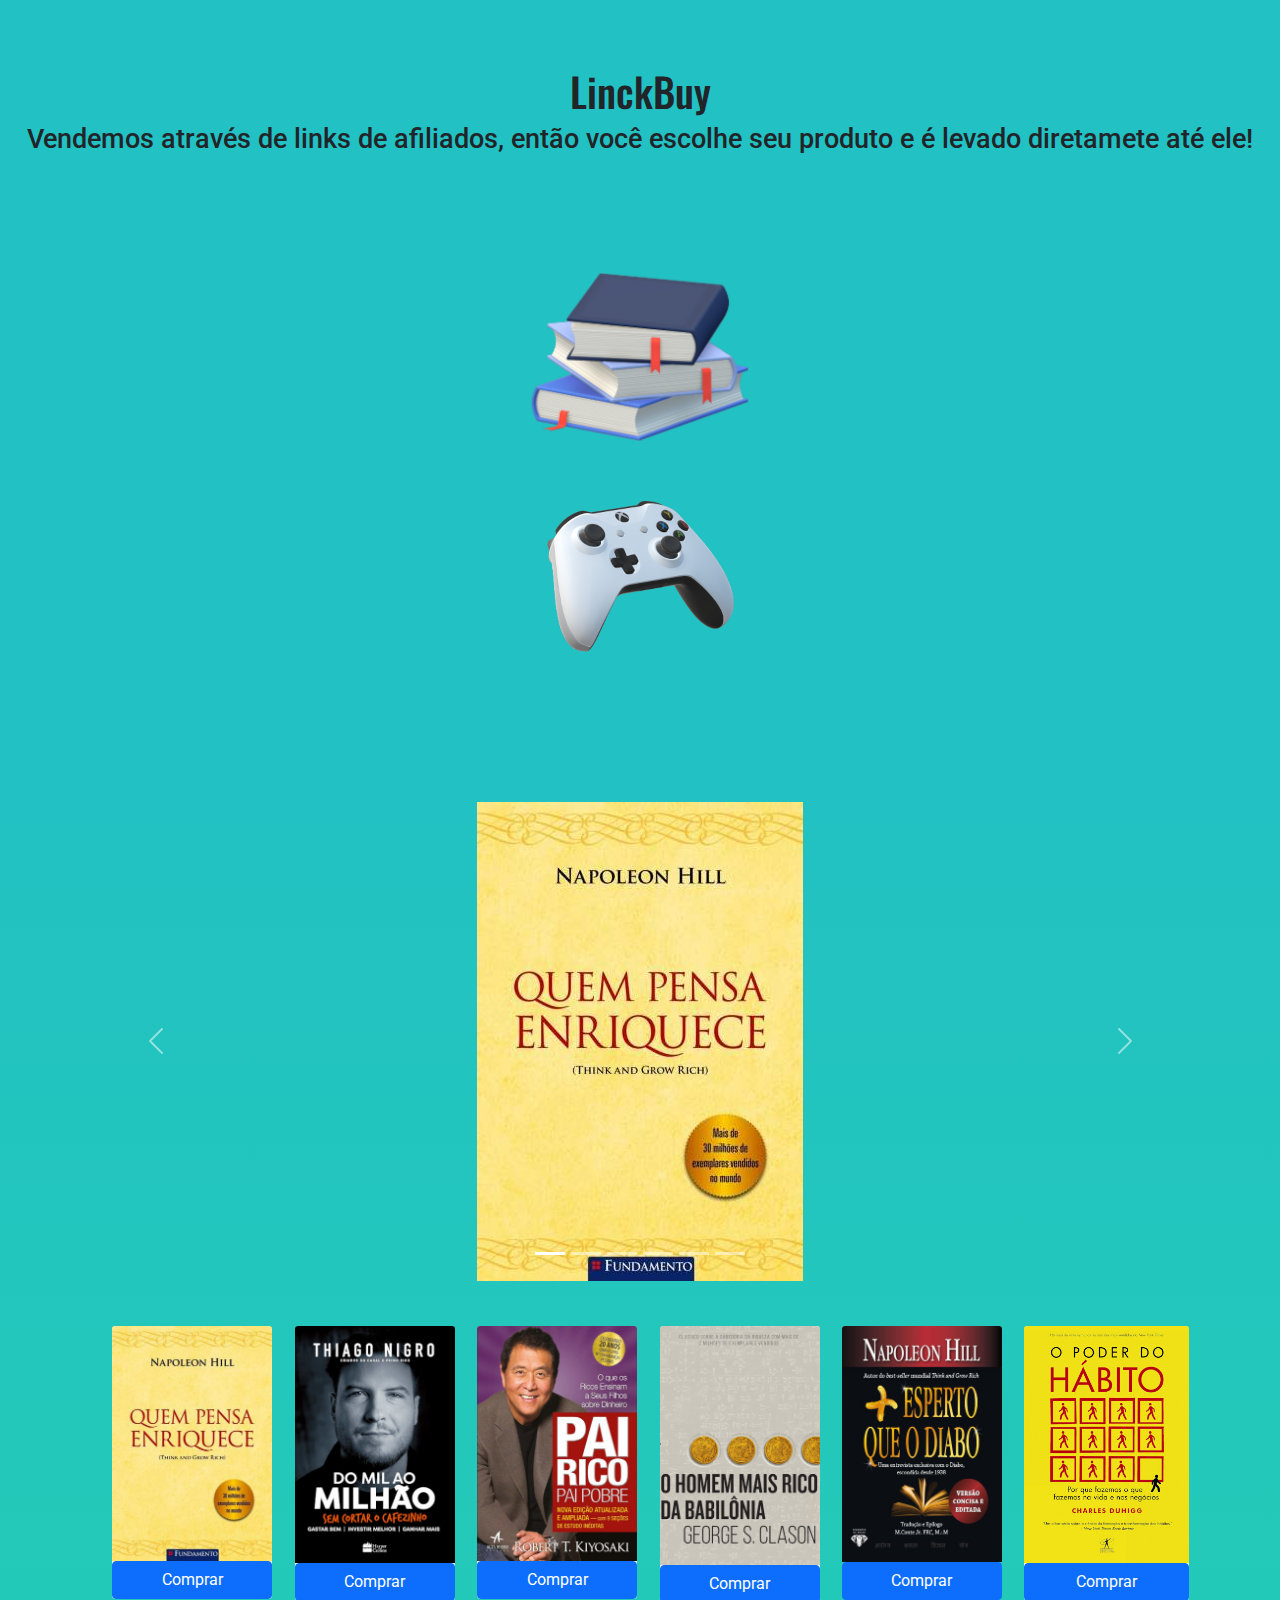
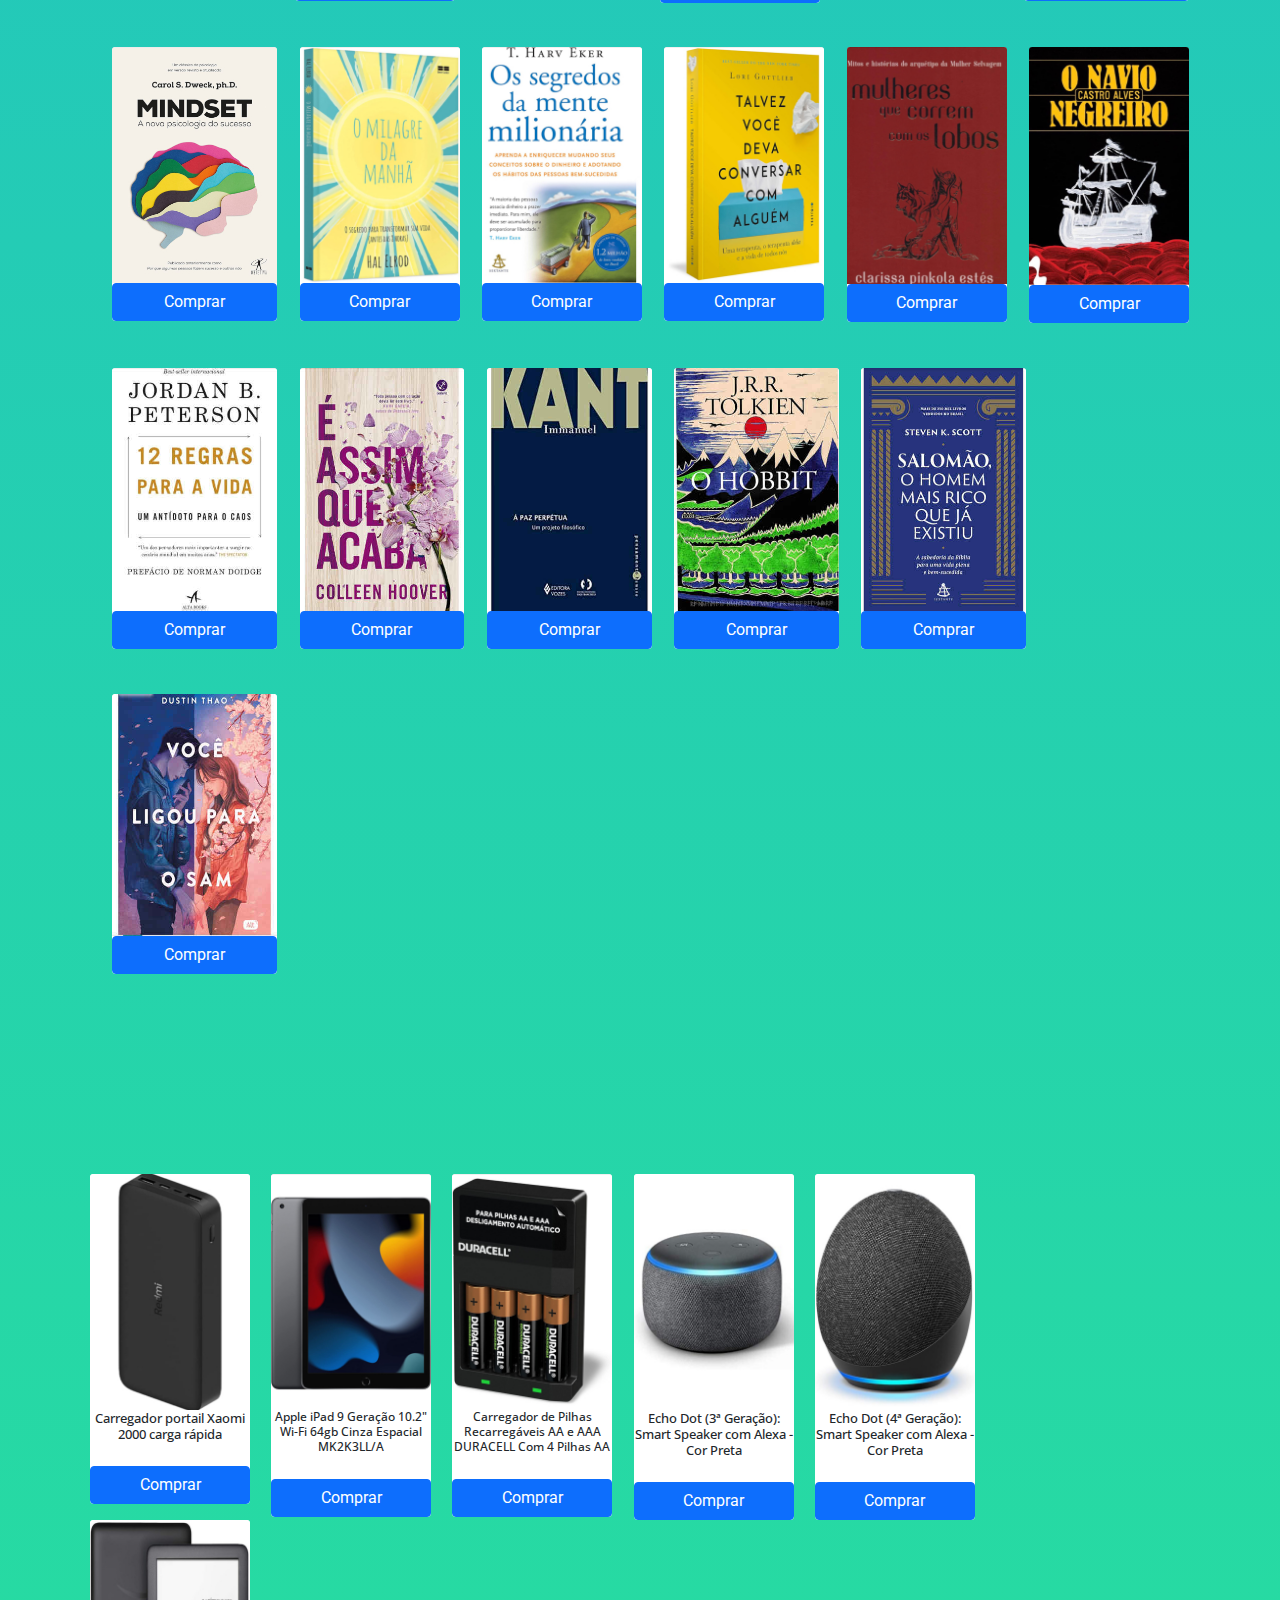
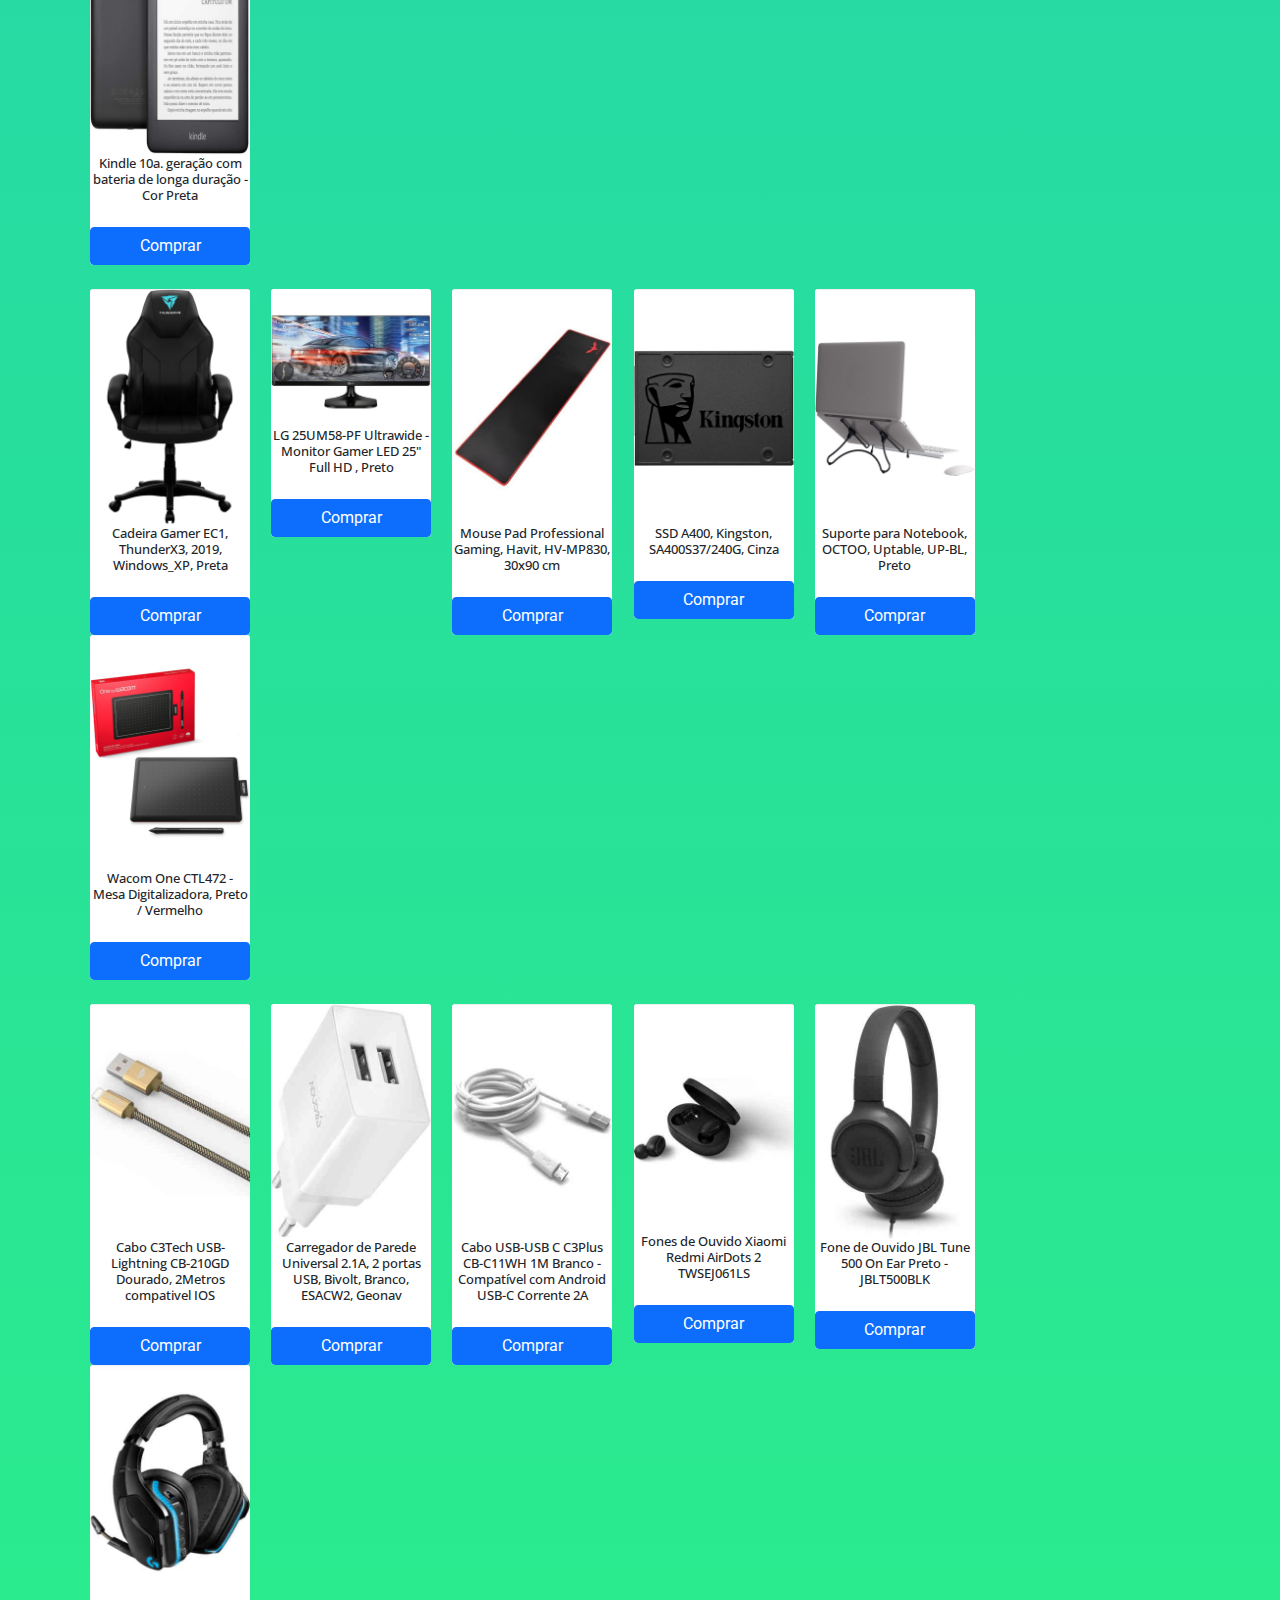
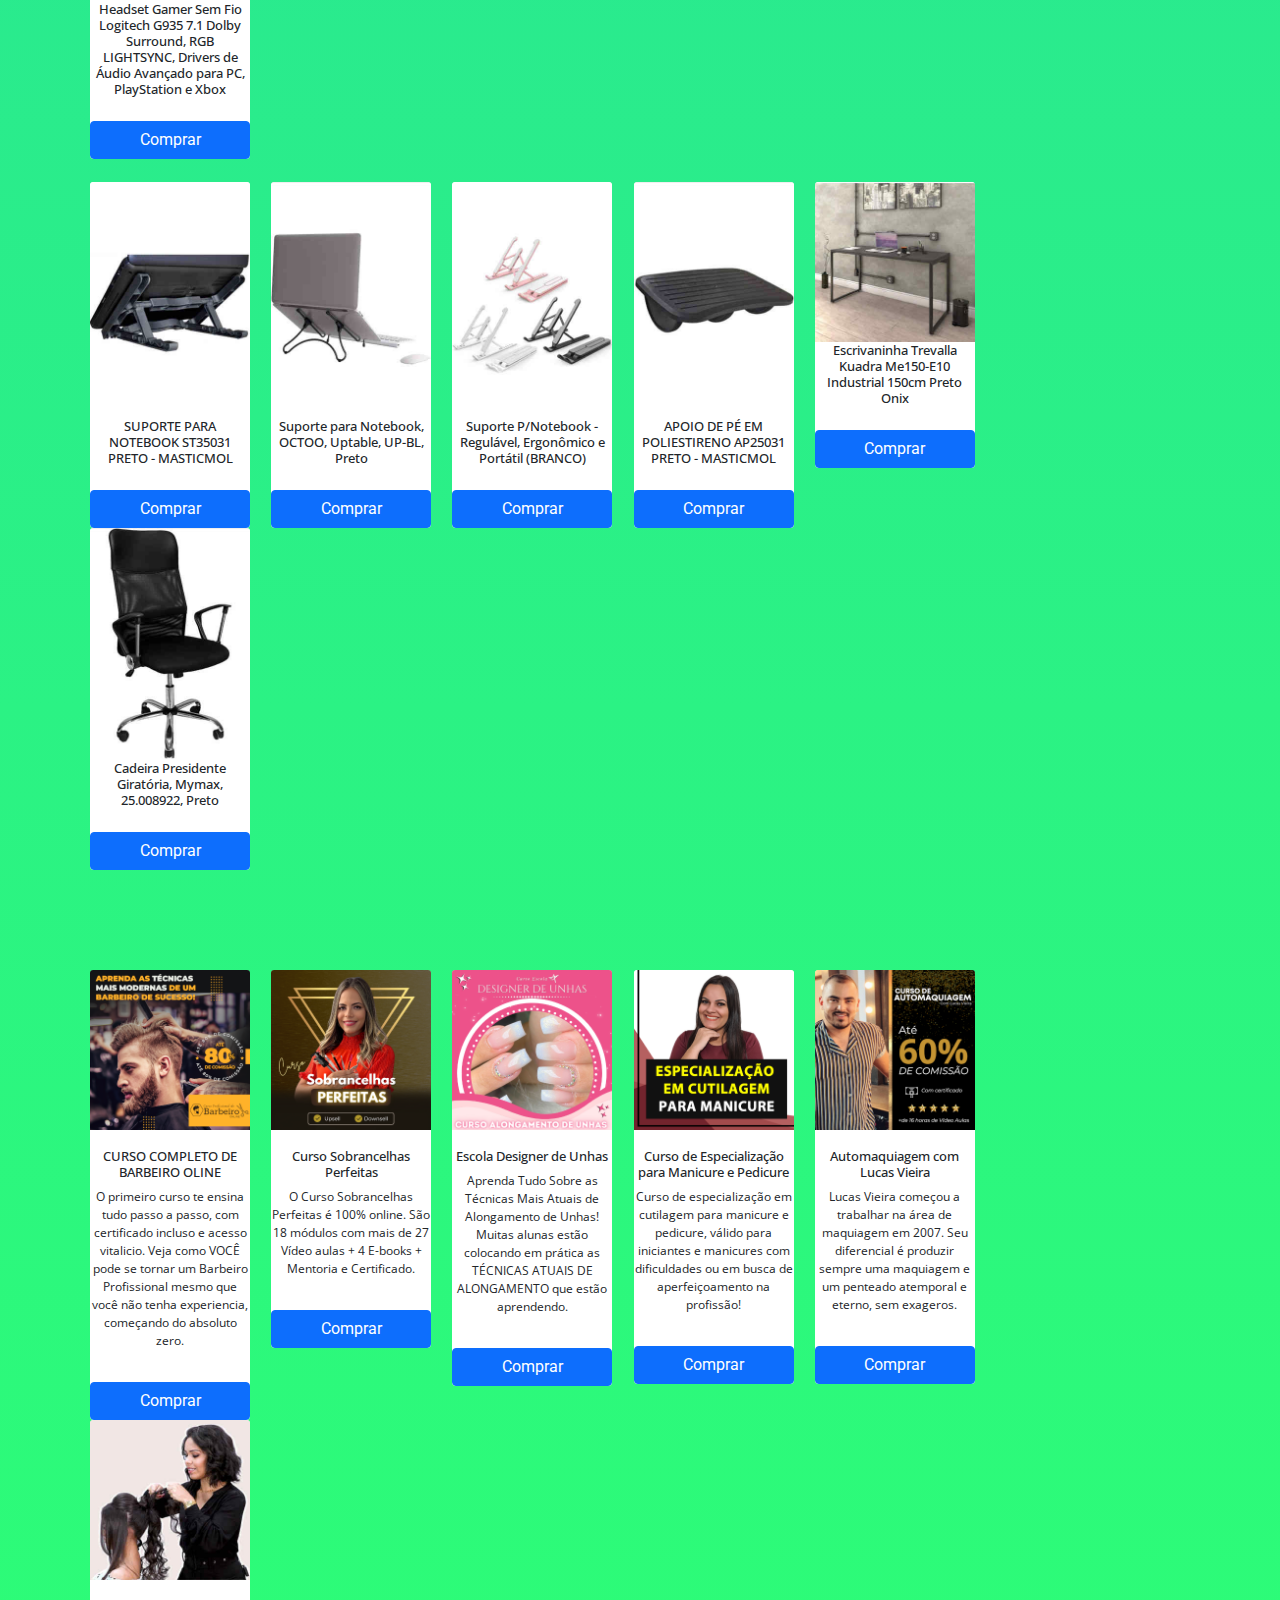
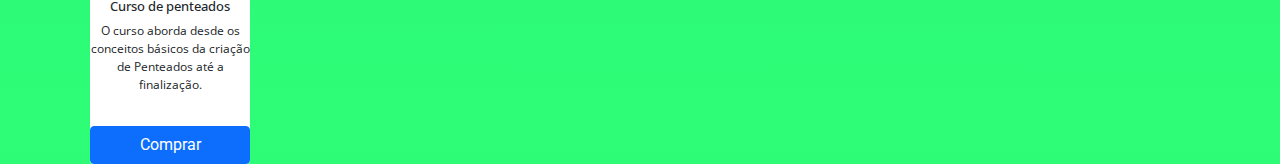
<file: index.html>
<!doctype html><html lang="en"><head><meta charset="utf-8"/><link rel="icon" href="./favicon.ico"/><meta name="viewport" content="width=device-width,initial-scale=1"/><meta name="theme-color" content="#000000"/><meta name="description" content="Web site created using create-react-app"/><link rel="apple-touch-icon" href="./logo192.png"/><link rel="manifest" href="./manifest.json"/><title>React App</title><script defer="defer" src="./static/js/main.62a72ffb.js"></script><link href="./static/css/main.66ee5643.css" rel="stylesheet"></head><body><noscript>You need to enable JavaScript to run this app.</noscript><div id="root"></div></body></html>
</file>
<file: static/css/main.66ee5643.css>
@charset "UTF-8";@import url(https://fonts.googleapis.com/css2?family=Roboto:wght@300&display=swap);@import url(https://fonts.googleapis.com/css2?family=Oswald&display=swap);@import url(https://fonts.googleapis.com/css2?family=Open+Sans:wght@500&display=swap);/*!
 * Bootstrap v5.1.3 (https://getbootstrap.com/)
 * Copyright 2011-2021 The Bootstrap Authors
 * Copyright 2011-2021 Twitter, Inc.
 * Licensed under MIT (https://github.com/twbs/bootstrap/blob/main/LICENSE)
 */:root{--bs-blue:#0d6efd;--bs-indigo:#6610f2;--bs-purple:#6f42c1;--bs-pink:#d63384;--bs-red:#dc3545;--bs-orange:#fd7e14;--bs-yellow:#ffc107;--bs-green:#198754;--bs-teal:#20c997;--bs-cyan:#0dcaf0;--bs-white:#fff;--bs-gray:#6c757d;--bs-gray-dark:#343a40;--bs-gray-100:#f8f9fa;--bs-gray-200:#e9ecef;--bs-gray-300:#dee2e6;--bs-gray-400:#ced4da;--bs-gray-500:#adb5bd;--bs-gray-600:#6c757d;--bs-gray-700:#495057;--bs-gray-800:#343a40;--bs-gray-900:#212529;--bs-primary:#0d6efd;--bs-secondary:#6c757d;--bs-success:#198754;--bs-info:#0dcaf0;--bs-warning:#ffc107;--bs-danger:#dc3545;--bs-light:#f8f9fa;--bs-dark:#212529;--bs-primary-rgb:13,110,253;--bs-secondary-rgb:108,117,125;--bs-success-rgb:25,135,84;--bs-info-rgb:13,202,240;--bs-warning-rgb:255,193,7;--bs-danger-rgb:220,53,69;--bs-light-rgb:248,249,250;--bs-dark-rgb:33,37,41;--bs-white-rgb:255,255,255;--bs-black-rgb:0,0,0;--bs-body-color-rgb:33,37,41;--bs-body-bg-rgb:255,255,255;--bs-font-sans-serif:system-ui,-apple-system,"Segoe UI",Roboto,"Helvetica Neue",Arial,"Noto Sans","Liberation Sans",sans-serif,"Apple Color Emoji","Segoe UI Emoji","Segoe UI Symbol","Noto Color Emoji";--bs-font-monospace:SFMono-Regular,Menlo,Monaco,Consolas,"Liberation Mono","Courier New",monospace;--bs-gradient:linear-gradient(180deg,hsla(0,0%,100%,.15),hsla(0,0%,100%,0));--bs-body-font-family:var(--bs-font-sans-serif);--bs-body-font-size:1rem;--bs-body-font-weight:400;--bs-body-line-height:1.5;--bs-body-color:#212529;--bs-body-bg:#fff}*,:after,:before{box-sizing:border-box}@media (prefers-reduced-motion:no-preference){:root{scroll-behavior:smooth}}body{-webkit-text-size-adjust:100%;-webkit-tap-highlight-color:transparent;background-color:#fff;background-color:var(--bs-body-bg);color:#212529;color:var(--bs-body-color);font-family:system-ui,-apple-system,Segoe UI,Roboto,Helvetica Neue,Arial,Noto Sans,Liberation Sans,sans-serif,Apple Color Emoji,Segoe UI Emoji,Segoe UI Symbol,Noto Color Emoji;font-family:var(--bs-body-font-family);font-size:1rem;font-size:var(--bs-body-font-size);font-weight:400;font-weight:var(--bs-body-font-weight);line-height:1.5;line-height:var(--bs-body-line-height);margin:0;text-align:var(--bs-body-text-align)}hr{background-color:currentColor;border:0;color:inherit;margin:1rem 0;opacity:.25}hr:not([size]){height:1px}.h1,.h2,.h3,.h4,.h5,.h6,h1,h2,h3,h4,h5,h6{font-weight:500;line-height:1.2;margin-bottom:.5rem;margin-top:0}.h1,h1{font-size:calc(1.375rem + 1.5vw)}@media (min-width:1200px){.h1,h1{font-size:2.5rem}}.h2,h2{font-size:calc(1.325rem + .9vw)}@media (min-width:1200px){.h2,h2{font-size:2rem}}.h3,h3{font-size:calc(1.3rem + .6vw)}@media (min-width:1200px){.h3,h3{font-size:1.75rem}}.h4,h4{font-size:calc(1.275rem + .3vw)}@media (min-width:1200px){.h4,h4{font-size:1.5rem}}.h5,h5{font-size:1.25rem}.h6,h6{font-size:1rem}p{margin-bottom:1rem;margin-top:0}abbr[data-bs-original-title],abbr[title]{cursor:help;-webkit-text-decoration:underline dotted;text-decoration:underline dotted;-webkit-text-decoration-skip-ink:none;text-decoration-skip-ink:none}address{font-style:normal;line-height:inherit;margin-bottom:1rem}ol,ul{padding-left:2rem}dl,ol,ul{margin-bottom:1rem;margin-top:0}ol ol,ol ul,ul ol,ul ul{margin-bottom:0}dt{font-weight:700}dd{margin-bottom:.5rem;margin-left:0}blockquote{margin:0 0 1rem}b,strong{font-weight:bolder}.small,small{font-size:.875em}.mark,mark{background-color:#fcf8e3;padding:.2em}sub,sup{font-size:.75em;line-height:0;position:relative;vertical-align:baseline}sub{bottom:-.25em}sup{top:-.5em}a{color:#0d6efd;text-decoration:underline}a:hover{color:#0a58ca}a:not([href]):not([class]),a:not([href]):not([class]):hover{color:inherit;text-decoration:none}code,kbd,pre,samp{direction:ltr;font-family:SFMono-Regular,Menlo,Monaco,Consolas,Liberation Mono,Courier New,monospace;font-family:var(--bs-font-monospace);font-size:1em;unicode-bidi:bidi-override}pre{display:block;font-size:.875em;margin-bottom:1rem;margin-top:0;overflow:auto}pre code{color:inherit;font-size:inherit;word-break:normal}code{word-wrap:break-word;color:#d63384;font-size:.875em}a>code{color:inherit}kbd{background-color:#212529;border-radius:.2rem;color:#fff;font-size:.875em;padding:.2rem .4rem}kbd kbd{font-size:1em;font-weight:700;padding:0}figure{margin:0 0 1rem}img,svg{vertical-align:middle}table{border-collapse:collapse;caption-side:bottom}caption{color:#6c757d;padding-bottom:.5rem;padding-top:.5rem;text-align:left}th{text-align:inherit;text-align:-webkit-match-parent}tbody,td,tfoot,th,thead,tr{border:0 solid;border-color:inherit}label{display:inline-block}button{border-radius:0}button:focus:not(:focus-visible){outline:0}button,input,optgroup,select,textarea{font-family:inherit;font-size:inherit;line-height:inherit;margin:0}button,select{text-transform:none}[role=button]{cursor:pointer}select{word-wrap:normal}select:disabled{opacity:1}[list]::-webkit-calendar-picker-indicator{display:none}[type=button],[type=reset],[type=submit],button{-webkit-appearance:button}[type=button]:not(:disabled),[type=reset]:not(:disabled),[type=submit]:not(:disabled),button:not(:disabled){cursor:pointer}::-moz-focus-inner{border-style:none;padding:0}textarea{resize:vertical}fieldset{border:0;margin:0;min-width:0;padding:0}legend{float:left;font-size:calc(1.275rem + .3vw);line-height:inherit;margin-bottom:.5rem;padding:0;width:100%}@media (min-width:1200px){legend{font-size:1.5rem}}legend+*{clear:left}::-webkit-datetime-edit-day-field,::-webkit-datetime-edit-fields-wrapper,::-webkit-datetime-edit-hour-field,::-webkit-datetime-edit-minute,::-webkit-datetime-edit-month-field,::-webkit-datetime-edit-text,::-webkit-datetime-edit-year-field{padding:0}::-webkit-inner-spin-button{height:auto}[type=search]{-webkit-appearance:textfield;outline-offset:-2px}::-webkit-search-decoration{-webkit-appearance:none}::-webkit-color-swatch-wrapper{padding:0}::file-selector-button{font:inherit}::-webkit-file-upload-button{-webkit-appearance:button;font:inherit}output{display:inline-block}iframe{border:0}summary{cursor:pointer;display:list-item}progress{vertical-align:baseline}[hidden]{display:none!important}.lead{font-size:1.25rem;font-weight:300}.display-1{font-size:calc(1.625rem + 4.5vw);font-weight:300;line-height:1.2}@media (min-width:1200px){.display-1{font-size:5rem}}.display-2{font-size:calc(1.575rem + 3.9vw);font-weight:300;line-height:1.2}@media (min-width:1200px){.display-2{font-size:4.5rem}}.display-3{font-size:calc(1.525rem + 3.3vw);font-weight:300;line-height:1.2}@media (min-width:1200px){.display-3{font-size:4rem}}.display-4{font-size:calc(1.475rem + 2.7vw);font-weight:300;line-height:1.2}@media (min-width:1200px){.display-4{font-size:3.5rem}}.display-5{font-size:calc(1.425rem + 2.1vw);font-weight:300;line-height:1.2}@media (min-width:1200px){.display-5{font-size:3rem}}.display-6{font-size:calc(1.375rem + 1.5vw);font-weight:300;line-height:1.2}@media (min-width:1200px){.display-6{font-size:2.5rem}}.list-inline,.list-unstyled{list-style:none;padding-left:0}.list-inline-item{display:inline-block}.list-inline-item:not(:last-child){margin-right:.5rem}.initialism{font-size:.875em;text-transform:uppercase}.blockquote{font-size:1.25rem;margin-bottom:1rem}.blockquote>:last-child{margin-bottom:0}.blockquote-footer{color:#6c757d;font-size:.875em;margin-bottom:1rem;margin-top:-1rem}.blockquote-footer:before{content:"— "}.img-fluid,.img-thumbnail{height:auto;max-width:100%}.img-thumbnail{background-color:#fff;border:1px solid #dee2e6;border-radius:.25rem;padding:.25rem}.figure{display:inline-block}.figure-img{line-height:1;margin-bottom:.5rem}.figure-caption{color:#6c757d;font-size:.875em}.container,.container-fluid,.container-lg,.container-md,.container-sm,.container-xl,.container-xxl{margin-left:auto;margin-right:auto;padding-left:.75rem;padding-left:var(--bs-gutter-x,.75rem);padding-right:.75rem;padding-right:var(--bs-gutter-x,.75rem);width:100%}@media (min-width:576px){.container,.container-sm{max-width:540px}}@media (min-width:768px){.container,.container-md,.container-sm{max-width:720px}}@media (min-width:992px){.container,.container-lg,.container-md,.container-sm{max-width:960px}}@media (min-width:1200px){.container,.container-lg,.container-md,.container-sm,.container-xl{max-width:1140px}}@media (min-width:1400px){.container,.container-lg,.container-md,.container-sm,.container-xl,.container-xxl{max-width:1320px}}.row{--bs-gutter-x:1.5rem;--bs-gutter-y:0;display:flex;flex-wrap:wrap;margin-left:calc(var(--bs-gutter-x)*-.5);margin-right:calc(var(--bs-gutter-x)*-.5);margin-top:calc(var(--bs-gutter-y)*-1)}.row>*{flex-shrink:0;margin-top:var(--bs-gutter-y);max-width:100%;padding-left:calc(var(--bs-gutter-x)*.5);padding-right:calc(var(--bs-gutter-x)*.5);width:100%}.col{flex:1 0}.row-cols-auto>*{flex:0 0 auto;width:auto}.row-cols-1>*{flex:0 0 auto;width:100%}.row-cols-2>*{flex:0 0 auto;width:50%}.row-cols-3>*{flex:0 0 auto;width:33.3333333333%}.row-cols-4>*{flex:0 0 auto;width:25%}.row-cols-5>*{flex:0 0 auto;width:20%}.row-cols-6>*{flex:0 0 auto;width:16.6666666667%}.col-auto{flex:0 0 auto;width:auto}.col-1{flex:0 0 auto;width:8.33333333%}.col-2{flex:0 0 auto;width:16.66666667%}.col-3{flex:0 0 auto;width:25%}.col-4{flex:0 0 auto;width:33.33333333%}.col-5{flex:0 0 auto;width:41.66666667%}.col-6{flex:0 0 auto;width:50%}.col-7{flex:0 0 auto;width:58.33333333%}.col-8{flex:0 0 auto;width:66.66666667%}.col-9{flex:0 0 auto;width:75%}.col-10{flex:0 0 auto;width:83.33333333%}.col-11{flex:0 0 auto;width:91.66666667%}.col-12{flex:0 0 auto;width:100%}.offset-1{margin-left:8.33333333%}.offset-2{margin-left:16.66666667%}.offset-3{margin-left:25%}.offset-4{margin-left:33.33333333%}.offset-5{margin-left:41.66666667%}.offset-6{margin-left:50%}.offset-7{margin-left:58.33333333%}.offset-8{margin-left:66.66666667%}.offset-9{margin-left:75%}.offset-10{margin-left:83.33333333%}.offset-11{margin-left:91.66666667%}.g-0,.gx-0{--bs-gutter-x:0}.g-0,.gy-0{--bs-gutter-y:0}.g-1,.gx-1{--bs-gutter-x:0.25rem}.g-1,.gy-1{--bs-gutter-y:0.25rem}.g-2,.gx-2{--bs-gutter-x:0.5rem}.g-2,.gy-2{--bs-gutter-y:0.5rem}.g-3,.gx-3{--bs-gutter-x:1rem}.g-3,.gy-3{--bs-gutter-y:1rem}.g-4,.gx-4{--bs-gutter-x:1.5rem}.g-4,.gy-4{--bs-gutter-y:1.5rem}.g-5,.gx-5{--bs-gutter-x:3rem}.g-5,.gy-5{--bs-gutter-y:3rem}@media (min-width:576px){.col-sm{flex:1 0}.row-cols-sm-auto>*{flex:0 0 auto;width:auto}.row-cols-sm-1>*{flex:0 0 auto;width:100%}.row-cols-sm-2>*{flex:0 0 auto;width:50%}.row-cols-sm-3>*{flex:0 0 auto;width:33.3333333333%}.row-cols-sm-4>*{flex:0 0 auto;width:25%}.row-cols-sm-5>*{flex:0 0 auto;width:20%}.row-cols-sm-6>*{flex:0 0 auto;width:16.6666666667%}.col-sm-auto{flex:0 0 auto;width:auto}.col-sm-1{flex:0 0 auto;width:8.33333333%}.col-sm-2{flex:0 0 auto;width:16.66666667%}.col-sm-3{flex:0 0 auto;width:25%}.col-sm-4{flex:0 0 auto;width:33.33333333%}.col-sm-5{flex:0 0 auto;width:41.66666667%}.col-sm-6{flex:0 0 auto;width:50%}.col-sm-7{flex:0 0 auto;width:58.33333333%}.col-sm-8{flex:0 0 auto;width:66.66666667%}.col-sm-9{flex:0 0 auto;width:75%}.col-sm-10{flex:0 0 auto;width:83.33333333%}.col-sm-11{flex:0 0 auto;width:91.66666667%}.col-sm-12{flex:0 0 auto;width:100%}.offset-sm-0{margin-left:0}.offset-sm-1{margin-left:8.33333333%}.offset-sm-2{margin-left:16.66666667%}.offset-sm-3{margin-left:25%}.offset-sm-4{margin-left:33.33333333%}.offset-sm-5{margin-left:41.66666667%}.offset-sm-6{margin-left:50%}.offset-sm-7{margin-left:58.33333333%}.offset-sm-8{margin-left:66.66666667%}.offset-sm-9{margin-left:75%}.offset-sm-10{margin-left:83.33333333%}.offset-sm-11{margin-left:91.66666667%}.g-sm-0,.gx-sm-0{--bs-gutter-x:0}.g-sm-0,.gy-sm-0{--bs-gutter-y:0}.g-sm-1,.gx-sm-1{--bs-gutter-x:0.25rem}.g-sm-1,.gy-sm-1{--bs-gutter-y:0.25rem}.g-sm-2,.gx-sm-2{--bs-gutter-x:0.5rem}.g-sm-2,.gy-sm-2{--bs-gutter-y:0.5rem}.g-sm-3,.gx-sm-3{--bs-gutter-x:1rem}.g-sm-3,.gy-sm-3{--bs-gutter-y:1rem}.g-sm-4,.gx-sm-4{--bs-gutter-x:1.5rem}.g-sm-4,.gy-sm-4{--bs-gutter-y:1.5rem}.g-sm-5,.gx-sm-5{--bs-gutter-x:3rem}.g-sm-5,.gy-sm-5{--bs-gutter-y:3rem}}@media (min-width:768px){.col-md{flex:1 0}.row-cols-md-auto>*{flex:0 0 auto;width:auto}.row-cols-md-1>*{flex:0 0 auto;width:100%}.row-cols-md-2>*{flex:0 0 auto;width:50%}.row-cols-md-3>*{flex:0 0 auto;width:33.3333333333%}.row-cols-md-4>*{flex:0 0 auto;width:25%}.row-cols-md-5>*{flex:0 0 auto;width:20%}.row-cols-md-6>*{flex:0 0 auto;width:16.6666666667%}.col-md-auto{flex:0 0 auto;width:auto}.col-md-1{flex:0 0 auto;width:8.33333333%}.col-md-2{flex:0 0 auto;width:16.66666667%}.col-md-3{flex:0 0 auto;width:25%}.col-md-4{flex:0 0 auto;width:33.33333333%}.col-md-5{flex:0 0 auto;width:41.66666667%}.col-md-6{flex:0 0 auto;width:50%}.col-md-7{flex:0 0 auto;width:58.33333333%}.col-md-8{flex:0 0 auto;width:66.66666667%}.col-md-9{flex:0 0 auto;width:75%}.col-md-10{flex:0 0 auto;width:83.33333333%}.col-md-11{flex:0 0 auto;width:91.66666667%}.col-md-12{flex:0 0 auto;width:100%}.offset-md-0{margin-left:0}.offset-md-1{margin-left:8.33333333%}.offset-md-2{margin-left:16.66666667%}.offset-md-3{margin-left:25%}.offset-md-4{margin-left:33.33333333%}.offset-md-5{margin-left:41.66666667%}.offset-md-6{margin-left:50%}.offset-md-7{margin-left:58.33333333%}.offset-md-8{margin-left:66.66666667%}.offset-md-9{margin-left:75%}.offset-md-10{margin-left:83.33333333%}.offset-md-11{margin-left:91.66666667%}.g-md-0,.gx-md-0{--bs-gutter-x:0}.g-md-0,.gy-md-0{--bs-gutter-y:0}.g-md-1,.gx-md-1{--bs-gutter-x:0.25rem}.g-md-1,.gy-md-1{--bs-gutter-y:0.25rem}.g-md-2,.gx-md-2{--bs-gutter-x:0.5rem}.g-md-2,.gy-md-2{--bs-gutter-y:0.5rem}.g-md-3,.gx-md-3{--bs-gutter-x:1rem}.g-md-3,.gy-md-3{--bs-gutter-y:1rem}.g-md-4,.gx-md-4{--bs-gutter-x:1.5rem}.g-md-4,.gy-md-4{--bs-gutter-y:1.5rem}.g-md-5,.gx-md-5{--bs-gutter-x:3rem}.g-md-5,.gy-md-5{--bs-gutter-y:3rem}}@media (min-width:992px){.col-lg{flex:1 0}.row-cols-lg-auto>*{flex:0 0 auto;width:auto}.row-cols-lg-1>*{flex:0 0 auto;width:100%}.row-cols-lg-2>*{flex:0 0 auto;width:50%}.row-cols-lg-3>*{flex:0 0 auto;width:33.3333333333%}.row-cols-lg-4>*{flex:0 0 auto;width:25%}.row-cols-lg-5>*{flex:0 0 auto;width:20%}.row-cols-lg-6>*{flex:0 0 auto;width:16.6666666667%}.col-lg-auto{flex:0 0 auto;width:auto}.col-lg-1{flex:0 0 auto;width:8.33333333%}.col-lg-2{flex:0 0 auto;width:16.66666667%}.col-lg-3{flex:0 0 auto;width:25%}.col-lg-4{flex:0 0 auto;width:33.33333333%}.col-lg-5{flex:0 0 auto;width:41.66666667%}.col-lg-6{flex:0 0 auto;width:50%}.col-lg-7{flex:0 0 auto;width:58.33333333%}.col-lg-8{flex:0 0 auto;width:66.66666667%}.col-lg-9{flex:0 0 auto;width:75%}.col-lg-10{flex:0 0 auto;width:83.33333333%}.col-lg-11{flex:0 0 auto;width:91.66666667%}.col-lg-12{flex:0 0 auto;width:100%}.offset-lg-0{margin-left:0}.offset-lg-1{margin-left:8.33333333%}.offset-lg-2{margin-left:16.66666667%}.offset-lg-3{margin-left:25%}.offset-lg-4{margin-left:33.33333333%}.offset-lg-5{margin-left:41.66666667%}.offset-lg-6{margin-left:50%}.offset-lg-7{margin-left:58.33333333%}.offset-lg-8{margin-left:66.66666667%}.offset-lg-9{margin-left:75%}.offset-lg-10{margin-left:83.33333333%}.offset-lg-11{margin-left:91.66666667%}.g-lg-0,.gx-lg-0{--bs-gutter-x:0}.g-lg-0,.gy-lg-0{--bs-gutter-y:0}.g-lg-1,.gx-lg-1{--bs-gutter-x:0.25rem}.g-lg-1,.gy-lg-1{--bs-gutter-y:0.25rem}.g-lg-2,.gx-lg-2{--bs-gutter-x:0.5rem}.g-lg-2,.gy-lg-2{--bs-gutter-y:0.5rem}.g-lg-3,.gx-lg-3{--bs-gutter-x:1rem}.g-lg-3,.gy-lg-3{--bs-gutter-y:1rem}.g-lg-4,.gx-lg-4{--bs-gutter-x:1.5rem}.g-lg-4,.gy-lg-4{--bs-gutter-y:1.5rem}.g-lg-5,.gx-lg-5{--bs-gutter-x:3rem}.g-lg-5,.gy-lg-5{--bs-gutter-y:3rem}}@media (min-width:1200px){.col-xl{flex:1 0}.row-cols-xl-auto>*{flex:0 0 auto;width:auto}.row-cols-xl-1>*{flex:0 0 auto;width:100%}.row-cols-xl-2>*{flex:0 0 auto;width:50%}.row-cols-xl-3>*{flex:0 0 auto;width:33.3333333333%}.row-cols-xl-4>*{flex:0 0 auto;width:25%}.row-cols-xl-5>*{flex:0 0 auto;width:20%}.row-cols-xl-6>*{flex:0 0 auto;width:16.6666666667%}.col-xl-auto{flex:0 0 auto;width:auto}.col-xl-1{flex:0 0 auto;width:8.33333333%}.col-xl-2{flex:0 0 auto;width:16.66666667%}.col-xl-3{flex:0 0 auto;width:25%}.col-xl-4{flex:0 0 auto;width:33.33333333%}.col-xl-5{flex:0 0 auto;width:41.66666667%}.col-xl-6{flex:0 0 auto;width:50%}.col-xl-7{flex:0 0 auto;width:58.33333333%}.col-xl-8{flex:0 0 auto;width:66.66666667%}.col-xl-9{flex:0 0 auto;width:75%}.col-xl-10{flex:0 0 auto;width:83.33333333%}.col-xl-11{flex:0 0 auto;width:91.66666667%}.col-xl-12{flex:0 0 auto;width:100%}.offset-xl-0{margin-left:0}.offset-xl-1{margin-left:8.33333333%}.offset-xl-2{margin-left:16.66666667%}.offset-xl-3{margin-left:25%}.offset-xl-4{margin-left:33.33333333%}.offset-xl-5{margin-left:41.66666667%}.offset-xl-6{margin-left:50%}.offset-xl-7{margin-left:58.33333333%}.offset-xl-8{margin-left:66.66666667%}.offset-xl-9{margin-left:75%}.offset-xl-10{margin-left:83.33333333%}.offset-xl-11{margin-left:91.66666667%}.g-xl-0,.gx-xl-0{--bs-gutter-x:0}.g-xl-0,.gy-xl-0{--bs-gutter-y:0}.g-xl-1,.gx-xl-1{--bs-gutter-x:0.25rem}.g-xl-1,.gy-xl-1{--bs-gutter-y:0.25rem}.g-xl-2,.gx-xl-2{--bs-gutter-x:0.5rem}.g-xl-2,.gy-xl-2{--bs-gutter-y:0.5rem}.g-xl-3,.gx-xl-3{--bs-gutter-x:1rem}.g-xl-3,.gy-xl-3{--bs-gutter-y:1rem}.g-xl-4,.gx-xl-4{--bs-gutter-x:1.5rem}.g-xl-4,.gy-xl-4{--bs-gutter-y:1.5rem}.g-xl-5,.gx-xl-5{--bs-gutter-x:3rem}.g-xl-5,.gy-xl-5{--bs-gutter-y:3rem}}@media (min-width:1400px){.col-xxl{flex:1 0}.row-cols-xxl-auto>*{flex:0 0 auto;width:auto}.row-cols-xxl-1>*{flex:0 0 auto;width:100%}.row-cols-xxl-2>*{flex:0 0 auto;width:50%}.row-cols-xxl-3>*{flex:0 0 auto;width:33.3333333333%}.row-cols-xxl-4>*{flex:0 0 auto;width:25%}.row-cols-xxl-5>*{flex:0 0 auto;width:20%}.row-cols-xxl-6>*{flex:0 0 auto;width:16.6666666667%}.col-xxl-auto{flex:0 0 auto;width:auto}.col-xxl-1{flex:0 0 auto;width:8.33333333%}.col-xxl-2{flex:0 0 auto;width:16.66666667%}.col-xxl-3{flex:0 0 auto;width:25%}.col-xxl-4{flex:0 0 auto;width:33.33333333%}.col-xxl-5{flex:0 0 auto;width:41.66666667%}.col-xxl-6{flex:0 0 auto;width:50%}.col-xxl-7{flex:0 0 auto;width:58.33333333%}.col-xxl-8{flex:0 0 auto;width:66.66666667%}.col-xxl-9{flex:0 0 auto;width:75%}.col-xxl-10{flex:0 0 auto;width:83.33333333%}.col-xxl-11{flex:0 0 auto;width:91.66666667%}.col-xxl-12{flex:0 0 auto;width:100%}.offset-xxl-0{margin-left:0}.offset-xxl-1{margin-left:8.33333333%}.offset-xxl-2{margin-left:16.66666667%}.offset-xxl-3{margin-left:25%}.offset-xxl-4{margin-left:33.33333333%}.offset-xxl-5{margin-left:41.66666667%}.offset-xxl-6{margin-left:50%}.offset-xxl-7{margin-left:58.33333333%}.offset-xxl-8{margin-left:66.66666667%}.offset-xxl-9{margin-left:75%}.offset-xxl-10{margin-left:83.33333333%}.offset-xxl-11{margin-left:91.66666667%}.g-xxl-0,.gx-xxl-0{--bs-gutter-x:0}.g-xxl-0,.gy-xxl-0{--bs-gutter-y:0}.g-xxl-1,.gx-xxl-1{--bs-gutter-x:0.25rem}.g-xxl-1,.gy-xxl-1{--bs-gutter-y:0.25rem}.g-xxl-2,.gx-xxl-2{--bs-gutter-x:0.5rem}.g-xxl-2,.gy-xxl-2{--bs-gutter-y:0.5rem}.g-xxl-3,.gx-xxl-3{--bs-gutter-x:1rem}.g-xxl-3,.gy-xxl-3{--bs-gutter-y:1rem}.g-xxl-4,.gx-xxl-4{--bs-gutter-x:1.5rem}.g-xxl-4,.gy-xxl-4{--bs-gutter-y:1.5rem}.g-xxl-5,.gx-xxl-5{--bs-gutter-x:3rem}.g-xxl-5,.gy-xxl-5{--bs-gutter-y:3rem}}.table{--bs-table-bg:transparent;--bs-table-accent-bg:transparent;--bs-table-striped-color:#212529;--bs-table-striped-bg:rgba(0,0,0,.05);--bs-table-active-color:#212529;--bs-table-active-bg:rgba(0,0,0,.1);--bs-table-hover-color:#212529;--bs-table-hover-bg:rgba(0,0,0,.075);border-color:#dee2e6;color:#212529;margin-bottom:1rem;vertical-align:top;width:100%}.table>:not(caption)>*>*{background-color:var(--bs-table-bg);border-bottom-width:1px;box-shadow:inset 0 0 0 9999px var(--bs-table-accent-bg);padding:.5rem}.table>tbody{vertical-align:inherit}.table>thead{vertical-align:bottom}.table>:not(:first-child){border-top:2px solid}.caption-top{caption-side:top}.table-sm>:not(caption)>*>*{padding:.25rem}.table-bordered>:not(caption)>*{border-width:1px 0}.table-bordered>:not(caption)>*>*{border-width:0 1px}.table-borderless>:not(caption)>*>*{border-bottom-width:0}.table-borderless>:not(:first-child){border-top-width:0}.table-striped>tbody>tr:nth-of-type(odd)>*{--bs-table-accent-bg:var(--bs-table-striped-bg);color:var(--bs-table-striped-color)}.table-active{--bs-table-accent-bg:var(--bs-table-active-bg);color:var(--bs-table-active-color)}.table-hover>tbody>tr:hover>*{--bs-table-accent-bg:var(--bs-table-hover-bg);color:var(--bs-table-hover-color)}.table-primary{--bs-table-bg:#cfe2ff;--bs-table-striped-bg:#c5d7f2;--bs-table-striped-color:#000;--bs-table-active-bg:#bacbe6;--bs-table-active-color:#000;--bs-table-hover-bg:#bfd1ec;--bs-table-hover-color:#000;border-color:#bacbe6;color:#000}.table-secondary{--bs-table-bg:#e2e3e5;--bs-table-striped-bg:#d7d8da;--bs-table-striped-color:#000;--bs-table-active-bg:#cbccce;--bs-table-active-color:#000;--bs-table-hover-bg:#d1d2d4;--bs-table-hover-color:#000;border-color:#cbccce;color:#000}.table-success{--bs-table-bg:#d1e7dd;--bs-table-striped-bg:#c7dbd2;--bs-table-striped-color:#000;--bs-table-active-bg:#bcd0c7;--bs-table-active-color:#000;--bs-table-hover-bg:#c1d6cc;--bs-table-hover-color:#000;border-color:#bcd0c7;color:#000}.table-info{--bs-table-bg:#cff4fc;--bs-table-striped-bg:#c5e8ef;--bs-table-striped-color:#000;--bs-table-active-bg:#badce3;--bs-table-active-color:#000;--bs-table-hover-bg:#bfe2e9;--bs-table-hover-color:#000;border-color:#badce3;color:#000}.table-warning{--bs-table-bg:#fff3cd;--bs-table-striped-bg:#f2e7c3;--bs-table-striped-color:#000;--bs-table-active-bg:#e6dbb9;--bs-table-active-color:#000;--bs-table-hover-bg:#ece1be;--bs-table-hover-color:#000;border-color:#e6dbb9;color:#000}.table-danger{--bs-table-bg:#f8d7da;--bs-table-striped-bg:#eccccf;--bs-table-striped-color:#000;--bs-table-active-bg:#dfc2c4;--bs-table-active-color:#000;--bs-table-hover-bg:#e5c7ca;--bs-table-hover-color:#000;border-color:#dfc2c4;color:#000}.table-light{--bs-table-bg:#f8f9fa;--bs-table-striped-bg:#ecedee;--bs-table-striped-color:#000;--bs-table-active-bg:#dfe0e1;--bs-table-active-color:#000;--bs-table-hover-bg:#e5e6e7;--bs-table-hover-color:#000;border-color:#dfe0e1;color:#000}.table-dark{--bs-table-bg:#212529;--bs-table-striped-bg:#2c3034;--bs-table-striped-color:#fff;--bs-table-active-bg:#373b3e;--bs-table-active-color:#fff;--bs-table-hover-bg:#323539;--bs-table-hover-color:#fff;border-color:#373b3e;color:#fff}.table-responsive{-webkit-overflow-scrolling:touch;overflow-x:auto}@media (max-width:575.98px){.table-responsive-sm{-webkit-overflow-scrolling:touch;overflow-x:auto}}@media (max-width:767.98px){.table-responsive-md{-webkit-overflow-scrolling:touch;overflow-x:auto}}@media (max-width:991.98px){.table-responsive-lg{-webkit-overflow-scrolling:touch;overflow-x:auto}}@media (max-width:1199.98px){.table-responsive-xl{-webkit-overflow-scrolling:touch;overflow-x:auto}}@media (max-width:1399.98px){.table-responsive-xxl{-webkit-overflow-scrolling:touch;overflow-x:auto}}.form-label{margin-bottom:.5rem}.col-form-label{font-size:inherit;line-height:1.5;margin-bottom:0;padding-bottom:calc(.375rem + 1px);padding-top:calc(.375rem + 1px)}.col-form-label-lg{font-size:1.25rem;padding-bottom:calc(.5rem + 1px);padding-top:calc(.5rem + 1px)}.col-form-label-sm{font-size:.875rem;padding-bottom:calc(.25rem + 1px);padding-top:calc(.25rem + 1px)}.form-text{color:#6c757d;font-size:.875em;margin-top:.25rem}.form-control{-webkit-appearance:none;appearance:none;background-clip:padding-box;background-color:#fff;border:1px solid #ced4da;border-radius:.25rem;color:#212529;display:block;font-size:1rem;font-weight:400;line-height:1.5;padding:.375rem .75rem;transition:border-color .15s ease-in-out,box-shadow .15s ease-in-out;width:100%}@media (prefers-reduced-motion:reduce){.form-control{transition:none}}.form-control[type=file]{overflow:hidden}.form-control[type=file]:not(:disabled):not([readonly]){cursor:pointer}.form-control:focus{background-color:#fff;border-color:#86b7fe;box-shadow:0 0 0 .25rem rgba(13,110,253,.25);color:#212529;outline:0}.form-control::-webkit-date-and-time-value{height:1.5em}.form-control::-webkit-input-placeholder{color:#6c757d;opacity:1}.form-control:-ms-input-placeholder{color:#6c757d;opacity:1}.form-control::placeholder{color:#6c757d;opacity:1}.form-control:disabled,.form-control[readonly]{background-color:#e9ecef;opacity:1}.form-control::file-selector-button{-webkit-margin-end:.75rem;background-color:#e9ecef;border:0 solid;border-color:inherit;border-inline-end-width:1px;border-radius:0;color:#212529;margin:-.375rem -.75rem;margin-inline-end:.75rem;padding:.375rem .75rem;pointer-events:none;transition:color .15s ease-in-out,background-color .15s ease-in-out,border-color .15s ease-in-out,box-shadow .15s ease-in-out}@media (prefers-reduced-motion:reduce){.form-control::-webkit-file-upload-button{-webkit-transition:none;transition:none}.form-control::file-selector-button{transition:none}}.form-control:hover:not(:disabled):not([readonly])::file-selector-button{background-color:#dde0e3}.form-control::-webkit-file-upload-button{-webkit-margin-end:.75rem;background-color:#e9ecef;border:0 solid;border-color:inherit;border-inline-end-width:1px;border-radius:0;color:#212529;margin:-.375rem -.75rem;margin-inline-end:.75rem;padding:.375rem .75rem;pointer-events:none;-webkit-transition:color .15s ease-in-out,background-color .15s ease-in-out,border-color .15s ease-in-out,box-shadow .15s ease-in-out;transition:color .15s ease-in-out,background-color .15s ease-in-out,border-color .15s ease-in-out,box-shadow .15s ease-in-out}@media (prefers-reduced-motion:reduce){.form-control::-webkit-file-upload-button{-webkit-transition:none;transition:none}}.form-control:hover:not(:disabled):not([readonly])::-webkit-file-upload-button{background-color:#dde0e3}.form-control-plaintext{background-color:transparent;border:solid transparent;border-width:1px 0;color:#212529;display:block;line-height:1.5;margin-bottom:0;padding:.375rem 0;width:100%}.form-control-plaintext.form-control-lg,.form-control-plaintext.form-control-sm{padding-left:0;padding-right:0}.form-control-sm{border-radius:.2rem;font-size:.875rem;min-height:calc(1.5em + .5rem + 2px);padding:.25rem .5rem}.form-control-sm::file-selector-button{-webkit-margin-end:.5rem;margin:-.25rem -.5rem;margin-inline-end:.5rem;padding:.25rem .5rem}.form-control-sm::-webkit-file-upload-button{-webkit-margin-end:.5rem;margin:-.25rem -.5rem;margin-inline-end:.5rem;padding:.25rem .5rem}.form-control-lg{border-radius:.3rem;font-size:1.25rem;min-height:calc(1.5em + 1rem + 2px);padding:.5rem 1rem}.form-control-lg::file-selector-button{-webkit-margin-end:1rem;margin:-.5rem -1rem;margin-inline-end:1rem;padding:.5rem 1rem}.form-control-lg::-webkit-file-upload-button{-webkit-margin-end:1rem;margin:-.5rem -1rem;margin-inline-end:1rem;padding:.5rem 1rem}textarea.form-control{min-height:calc(1.5em + .75rem + 2px)}textarea.form-control-sm{min-height:calc(1.5em + .5rem + 2px)}textarea.form-control-lg{min-height:calc(1.5em + 1rem + 2px)}.form-control-color{height:auto;padding:.375rem;width:3rem}.form-control-color:not(:disabled):not([readonly]){cursor:pointer}.form-control-color::-moz-color-swatch{border-radius:.25rem;height:1.5em}.form-control-color::-webkit-color-swatch{border-radius:.25rem;height:1.5em}.form-select{-moz-padding-start:calc(.75rem - 3px);-webkit-appearance:none;appearance:none;background-color:#fff;background-image:url("data:image/svg+xml;charset=utf-8,%3Csvg xmlns='http://www.w3.org/2000/svg' viewBox='0 0 16 16'%3E%3Cpath fill='none' stroke='%23343a40' stroke-linecap='round' stroke-linejoin='round' stroke-width='2' d='m2 5 6 6 6-6'/%3E%3C/svg%3E");background-position:right .75rem center;background-repeat:no-repeat;background-size:16px 12px;border:1px solid #ced4da;border-radius:.25rem;color:#212529;display:block;font-size:1rem;font-weight:400;line-height:1.5;padding:.375rem 2.25rem .375rem .75rem;transition:border-color .15s ease-in-out,box-shadow .15s ease-in-out;width:100%}@media (prefers-reduced-motion:reduce){.form-select{transition:none}}.form-select:focus{border-color:#86b7fe;box-shadow:0 0 0 .25rem rgba(13,110,253,.25);outline:0}.form-select[multiple],.form-select[size]:not([size="1"]){background-image:none;padding-right:.75rem}.form-select:disabled{background-color:#e9ecef}.form-select:-moz-focusring{color:transparent;text-shadow:0 0 0 #212529}.form-select-sm{border-radius:.2rem;font-size:.875rem;padding-bottom:.25rem;padding-left:.5rem;padding-top:.25rem}.form-select-lg{border-radius:.3rem;font-size:1.25rem;padding-bottom:.5rem;padding-left:1rem;padding-top:.5rem}.form-check{display:block;margin-bottom:.125rem;min-height:1.5rem;padding-left:1.5em}.form-check .form-check-input{float:left;margin-left:-1.5em}.form-check-input{-webkit-print-color-adjust:exact;-webkit-appearance:none;appearance:none;background-color:#fff;background-position:50%;background-repeat:no-repeat;background-size:contain;border:1px solid rgba(0,0,0,.25);color-adjust:exact;height:1em;margin-top:.25em;vertical-align:top;width:1em}.form-check-input[type=checkbox]{border-radius:.25em}.form-check-input[type=radio]{border-radius:50%}.form-check-input:active{-webkit-filter:brightness(90%);filter:brightness(90%)}.form-check-input:focus{border-color:#86b7fe;box-shadow:0 0 0 .25rem rgba(13,110,253,.25);outline:0}.form-check-input:checked{background-color:#0d6efd;border-color:#0d6efd}.form-check-input:checked[type=checkbox]{background-image:url("data:image/svg+xml;charset=utf-8,%3Csvg xmlns='http://www.w3.org/2000/svg' viewBox='0 0 20 20'%3E%3Cpath fill='none' stroke='%23fff' stroke-linecap='round' stroke-linejoin='round' stroke-width='3' d='m6 10 3 3 6-6'/%3E%3C/svg%3E")}.form-check-input:checked[type=radio]{background-image:url("data:image/svg+xml;charset=utf-8,%3Csvg xmlns='http://www.w3.org/2000/svg' viewBox='-4 -4 8 8'%3E%3Ccircle r='2' fill='%23fff'/%3E%3C/svg%3E")}.form-check-input[type=checkbox]:indeterminate{background-color:#0d6efd;background-image:url("data:image/svg+xml;charset=utf-8,%3Csvg xmlns='http://www.w3.org/2000/svg' viewBox='0 0 20 20'%3E%3Cpath fill='none' stroke='%23fff' stroke-linecap='round' stroke-linejoin='round' stroke-width='3' d='M6 10h8'/%3E%3C/svg%3E");border-color:#0d6efd}.form-check-input:disabled{-webkit-filter:none;filter:none;opacity:.5;pointer-events:none}.form-check-input:disabled~.form-check-label,.form-check-input[disabled]~.form-check-label{opacity:.5}.form-switch{padding-left:2.5em}.form-switch .form-check-input{background-image:url("data:image/svg+xml;charset=utf-8,%3Csvg xmlns='http://www.w3.org/2000/svg' viewBox='-4 -4 8 8'%3E%3Ccircle r='3' fill='rgba(0, 0, 0, 0.25)'/%3E%3C/svg%3E");background-position:0;border-radius:2em;margin-left:-2.5em;transition:background-position .15s ease-in-out;width:2em}@media (prefers-reduced-motion:reduce){.form-switch .form-check-input{transition:none}}.form-switch .form-check-input:focus{background-image:url("data:image/svg+xml;charset=utf-8,%3Csvg xmlns='http://www.w3.org/2000/svg' viewBox='-4 -4 8 8'%3E%3Ccircle r='3' fill='%2386b7fe'/%3E%3C/svg%3E")}.form-switch .form-check-input:checked{background-image:url("data:image/svg+xml;charset=utf-8,%3Csvg xmlns='http://www.w3.org/2000/svg' viewBox='-4 -4 8 8'%3E%3Ccircle r='3' fill='%23fff'/%3E%3C/svg%3E");background-position:100%}.form-check-inline{display:inline-block;margin-right:1rem}.btn-check{clip:rect(0,0,0,0);pointer-events:none;position:absolute}.btn-check:disabled+.btn,.btn-check[disabled]+.btn{-webkit-filter:none;filter:none;opacity:.65;pointer-events:none}.form-range{-webkit-appearance:none;appearance:none;background-color:transparent;height:1.5rem;padding:0;width:100%}.form-range:focus{outline:0}.form-range:focus::-webkit-slider-thumb{box-shadow:0 0 0 1px #fff,0 0 0 .25rem rgba(13,110,253,.25)}.form-range:focus::-moz-range-thumb{box-shadow:0 0 0 1px #fff,0 0 0 .25rem rgba(13,110,253,.25)}.form-range::-moz-focus-outer{border:0}.form-range::-webkit-slider-thumb{-webkit-appearance:none;appearance:none;background-color:#0d6efd;border:0;border-radius:1rem;height:1rem;margin-top:-.25rem;-webkit-transition:background-color .15s ease-in-out,border-color .15s ease-in-out,box-shadow .15s ease-in-out;transition:background-color .15s ease-in-out,border-color .15s ease-in-out,box-shadow .15s ease-in-out;width:1rem}@media (prefers-reduced-motion:reduce){.form-range::-webkit-slider-thumb{-webkit-transition:none;transition:none}}.form-range::-webkit-slider-thumb:active{background-color:#b6d4fe}.form-range::-webkit-slider-runnable-track{background-color:#dee2e6;border-color:transparent;border-radius:1rem;color:transparent;cursor:pointer;height:.5rem;width:100%}.form-range::-moz-range-thumb{appearance:none;background-color:#0d6efd;border:0;border-radius:1rem;height:1rem;-moz-transition:background-color .15s ease-in-out,border-color .15s ease-in-out,box-shadow .15s ease-in-out;transition:background-color .15s ease-in-out,border-color .15s ease-in-out,box-shadow .15s ease-in-out;width:1rem}@media (prefers-reduced-motion:reduce){.form-range::-moz-range-thumb{-moz-transition:none;transition:none}}.form-range::-moz-range-thumb:active{background-color:#b6d4fe}.form-range::-moz-range-track{background-color:#dee2e6;border-color:transparent;border-radius:1rem;color:transparent;cursor:pointer;height:.5rem;width:100%}.form-range:disabled{pointer-events:none}.form-range:disabled::-webkit-slider-thumb{background-color:#adb5bd}.form-range:disabled::-moz-range-thumb{background-color:#adb5bd}.form-floating{position:relative}.form-floating>.form-control,.form-floating>.form-select{height:calc(3.5rem + 2px);line-height:1.25}.form-floating>label{border:1px solid transparent;height:100%;left:0;padding:1rem .75rem;pointer-events:none;position:absolute;top:0;-webkit-transform-origin:0 0;transform-origin:0 0;transition:opacity .1s ease-in-out,-webkit-transform .1s ease-in-out;transition:opacity .1s ease-in-out,transform .1s ease-in-out;transition:opacity .1s ease-in-out,transform .1s ease-in-out,-webkit-transform .1s ease-in-out}@media (prefers-reduced-motion:reduce){.form-floating>label{transition:none}}.form-floating>.form-control{padding:1rem .75rem}.form-floating>.form-control::-webkit-input-placeholder{color:transparent}.form-floating>.form-control:-ms-input-placeholder{color:transparent}.form-floating>.form-control::placeholder{color:transparent}.form-floating>.form-control:not(:-ms-input-placeholder){padding-bottom:.625rem;padding-top:1.625rem}.form-floating>.form-control:focus,.form-floating>.form-control:not(:placeholder-shown){padding-bottom:.625rem;padding-top:1.625rem}.form-floating>.form-control:-webkit-autofill{padding-bottom:.625rem;padding-top:1.625rem}.form-floating>.form-select{padding-bottom:.625rem;padding-top:1.625rem}.form-floating>.form-control:not(:-ms-input-placeholder)~label{opacity:.65;transform:scale(.85) translateY(-.5rem) translateX(.15rem)}.form-floating>.form-control:focus~label,.form-floating>.form-control:not(:placeholder-shown)~label,.form-floating>.form-select~label{opacity:.65;-webkit-transform:scale(.85) translateY(-.5rem) translateX(.15rem);transform:scale(.85) translateY(-.5rem) translateX(.15rem)}.form-floating>.form-control:-webkit-autofill~label{opacity:.65;-webkit-transform:scale(.85) translateY(-.5rem) translateX(.15rem);transform:scale(.85) translateY(-.5rem) translateX(.15rem)}.input-group{align-items:stretch;display:flex;flex-wrap:wrap;position:relative;width:100%}.input-group>.form-control,.input-group>.form-select{flex:1 1 auto;min-width:0;position:relative;width:1%}.input-group>.form-control:focus,.input-group>.form-select:focus{z-index:3}.input-group .btn{position:relative;z-index:2}.input-group .btn:focus{z-index:3}.input-group-text{align-items:center;background-color:#e9ecef;border:1px solid #ced4da;border-radius:.25rem;color:#212529;display:flex;font-size:1rem;font-weight:400;line-height:1.5;padding:.375rem .75rem;text-align:center;white-space:nowrap}.input-group-lg>.btn,.input-group-lg>.form-control,.input-group-lg>.form-select,.input-group-lg>.input-group-text{border-radius:.3rem;font-size:1.25rem;padding:.5rem 1rem}.input-group-sm>.btn,.input-group-sm>.form-control,.input-group-sm>.form-select,.input-group-sm>.input-group-text{border-radius:.2rem;font-size:.875rem;padding:.25rem .5rem}.input-group-lg>.form-select,.input-group-sm>.form-select{padding-right:3rem}.input-group.has-validation>.dropdown-toggle:nth-last-child(n+4),.input-group.has-validation>:nth-last-child(n+3):not(.dropdown-toggle):not(.dropdown-menu),.input-group:not(.has-validation)>.dropdown-toggle:nth-last-child(n+3),.input-group:not(.has-validation)>:not(:last-child):not(.dropdown-toggle):not(.dropdown-menu){border-bottom-right-radius:0;border-top-right-radius:0}.input-group>:not(:first-child):not(.dropdown-menu):not(.valid-tooltip):not(.valid-feedback):not(.invalid-tooltip):not(.invalid-feedback){border-bottom-left-radius:0;border-top-left-radius:0;margin-left:-1px}.valid-feedback{color:#198754;display:none;font-size:.875em;margin-top:.25rem;width:100%}.valid-tooltip{background-color:rgba(25,135,84,.9);border-radius:.25rem;color:#fff;display:none;font-size:.875rem;margin-top:.1rem;max-width:100%;padding:.25rem .5rem;position:absolute;top:100%;z-index:5}.is-valid~.valid-feedback,.is-valid~.valid-tooltip,.was-validated :valid~.valid-feedback,.was-validated :valid~.valid-tooltip{display:block}.form-control.is-valid,.was-validated .form-control:valid{background-image:url("data:image/svg+xml;charset=utf-8,%3Csvg xmlns='http://www.w3.org/2000/svg' viewBox='0 0 8 8'%3E%3Cpath fill='%23198754' d='M2.3 6.73.6 4.53c-.4-1.04.46-1.4 1.1-.8l1.1 1.4 3.4-3.8c.6-.63 1.6-.27 1.2.7l-4 4.6c-.43.5-.8.4-1.1.1z'/%3E%3C/svg%3E");background-position:right calc(.375em + .1875rem) center;background-repeat:no-repeat;background-size:calc(.75em + .375rem) calc(.75em + .375rem);border-color:#198754;padding-right:calc(1.5em + .75rem)}.form-control.is-valid:focus,.was-validated .form-control:valid:focus{border-color:#198754;box-shadow:0 0 0 .25rem rgba(25,135,84,.25)}.was-validated textarea.form-control:valid,textarea.form-control.is-valid{background-position:top calc(.375em + .1875rem) right calc(.375em + .1875rem);padding-right:calc(1.5em + .75rem)}.form-select.is-valid,.was-validated .form-select:valid{border-color:#198754}.form-select.is-valid:not([multiple]):not([size]),.form-select.is-valid:not([multiple])[size="1"],.was-validated .form-select:valid:not([multiple]):not([size]),.was-validated .form-select:valid:not([multiple])[size="1"]{background-image:url("data:image/svg+xml;charset=utf-8,%3Csvg xmlns='http://www.w3.org/2000/svg' viewBox='0 0 16 16'%3E%3Cpath fill='none' stroke='%23343a40' stroke-linecap='round' stroke-linejoin='round' stroke-width='2' d='m2 5 6 6 6-6'/%3E%3C/svg%3E"),url("data:image/svg+xml;charset=utf-8,%3Csvg xmlns='http://www.w3.org/2000/svg' viewBox='0 0 8 8'%3E%3Cpath fill='%23198754' d='M2.3 6.73.6 4.53c-.4-1.04.46-1.4 1.1-.8l1.1 1.4 3.4-3.8c.6-.63 1.6-.27 1.2.7l-4 4.6c-.43.5-.8.4-1.1.1z'/%3E%3C/svg%3E");background-position:right .75rem center,center right 2.25rem;background-size:16px 12px,calc(.75em + .375rem) calc(.75em + .375rem);padding-right:4.125rem}.form-select.is-valid:focus,.was-validated .form-select:valid:focus{border-color:#198754;box-shadow:0 0 0 .25rem rgba(25,135,84,.25)}.form-check-input.is-valid,.was-validated .form-check-input:valid{border-color:#198754}.form-check-input.is-valid:checked,.was-validated .form-check-input:valid:checked{background-color:#198754}.form-check-input.is-valid:focus,.was-validated .form-check-input:valid:focus{box-shadow:0 0 0 .25rem rgba(25,135,84,.25)}.form-check-input.is-valid~.form-check-label,.was-validated .form-check-input:valid~.form-check-label{color:#198754}.form-check-inline .form-check-input~.valid-feedback{margin-left:.5em}.input-group .form-control.is-valid,.input-group .form-select.is-valid,.was-validated .input-group .form-control:valid,.was-validated .input-group .form-select:valid{z-index:1}.input-group .form-control.is-valid:focus,.input-group .form-select.is-valid:focus,.was-validated .input-group .form-control:valid:focus,.was-validated .input-group .form-select:valid:focus{z-index:3}.invalid-feedback{color:#dc3545;display:none;font-size:.875em;margin-top:.25rem;width:100%}.invalid-tooltip{background-color:rgba(220,53,69,.9);border-radius:.25rem;color:#fff;display:none;font-size:.875rem;margin-top:.1rem;max-width:100%;padding:.25rem .5rem;position:absolute;top:100%;z-index:5}.is-invalid~.invalid-feedback,.is-invalid~.invalid-tooltip,.was-validated :invalid~.invalid-feedback,.was-validated :invalid~.invalid-tooltip{display:block}.form-control.is-invalid,.was-validated .form-control:invalid{background-image:url("data:image/svg+xml;charset=utf-8,%3Csvg xmlns='http://www.w3.org/2000/svg' width='12' height='12' fill='none' stroke='%23dc3545'%3E%3Ccircle cx='6' cy='6' r='4.5'/%3E%3Cpath stroke-linejoin='round' d='M5.8 3.6h.4L6 6.5z'/%3E%3Ccircle cx='6' cy='8.2' r='.6' fill='%23dc3545' stroke='none'/%3E%3C/svg%3E");background-position:right calc(.375em + .1875rem) center;background-repeat:no-repeat;background-size:calc(.75em + .375rem) calc(.75em + .375rem);border-color:#dc3545;padding-right:calc(1.5em + .75rem)}.form-control.is-invalid:focus,.was-validated .form-control:invalid:focus{border-color:#dc3545;box-shadow:0 0 0 .25rem rgba(220,53,69,.25)}.was-validated textarea.form-control:invalid,textarea.form-control.is-invalid{background-position:top calc(.375em + .1875rem) right calc(.375em + .1875rem);padding-right:calc(1.5em + .75rem)}.form-select.is-invalid,.was-validated .form-select:invalid{border-color:#dc3545}.form-select.is-invalid:not([multiple]):not([size]),.form-select.is-invalid:not([multiple])[size="1"],.was-validated .form-select:invalid:not([multiple]):not([size]),.was-validated .form-select:invalid:not([multiple])[size="1"]{background-image:url("data:image/svg+xml;charset=utf-8,%3Csvg xmlns='http://www.w3.org/2000/svg' viewBox='0 0 16 16'%3E%3Cpath fill='none' stroke='%23343a40' stroke-linecap='round' stroke-linejoin='round' stroke-width='2' d='m2 5 6 6 6-6'/%3E%3C/svg%3E"),url("data:image/svg+xml;charset=utf-8,%3Csvg xmlns='http://www.w3.org/2000/svg' width='12' height='12' fill='none' stroke='%23dc3545'%3E%3Ccircle cx='6' cy='6' r='4.5'/%3E%3Cpath stroke-linejoin='round' d='M5.8 3.6h.4L6 6.5z'/%3E%3Ccircle cx='6' cy='8.2' r='.6' fill='%23dc3545' stroke='none'/%3E%3C/svg%3E");background-position:right .75rem center,center right 2.25rem;background-size:16px 12px,calc(.75em + .375rem) calc(.75em + .375rem);padding-right:4.125rem}.form-select.is-invalid:focus,.was-validated .form-select:invalid:focus{border-color:#dc3545;box-shadow:0 0 0 .25rem rgba(220,53,69,.25)}.form-check-input.is-invalid,.was-validated .form-check-input:invalid{border-color:#dc3545}.form-check-input.is-invalid:checked,.was-validated .form-check-input:invalid:checked{background-color:#dc3545}.form-check-input.is-invalid:focus,.was-validated .form-check-input:invalid:focus{box-shadow:0 0 0 .25rem rgba(220,53,69,.25)}.form-check-input.is-invalid~.form-check-label,.was-validated .form-check-input:invalid~.form-check-label{color:#dc3545}.form-check-inline .form-check-input~.invalid-feedback{margin-left:.5em}.input-group .form-control.is-invalid,.input-group .form-select.is-invalid,.was-validated .input-group .form-control:invalid,.was-validated .input-group .form-select:invalid{z-index:2}.input-group .form-control.is-invalid:focus,.input-group .form-select.is-invalid:focus,.was-validated .input-group .form-control:invalid:focus,.was-validated .input-group .form-select:invalid:focus{z-index:3}.btn{background-color:transparent;border:1px solid transparent;border-radius:.25rem;color:#212529;cursor:pointer;display:inline-block;font-size:1rem;font-weight:400;line-height:1.5;padding:.375rem .75rem;text-align:center;text-decoration:none;transition:color .15s ease-in-out,background-color .15s ease-in-out,border-color .15s ease-in-out,box-shadow .15s ease-in-out;-webkit-user-select:none;-ms-user-select:none;user-select:none;vertical-align:middle}@media (prefers-reduced-motion:reduce){.btn{transition:none}}.btn:hover{color:#212529}.btn-check:focus+.btn,.btn:focus{box-shadow:0 0 0 .25rem rgba(13,110,253,.25);outline:0}.btn.disabled,.btn:disabled,fieldset:disabled .btn{opacity:.65;pointer-events:none}.btn-primary{background-color:#0d6efd;border-color:#0d6efd;color:#fff}.btn-check:focus+.btn-primary,.btn-primary:focus,.btn-primary:hover{background-color:#0b5ed7;border-color:#0a58ca;color:#fff}.btn-check:focus+.btn-primary,.btn-primary:focus{box-shadow:0 0 0 .25rem rgba(49,132,253,.5)}.btn-check:active+.btn-primary,.btn-check:checked+.btn-primary,.btn-primary.active,.btn-primary:active,.show>.btn-primary.dropdown-toggle{background-color:#0a58ca;border-color:#0a53be;color:#fff}.btn-check:active+.btn-primary:focus,.btn-check:checked+.btn-primary:focus,.btn-primary.active:focus,.btn-primary:active:focus,.show>.btn-primary.dropdown-toggle:focus{box-shadow:0 0 0 .25rem rgba(49,132,253,.5)}.btn-primary.disabled,.btn-primary:disabled{background-color:#0d6efd;border-color:#0d6efd;color:#fff}.btn-secondary{background-color:#6c757d;border-color:#6c757d;color:#fff}.btn-check:focus+.btn-secondary,.btn-secondary:focus,.btn-secondary:hover{background-color:#5c636a;border-color:#565e64;color:#fff}.btn-check:focus+.btn-secondary,.btn-secondary:focus{box-shadow:0 0 0 .25rem hsla(208,6%,54%,.5)}.btn-check:active+.btn-secondary,.btn-check:checked+.btn-secondary,.btn-secondary.active,.btn-secondary:active,.show>.btn-secondary.dropdown-toggle{background-color:#565e64;border-color:#51585e;color:#fff}.btn-check:active+.btn-secondary:focus,.btn-check:checked+.btn-secondary:focus,.btn-secondary.active:focus,.btn-secondary:active:focus,.show>.btn-secondary.dropdown-toggle:focus{box-shadow:0 0 0 .25rem hsla(208,6%,54%,.5)}.btn-secondary.disabled,.btn-secondary:disabled{background-color:#6c757d;border-color:#6c757d;color:#fff}.btn-success{background-color:#198754;border-color:#198754;color:#fff}.btn-check:focus+.btn-success,.btn-success:focus,.btn-success:hover{background-color:#157347;border-color:#146c43;color:#fff}.btn-check:focus+.btn-success,.btn-success:focus{box-shadow:0 0 0 .25rem rgba(60,153,110,.5)}.btn-check:active+.btn-success,.btn-check:checked+.btn-success,.btn-success.active,.btn-success:active,.show>.btn-success.dropdown-toggle{background-color:#146c43;border-color:#13653f;color:#fff}.btn-check:active+.btn-success:focus,.btn-check:checked+.btn-success:focus,.btn-success.active:focus,.btn-success:active:focus,.show>.btn-success.dropdown-toggle:focus{box-shadow:0 0 0 .25rem rgba(60,153,110,.5)}.btn-success.disabled,.btn-success:disabled{background-color:#198754;border-color:#198754;color:#fff}.btn-info{background-color:#0dcaf0;border-color:#0dcaf0;color:#000}.btn-check:focus+.btn-info,.btn-info:focus,.btn-info:hover{background-color:#31d2f2;border-color:#25cff2;color:#000}.btn-check:focus+.btn-info,.btn-info:focus{box-shadow:0 0 0 .25rem rgba(11,172,204,.5)}.btn-check:active+.btn-info,.btn-check:checked+.btn-info,.btn-info.active,.btn-info:active,.show>.btn-info.dropdown-toggle{background-color:#3dd5f3;border-color:#25cff2;color:#000}.btn-check:active+.btn-info:focus,.btn-check:checked+.btn-info:focus,.btn-info.active:focus,.btn-info:active:focus,.show>.btn-info.dropdown-toggle:focus{box-shadow:0 0 0 .25rem rgba(11,172,204,.5)}.btn-info.disabled,.btn-info:disabled{background-color:#0dcaf0;border-color:#0dcaf0;color:#000}.btn-warning{background-color:#ffc107;border-color:#ffc107;color:#000}.btn-check:focus+.btn-warning,.btn-warning:focus,.btn-warning:hover{background-color:#ffca2c;border-color:#ffc720;color:#000}.btn-check:focus+.btn-warning,.btn-warning:focus{box-shadow:0 0 0 .25rem rgba(217,164,6,.5)}.btn-check:active+.btn-warning,.btn-check:checked+.btn-warning,.btn-warning.active,.btn-warning:active,.show>.btn-warning.dropdown-toggle{background-color:#ffcd39;border-color:#ffc720;color:#000}.btn-check:active+.btn-warning:focus,.btn-check:checked+.btn-warning:focus,.btn-warning.active:focus,.btn-warning:active:focus,.show>.btn-warning.dropdown-toggle:focus{box-shadow:0 0 0 .25rem rgba(217,164,6,.5)}.btn-warning.disabled,.btn-warning:disabled{background-color:#ffc107;border-color:#ffc107;color:#000}.btn-danger{background-color:#dc3545;border-color:#dc3545;color:#fff}.btn-check:focus+.btn-danger,.btn-danger:focus,.btn-danger:hover{background-color:#bb2d3b;border-color:#b02a37;color:#fff}.btn-check:focus+.btn-danger,.btn-danger:focus{box-shadow:0 0 0 .25rem rgba(225,83,97,.5)}.btn-check:active+.btn-danger,.btn-check:checked+.btn-danger,.btn-danger.active,.btn-danger:active,.show>.btn-danger.dropdown-toggle{background-color:#b02a37;border-color:#a52834;color:#fff}.btn-check:active+.btn-danger:focus,.btn-check:checked+.btn-danger:focus,.btn-danger.active:focus,.btn-danger:active:focus,.show>.btn-danger.dropdown-toggle:focus{box-shadow:0 0 0 .25rem rgba(225,83,97,.5)}.btn-danger.disabled,.btn-danger:disabled{background-color:#dc3545;border-color:#dc3545;color:#fff}.btn-light{background-color:#f8f9fa;border-color:#f8f9fa;color:#000}.btn-check:focus+.btn-light,.btn-light:focus,.btn-light:hover{background-color:#f9fafb;border-color:#f9fafb;color:#000}.btn-check:focus+.btn-light,.btn-light:focus{box-shadow:0 0 0 .25rem hsla(210,2%,83%,.5)}.btn-check:active+.btn-light,.btn-check:checked+.btn-light,.btn-light.active,.btn-light:active,.show>.btn-light.dropdown-toggle{background-color:#f9fafb;border-color:#f9fafb;color:#000}.btn-check:active+.btn-light:focus,.btn-check:checked+.btn-light:focus,.btn-light.active:focus,.btn-light:active:focus,.show>.btn-light.dropdown-toggle:focus{box-shadow:0 0 0 .25rem hsla(210,2%,83%,.5)}.btn-light.disabled,.btn-light:disabled{background-color:#f8f9fa;border-color:#f8f9fa;color:#000}.btn-dark{background-color:#212529;border-color:#212529;color:#fff}.btn-check:focus+.btn-dark,.btn-dark:focus,.btn-dark:hover{background-color:#1c1f23;border-color:#1a1e21;color:#fff}.btn-check:focus+.btn-dark,.btn-dark:focus{box-shadow:0 0 0 .25rem rgba(66,70,73,.5)}.btn-check:active+.btn-dark,.btn-check:checked+.btn-dark,.btn-dark.active,.btn-dark:active,.show>.btn-dark.dropdown-toggle{background-color:#1a1e21;border-color:#191c1f;color:#fff}.btn-check:active+.btn-dark:focus,.btn-check:checked+.btn-dark:focus,.btn-dark.active:focus,.btn-dark:active:focus,.show>.btn-dark.dropdown-toggle:focus{box-shadow:0 0 0 .25rem rgba(66,70,73,.5)}.btn-dark.disabled,.btn-dark:disabled{background-color:#212529;border-color:#212529;color:#fff}.btn-outline-primary{border-color:#0d6efd;color:#0d6efd}.btn-outline-primary:hover{background-color:#0d6efd;border-color:#0d6efd;color:#fff}.btn-check:focus+.btn-outline-primary,.btn-outline-primary:focus{box-shadow:0 0 0 .25rem rgba(13,110,253,.5)}.btn-check:active+.btn-outline-primary,.btn-check:checked+.btn-outline-primary,.btn-outline-primary.active,.btn-outline-primary.dropdown-toggle.show,.btn-outline-primary:active{background-color:#0d6efd;border-color:#0d6efd;color:#fff}.btn-check:active+.btn-outline-primary:focus,.btn-check:checked+.btn-outline-primary:focus,.btn-outline-primary.active:focus,.btn-outline-primary.dropdown-toggle.show:focus,.btn-outline-primary:active:focus{box-shadow:0 0 0 .25rem rgba(13,110,253,.5)}.btn-outline-primary.disabled,.btn-outline-primary:disabled{background-color:transparent;color:#0d6efd}.btn-outline-secondary{border-color:#6c757d;color:#6c757d}.btn-outline-secondary:hover{background-color:#6c757d;border-color:#6c757d;color:#fff}.btn-check:focus+.btn-outline-secondary,.btn-outline-secondary:focus{box-shadow:0 0 0 .25rem hsla(208,7%,46%,.5)}.btn-check:active+.btn-outline-secondary,.btn-check:checked+.btn-outline-secondary,.btn-outline-secondary.active,.btn-outline-secondary.dropdown-toggle.show,.btn-outline-secondary:active{background-color:#6c757d;border-color:#6c757d;color:#fff}.btn-check:active+.btn-outline-secondary:focus,.btn-check:checked+.btn-outline-secondary:focus,.btn-outline-secondary.active:focus,.btn-outline-secondary.dropdown-toggle.show:focus,.btn-outline-secondary:active:focus{box-shadow:0 0 0 .25rem hsla(208,7%,46%,.5)}.btn-outline-secondary.disabled,.btn-outline-secondary:disabled{background-color:transparent;color:#6c757d}.btn-outline-success{border-color:#198754;color:#198754}.btn-outline-success:hover{background-color:#198754;border-color:#198754;color:#fff}.btn-check:focus+.btn-outline-success,.btn-outline-success:focus{box-shadow:0 0 0 .25rem rgba(25,135,84,.5)}.btn-check:active+.btn-outline-success,.btn-check:checked+.btn-outline-success,.btn-outline-success.active,.btn-outline-success.dropdown-toggle.show,.btn-outline-success:active{background-color:#198754;border-color:#198754;color:#fff}.btn-check:active+.btn-outline-success:focus,.btn-check:checked+.btn-outline-success:focus,.btn-outline-success.active:focus,.btn-outline-success.dropdown-toggle.show:focus,.btn-outline-success:active:focus{box-shadow:0 0 0 .25rem rgba(25,135,84,.5)}.btn-outline-success.disabled,.btn-outline-success:disabled{background-color:transparent;color:#198754}.btn-outline-info{border-color:#0dcaf0;color:#0dcaf0}.btn-outline-info:hover{background-color:#0dcaf0;border-color:#0dcaf0;color:#000}.btn-check:focus+.btn-outline-info,.btn-outline-info:focus{box-shadow:0 0 0 .25rem rgba(13,202,240,.5)}.btn-check:active+.btn-outline-info,.btn-check:checked+.btn-outline-info,.btn-outline-info.active,.btn-outline-info.dropdown-toggle.show,.btn-outline-info:active{background-color:#0dcaf0;border-color:#0dcaf0;color:#000}.btn-check:active+.btn-outline-info:focus,.btn-check:checked+.btn-outline-info:focus,.btn-outline-info.active:focus,.btn-outline-info.dropdown-toggle.show:focus,.btn-outline-info:active:focus{box-shadow:0 0 0 .25rem rgba(13,202,240,.5)}.btn-outline-info.disabled,.btn-outline-info:disabled{background-color:transparent;color:#0dcaf0}.btn-outline-warning{border-color:#ffc107;color:#ffc107}.btn-outline-warning:hover{background-color:#ffc107;border-color:#ffc107;color:#000}.btn-check:focus+.btn-outline-warning,.btn-outline-warning:focus{box-shadow:0 0 0 .25rem rgba(255,193,7,.5)}.btn-check:active+.btn-outline-warning,.btn-check:checked+.btn-outline-warning,.btn-outline-warning.active,.btn-outline-warning.dropdown-toggle.show,.btn-outline-warning:active{background-color:#ffc107;border-color:#ffc107;color:#000}.btn-check:active+.btn-outline-warning:focus,.btn-check:checked+.btn-outline-warning:focus,.btn-outline-warning.active:focus,.btn-outline-warning.dropdown-toggle.show:focus,.btn-outline-warning:active:focus{box-shadow:0 0 0 .25rem rgba(255,193,7,.5)}.btn-outline-warning.disabled,.btn-outline-warning:disabled{background-color:transparent;color:#ffc107}.btn-outline-danger{border-color:#dc3545;color:#dc3545}.btn-outline-danger:hover{background-color:#dc3545;border-color:#dc3545;color:#fff}.btn-check:focus+.btn-outline-danger,.btn-outline-danger:focus{box-shadow:0 0 0 .25rem rgba(220,53,69,.5)}.btn-check:active+.btn-outline-danger,.btn-check:checked+.btn-outline-danger,.btn-outline-danger.active,.btn-outline-danger.dropdown-toggle.show,.btn-outline-danger:active{background-color:#dc3545;border-color:#dc3545;color:#fff}.btn-check:active+.btn-outline-danger:focus,.btn-check:checked+.btn-outline-danger:focus,.btn-outline-danger.active:focus,.btn-outline-danger.dropdown-toggle.show:focus,.btn-outline-danger:active:focus{box-shadow:0 0 0 .25rem rgba(220,53,69,.5)}.btn-outline-danger.disabled,.btn-outline-danger:disabled{background-color:transparent;color:#dc3545}.btn-outline-light{border-color:#f8f9fa;color:#f8f9fa}.btn-outline-light:hover{background-color:#f8f9fa;border-color:#f8f9fa;color:#000}.btn-check:focus+.btn-outline-light,.btn-outline-light:focus{box-shadow:0 0 0 .25rem rgba(248,249,250,.5)}.btn-check:active+.btn-outline-light,.btn-check:checked+.btn-outline-light,.btn-outline-light.active,.btn-outline-light.dropdown-toggle.show,.btn-outline-light:active{background-color:#f8f9fa;border-color:#f8f9fa;color:#000}.btn-check:active+.btn-outline-light:focus,.btn-check:checked+.btn-outline-light:focus,.btn-outline-light.active:focus,.btn-outline-light.dropdown-toggle.show:focus,.btn-outline-light:active:focus{box-shadow:0 0 0 .25rem rgba(248,249,250,.5)}.btn-outline-light.disabled,.btn-outline-light:disabled{background-color:transparent;color:#f8f9fa}.btn-outline-dark{border-color:#212529;color:#212529}.btn-outline-dark:hover{background-color:#212529;border-color:#212529;color:#fff}.btn-check:focus+.btn-outline-dark,.btn-outline-dark:focus{box-shadow:0 0 0 .25rem rgba(33,37,41,.5)}.btn-check:active+.btn-outline-dark,.btn-check:checked+.btn-outline-dark,.btn-outline-dark.active,.btn-outline-dark.dropdown-toggle.show,.btn-outline-dark:active{background-color:#212529;border-color:#212529;color:#fff}.btn-check:active+.btn-outline-dark:focus,.btn-check:checked+.btn-outline-dark:focus,.btn-outline-dark.active:focus,.btn-outline-dark.dropdown-toggle.show:focus,.btn-outline-dark:active:focus{box-shadow:0 0 0 .25rem rgba(33,37,41,.5)}.btn-outline-dark.disabled,.btn-outline-dark:disabled{background-color:transparent;color:#212529}.btn-link{color:#0d6efd;font-weight:400;text-decoration:underline}.btn-link:hover{color:#0a58ca}.btn-link.disabled,.btn-link:disabled{color:#6c757d}.btn-group-lg>.btn,.btn-lg{border-radius:.3rem;font-size:1.25rem;padding:.5rem 1rem}.btn-group-sm>.btn,.btn-sm{border-radius:.2rem;font-size:.875rem;padding:.25rem .5rem}.fade{transition:opacity .15s linear}@media (prefers-reduced-motion:reduce){.fade{transition:none}}.fade:not(.show){opacity:0}.collapse:not(.show){display:none}.collapsing{height:0;overflow:hidden;transition:height .35s ease}@media (prefers-reduced-motion:reduce){.collapsing{transition:none}}.collapsing.collapse-horizontal{height:auto;transition:width .35s ease;width:0}@media (prefers-reduced-motion:reduce){.collapsing.collapse-horizontal{transition:none}}.dropdown,.dropend,.dropstart,.dropup{position:relative}.dropdown-toggle{white-space:nowrap}.dropdown-toggle:after{border-bottom:0;border-left:.3em solid transparent;border-right:.3em solid transparent;border-top:.3em solid;content:"";display:inline-block;margin-left:.255em;vertical-align:.255em}.dropdown-toggle:empty:after{margin-left:0}.dropdown-menu{background-clip:padding-box;background-color:#fff;border:1px solid rgba(0,0,0,.15);border-radius:.25rem;color:#212529;display:none;font-size:1rem;list-style:none;margin:0;min-width:10rem;padding:.5rem 0;position:absolute;text-align:left;z-index:1000}.dropdown-menu[data-bs-popper]{left:0;margin-top:.125rem;top:100%}.dropdown-menu-start{--bs-position:start}.dropdown-menu-start[data-bs-popper]{left:0;right:auto}.dropdown-menu-end{--bs-position:end}.dropdown-menu-end[data-bs-popper]{left:auto;right:0}@media (min-width:576px){.dropdown-menu-sm-start{--bs-position:start}.dropdown-menu-sm-start[data-bs-popper]{left:0;right:auto}.dropdown-menu-sm-end{--bs-position:end}.dropdown-menu-sm-end[data-bs-popper]{left:auto;right:0}}@media (min-width:768px){.dropdown-menu-md-start{--bs-position:start}.dropdown-menu-md-start[data-bs-popper]{left:0;right:auto}.dropdown-menu-md-end{--bs-position:end}.dropdown-menu-md-end[data-bs-popper]{left:auto;right:0}}@media (min-width:992px){.dropdown-menu-lg-start{--bs-position:start}.dropdown-menu-lg-start[data-bs-popper]{left:0;right:auto}.dropdown-menu-lg-end{--bs-position:end}.dropdown-menu-lg-end[data-bs-popper]{left:auto;right:0}}@media (min-width:1200px){.dropdown-menu-xl-start{--bs-position:start}.dropdown-menu-xl-start[data-bs-popper]{left:0;right:auto}.dropdown-menu-xl-end{--bs-position:end}.dropdown-menu-xl-end[data-bs-popper]{left:auto;right:0}}@media (min-width:1400px){.dropdown-menu-xxl-start{--bs-position:start}.dropdown-menu-xxl-start[data-bs-popper]{left:0;right:auto}.dropdown-menu-xxl-end{--bs-position:end}.dropdown-menu-xxl-end[data-bs-popper]{left:auto;right:0}}.dropup .dropdown-menu[data-bs-popper]{bottom:100%;margin-bottom:.125rem;margin-top:0;top:auto}.dropup .dropdown-toggle:after{border-bottom:.3em solid;border-left:.3em solid transparent;border-right:.3em solid transparent;border-top:0;content:"";display:inline-block;margin-left:.255em;vertical-align:.255em}.dropup .dropdown-toggle:empty:after{margin-left:0}.dropend .dropdown-menu[data-bs-popper]{left:100%;margin-left:.125rem;margin-top:0;right:auto;top:0}.dropend .dropdown-toggle:after{border-bottom:.3em solid transparent;border-left:.3em solid;border-right:0;border-top:.3em solid transparent;content:"";display:inline-block;margin-left:.255em;vertical-align:.255em}.dropend .dropdown-toggle:empty:after{margin-left:0}.dropend .dropdown-toggle:after{vertical-align:0}.dropstart .dropdown-menu[data-bs-popper]{left:auto;margin-right:.125rem;margin-top:0;right:100%;top:0}.dropstart .dropdown-toggle:after{content:"";display:inline-block;display:none;margin-left:.255em;vertical-align:.255em}.dropstart .dropdown-toggle:before{border-bottom:.3em solid transparent;border-right:.3em solid;border-top:.3em solid transparent;content:"";display:inline-block;margin-right:.255em;vertical-align:.255em}.dropstart .dropdown-toggle:empty:after{margin-left:0}.dropstart .dropdown-toggle:before{vertical-align:0}.dropdown-divider{border-top:1px solid rgba(0,0,0,.15);height:0;margin:.5rem 0;overflow:hidden}.dropdown-item{background-color:transparent;border:0;clear:both;color:#212529;display:block;font-weight:400;padding:.25rem 1rem;text-align:inherit;text-decoration:none;white-space:nowrap;width:100%}.dropdown-item:focus,.dropdown-item:hover{background-color:#e9ecef;color:#1e2125}.dropdown-item.active,.dropdown-item:active{background-color:#0d6efd;color:#fff;text-decoration:none}.dropdown-item.disabled,.dropdown-item:disabled{background-color:transparent;color:#adb5bd;pointer-events:none}.dropdown-menu.show{display:block}.dropdown-header{color:#6c757d;display:block;font-size:.875rem;margin-bottom:0;padding:.5rem 1rem;white-space:nowrap}.dropdown-item-text{color:#212529;display:block;padding:.25rem 1rem}.dropdown-menu-dark{background-color:#343a40;border-color:rgba(0,0,0,.15);color:#dee2e6}.dropdown-menu-dark .dropdown-item{color:#dee2e6}.dropdown-menu-dark .dropdown-item:focus,.dropdown-menu-dark .dropdown-item:hover{background-color:hsla(0,0%,100%,.15);color:#fff}.dropdown-menu-dark .dropdown-item.active,.dropdown-menu-dark .dropdown-item:active{background-color:#0d6efd;color:#fff}.dropdown-menu-dark .dropdown-item.disabled,.dropdown-menu-dark .dropdown-item:disabled{color:#adb5bd}.dropdown-menu-dark .dropdown-divider{border-color:rgba(0,0,0,.15)}.dropdown-menu-dark .dropdown-item-text{color:#dee2e6}.dropdown-menu-dark .dropdown-header{color:#adb5bd}.btn-group,.btn-group-vertical{display:inline-flex;position:relative;vertical-align:middle}.btn-group-vertical>.btn,.btn-group>.btn{flex:1 1 auto;position:relative}.btn-group-vertical>.btn-check:checked+.btn,.btn-group-vertical>.btn-check:focus+.btn,.btn-group-vertical>.btn.active,.btn-group-vertical>.btn:active,.btn-group-vertical>.btn:focus,.btn-group-vertical>.btn:hover,.btn-group>.btn-check:checked+.btn,.btn-group>.btn-check:focus+.btn,.btn-group>.btn.active,.btn-group>.btn:active,.btn-group>.btn:focus,.btn-group>.btn:hover{z-index:1}.btn-toolbar{display:flex;flex-wrap:wrap;justify-content:flex-start}.btn-toolbar .input-group{width:auto}.btn-group>.btn-group:not(:first-child),.btn-group>.btn:not(:first-child){margin-left:-1px}.btn-group>.btn-group:not(:last-child)>.btn,.btn-group>.btn:not(:last-child):not(.dropdown-toggle){border-bottom-right-radius:0;border-top-right-radius:0}.btn-group>.btn-group:not(:first-child)>.btn,.btn-group>.btn:nth-child(n+3),.btn-group>:not(.btn-check)+.btn{border-bottom-left-radius:0;border-top-left-radius:0}.dropdown-toggle-split{padding-left:.5625rem;padding-right:.5625rem}.dropdown-toggle-split:after,.dropend .dropdown-toggle-split:after,.dropup .dropdown-toggle-split:after{margin-left:0}.dropstart .dropdown-toggle-split:before{margin-right:0}.btn-group-sm>.btn+.dropdown-toggle-split,.btn-sm+.dropdown-toggle-split{padding-left:.375rem;padding-right:.375rem}.btn-group-lg>.btn+.dropdown-toggle-split,.btn-lg+.dropdown-toggle-split{padding-left:.75rem;padding-right:.75rem}.btn-group-vertical{align-items:flex-start;flex-direction:column;justify-content:center}.btn-group-vertical>.btn,.btn-group-vertical>.btn-group{width:100%}.btn-group-vertical>.btn-group:not(:first-child),.btn-group-vertical>.btn:not(:first-child){margin-top:-1px}.btn-group-vertical>.btn-group:not(:last-child)>.btn,.btn-group-vertical>.btn:not(:last-child):not(.dropdown-toggle){border-bottom-left-radius:0;border-bottom-right-radius:0}.btn-group-vertical>.btn-group:not(:first-child)>.btn,.btn-group-vertical>.btn~.btn{border-top-left-radius:0;border-top-right-radius:0}.nav{display:flex;flex-wrap:wrap;list-style:none;margin-bottom:0;padding-left:0}.nav-link{color:#0d6efd;display:block;padding:.5rem 1rem;text-decoration:none;transition:color .15s ease-in-out,background-color .15s ease-in-out,border-color .15s ease-in-out}@media (prefers-reduced-motion:reduce){.nav-link{transition:none}}.nav-link:focus,.nav-link:hover{color:#0a58ca}.nav-link.disabled{color:#6c757d;cursor:default;pointer-events:none}.nav-tabs{border-bottom:1px solid #dee2e6}.nav-tabs .nav-link{background:0 0;border:1px solid transparent;border-top-left-radius:.25rem;border-top-right-radius:.25rem;margin-bottom:-1px}.nav-tabs .nav-link:focus,.nav-tabs .nav-link:hover{border-color:#e9ecef #e9ecef #dee2e6;isolation:isolate}.nav-tabs .nav-link.disabled{background-color:transparent;border-color:transparent;color:#6c757d}.nav-tabs .nav-item.show .nav-link,.nav-tabs .nav-link.active{background-color:#fff;border-color:#dee2e6 #dee2e6 #fff;color:#495057}.nav-tabs .dropdown-menu{border-top-left-radius:0;border-top-right-radius:0;margin-top:-1px}.nav-pills .nav-link{background:0 0;border:0;border-radius:.25rem}.nav-pills .nav-link.active,.nav-pills .show>.nav-link{background-color:#0d6efd;color:#fff}.nav-fill .nav-item,.nav-fill>.nav-link{flex:1 1 auto;text-align:center}.nav-justified .nav-item,.nav-justified>.nav-link{flex-basis:0;flex-grow:1;text-align:center}.nav-fill .nav-item .nav-link,.nav-justified .nav-item .nav-link{width:100%}.tab-content>.tab-pane{display:none}.tab-content>.active{display:block}.navbar{align-items:center;display:flex;flex-wrap:wrap;justify-content:space-between;padding-bottom:.5rem;padding-top:.5rem;position:relative}.navbar>.container,.navbar>.container-fluid,.navbar>.container-lg,.navbar>.container-md,.navbar>.container-sm,.navbar>.container-xl,.navbar>.container-xxl{align-items:center;display:flex;flex-wrap:inherit;justify-content:space-between}.navbar-brand{font-size:1.25rem;margin-right:1rem;padding-bottom:.3125rem;padding-top:.3125rem;text-decoration:none;white-space:nowrap}.navbar-nav{display:flex;flex-direction:column;list-style:none;margin-bottom:0;padding-left:0}.navbar-nav .nav-link{padding-left:0;padding-right:0}.navbar-nav .dropdown-menu{position:static}.navbar-text{padding-bottom:.5rem;padding-top:.5rem}.navbar-collapse{align-items:center;flex-basis:100%;flex-grow:1}.navbar-toggler{background-color:transparent;border:1px solid transparent;border-radius:.25rem;font-size:1.25rem;line-height:1;padding:.25rem .75rem;transition:box-shadow .15s ease-in-out}@media (prefers-reduced-motion:reduce){.navbar-toggler{transition:none}}.navbar-toggler:hover{text-decoration:none}.navbar-toggler:focus{box-shadow:0 0 0 .25rem;outline:0;text-decoration:none}.navbar-toggler-icon{background-position:50%;background-repeat:no-repeat;background-size:100%;display:inline-block;height:1.5em;vertical-align:middle;width:1.5em}.navbar-nav-scroll{max-height:75vh;max-height:var(--bs-scroll-height,75vh);overflow-y:auto}@media (min-width:576px){.navbar-expand-sm{flex-wrap:nowrap;justify-content:flex-start}.navbar-expand-sm .navbar-nav{flex-direction:row}.navbar-expand-sm .navbar-nav .dropdown-menu{position:absolute}.navbar-expand-sm .navbar-nav .nav-link{padding-left:.5rem;padding-right:.5rem}.navbar-expand-sm .navbar-nav-scroll{overflow:visible}.navbar-expand-sm .navbar-collapse{display:flex!important;flex-basis:auto}.navbar-expand-sm .navbar-toggler,.navbar-expand-sm .offcanvas-header{display:none}.navbar-expand-sm .offcanvas{background-color:transparent;border-left:0;border-right:0;bottom:0;flex-grow:1;position:inherit;-webkit-transform:none;transform:none;transition:none;visibility:visible!important;z-index:1000}.navbar-expand-sm .offcanvas-bottom,.navbar-expand-sm .offcanvas-top{border-bottom:0;border-top:0;height:auto}.navbar-expand-sm .offcanvas-body{display:flex;flex-grow:0;overflow-y:visible;padding:0}}@media (min-width:768px){.navbar-expand-md{flex-wrap:nowrap;justify-content:flex-start}.navbar-expand-md .navbar-nav{flex-direction:row}.navbar-expand-md .navbar-nav .dropdown-menu{position:absolute}.navbar-expand-md .navbar-nav .nav-link{padding-left:.5rem;padding-right:.5rem}.navbar-expand-md .navbar-nav-scroll{overflow:visible}.navbar-expand-md .navbar-collapse{display:flex!important;flex-basis:auto}.navbar-expand-md .navbar-toggler,.navbar-expand-md .offcanvas-header{display:none}.navbar-expand-md .offcanvas{background-color:transparent;border-left:0;border-right:0;bottom:0;flex-grow:1;position:inherit;-webkit-transform:none;transform:none;transition:none;visibility:visible!important;z-index:1000}.navbar-expand-md .offcanvas-bottom,.navbar-expand-md .offcanvas-top{border-bottom:0;border-top:0;height:auto}.navbar-expand-md .offcanvas-body{display:flex;flex-grow:0;overflow-y:visible;padding:0}}@media (min-width:992px){.navbar-expand-lg{flex-wrap:nowrap;justify-content:flex-start}.navbar-expand-lg .navbar-nav{flex-direction:row}.navbar-expand-lg .navbar-nav .dropdown-menu{position:absolute}.navbar-expand-lg .navbar-nav .nav-link{padding-left:.5rem;padding-right:.5rem}.navbar-expand-lg .navbar-nav-scroll{overflow:visible}.navbar-expand-lg .navbar-collapse{display:flex!important;flex-basis:auto}.navbar-expand-lg .navbar-toggler,.navbar-expand-lg .offcanvas-header{display:none}.navbar-expand-lg .offcanvas{background-color:transparent;border-left:0;border-right:0;bottom:0;flex-grow:1;position:inherit;-webkit-transform:none;transform:none;transition:none;visibility:visible!important;z-index:1000}.navbar-expand-lg .offcanvas-bottom,.navbar-expand-lg .offcanvas-top{border-bottom:0;border-top:0;height:auto}.navbar-expand-lg .offcanvas-body{display:flex;flex-grow:0;overflow-y:visible;padding:0}}@media (min-width:1200px){.navbar-expand-xl{flex-wrap:nowrap;justify-content:flex-start}.navbar-expand-xl .navbar-nav{flex-direction:row}.navbar-expand-xl .navbar-nav .dropdown-menu{position:absolute}.navbar-expand-xl .navbar-nav .nav-link{padding-left:.5rem;padding-right:.5rem}.navbar-expand-xl .navbar-nav-scroll{overflow:visible}.navbar-expand-xl .navbar-collapse{display:flex!important;flex-basis:auto}.navbar-expand-xl .navbar-toggler,.navbar-expand-xl .offcanvas-header{display:none}.navbar-expand-xl .offcanvas{background-color:transparent;border-left:0;border-right:0;bottom:0;flex-grow:1;position:inherit;-webkit-transform:none;transform:none;transition:none;visibility:visible!important;z-index:1000}.navbar-expand-xl .offcanvas-bottom,.navbar-expand-xl .offcanvas-top{border-bottom:0;border-top:0;height:auto}.navbar-expand-xl .offcanvas-body{display:flex;flex-grow:0;overflow-y:visible;padding:0}}@media (min-width:1400px){.navbar-expand-xxl{flex-wrap:nowrap;justify-content:flex-start}.navbar-expand-xxl .navbar-nav{flex-direction:row}.navbar-expand-xxl .navbar-nav .dropdown-menu{position:absolute}.navbar-expand-xxl .navbar-nav .nav-link{padding-left:.5rem;padding-right:.5rem}.navbar-expand-xxl .navbar-nav-scroll{overflow:visible}.navbar-expand-xxl .navbar-collapse{display:flex!important;flex-basis:auto}.navbar-expand-xxl .navbar-toggler,.navbar-expand-xxl .offcanvas-header{display:none}.navbar-expand-xxl .offcanvas{background-color:transparent;border-left:0;border-right:0;bottom:0;flex-grow:1;position:inherit;-webkit-transform:none;transform:none;transition:none;visibility:visible!important;z-index:1000}.navbar-expand-xxl .offcanvas-bottom,.navbar-expand-xxl .offcanvas-top{border-bottom:0;border-top:0;height:auto}.navbar-expand-xxl .offcanvas-body{display:flex;flex-grow:0;overflow-y:visible;padding:0}}.navbar-expand{flex-wrap:nowrap;justify-content:flex-start}.navbar-expand .navbar-nav{flex-direction:row}.navbar-expand .navbar-nav .dropdown-menu{position:absolute}.navbar-expand .navbar-nav .nav-link{padding-left:.5rem;padding-right:.5rem}.navbar-expand .navbar-nav-scroll{overflow:visible}.navbar-expand .navbar-collapse{display:flex!important;flex-basis:auto}.navbar-expand .navbar-toggler,.navbar-expand .offcanvas-header{display:none}.navbar-expand .offcanvas{background-color:transparent;border-left:0;border-right:0;bottom:0;flex-grow:1;position:inherit;-webkit-transform:none;transform:none;transition:none;visibility:visible!important;z-index:1000}.navbar-expand .offcanvas-bottom,.navbar-expand .offcanvas-top{border-bottom:0;border-top:0;height:auto}.navbar-expand .offcanvas-body{display:flex;flex-grow:0;overflow-y:visible;padding:0}.navbar-light .navbar-brand,.navbar-light .navbar-brand:focus,.navbar-light .navbar-brand:hover{color:rgba(0,0,0,.9)}.navbar-light .navbar-nav .nav-link{color:rgba(0,0,0,.55)}.navbar-light .navbar-nav .nav-link:focus,.navbar-light .navbar-nav .nav-link:hover{color:rgba(0,0,0,.7)}.navbar-light .navbar-nav .nav-link.disabled{color:rgba(0,0,0,.3)}.navbar-light .navbar-nav .nav-link.active,.navbar-light .navbar-nav .show>.nav-link{color:rgba(0,0,0,.9)}.navbar-light .navbar-toggler{border-color:rgba(0,0,0,.1);color:rgba(0,0,0,.55)}.navbar-light .navbar-toggler-icon{background-image:url("data:image/svg+xml;charset=utf-8,%3Csvg xmlns='http://www.w3.org/2000/svg' viewBox='0 0 30 30'%3E%3Cpath stroke='rgba(0, 0, 0, 0.55)' stroke-linecap='round' stroke-miterlimit='10' stroke-width='2' d='M4 7h22M4 15h22M4 23h22'/%3E%3C/svg%3E")}.navbar-light .navbar-text{color:rgba(0,0,0,.55)}.navbar-light .navbar-text a,.navbar-light .navbar-text a:focus,.navbar-light .navbar-text a:hover{color:rgba(0,0,0,.9)}.navbar-dark .navbar-brand,.navbar-dark .navbar-brand:focus,.navbar-dark .navbar-brand:hover{color:#fff}.navbar-dark .navbar-nav .nav-link{color:hsla(0,0%,100%,.55)}.navbar-dark .navbar-nav .nav-link:focus,.navbar-dark .navbar-nav .nav-link:hover{color:hsla(0,0%,100%,.75)}.navbar-dark .navbar-nav .nav-link.disabled{color:hsla(0,0%,100%,.25)}.navbar-dark .navbar-nav .nav-link.active,.navbar-dark .navbar-nav .show>.nav-link{color:#fff}.navbar-dark .navbar-toggler{border-color:hsla(0,0%,100%,.1);color:hsla(0,0%,100%,.55)}.navbar-dark .navbar-toggler-icon{background-image:url("data:image/svg+xml;charset=utf-8,%3Csvg xmlns='http://www.w3.org/2000/svg' viewBox='0 0 30 30'%3E%3Cpath stroke='rgba(255, 255, 255, 0.55)' stroke-linecap='round' stroke-miterlimit='10' stroke-width='2' d='M4 7h22M4 15h22M4 23h22'/%3E%3C/svg%3E")}.navbar-dark .navbar-text{color:hsla(0,0%,100%,.55)}.navbar-dark .navbar-text a,.navbar-dark .navbar-text a:focus,.navbar-dark .navbar-text a:hover{color:#fff}.card{word-wrap:break-word;background-clip:border-box;background-color:#fff;border:1px solid rgba(0,0,0,.125);border-radius:.25rem;flex-direction:column;min-width:0;position:relative}.card>hr{margin-left:0;margin-right:0}.card>.list-group{border-bottom:inherit;border-top:inherit}.card>.list-group:first-child{border-top-left-radius:calc(.25rem - 1px);border-top-right-radius:calc(.25rem - 1px);border-top-width:0}.card>.list-group:last-child{border-bottom-left-radius:calc(.25rem - 1px);border-bottom-right-radius:calc(.25rem - 1px);border-bottom-width:0}.card>.card-header+.list-group,.card>.list-group+.card-footer{border-top:0}.card-body{flex:1 1 auto;padding:1rem}.card-title{margin-bottom:.5rem}.card-subtitle{margin-top:-.25rem}.card-subtitle,.card-text:last-child{margin-bottom:0}.card-link+.card-link{margin-left:1rem}.card-header{background-color:rgba(0,0,0,.03);border-bottom:1px solid rgba(0,0,0,.125);margin-bottom:0;padding:.5rem 1rem}.card-header:first-child{border-radius:calc(.25rem - 1px) calc(.25rem - 1px) 0 0}.card-footer{background-color:rgba(0,0,0,.03);border-top:1px solid rgba(0,0,0,.125);padding:.5rem 1rem}.card-footer:last-child{border-radius:0 0 calc(.25rem - 1px) calc(.25rem - 1px)}.card-header-tabs{border-bottom:0;margin-bottom:-.5rem}.card-header-pills,.card-header-tabs{margin-left:-.5rem;margin-right:-.5rem}.card-img-overlay{border-radius:calc(.25rem - 1px);bottom:0;left:0;padding:1rem;position:absolute;right:0;top:0}.card-img,.card-img-bottom,.card-img-top{width:100%}.card-img,.card-img-top{border-top-left-radius:calc(.25rem - 1px);border-top-right-radius:calc(.25rem - 1px)}.card-img,.card-img-bottom{border-bottom-left-radius:calc(.25rem - 1px);border-bottom-right-radius:calc(.25rem - 1px)}.card-group>.card{margin-bottom:.75rem}@media (min-width:576px){.card-group{display:flex;flex-flow:row wrap}.card-group>.card{flex:1 0;margin-bottom:0}.card-group>.card+.card{border-left:0;margin-left:0}.card-group>.card:not(:last-child){border-bottom-right-radius:0;border-top-right-radius:0}.card-group>.card:not(:last-child) .card-header,.card-group>.card:not(:last-child) .card-img-top{border-top-right-radius:0}.card-group>.card:not(:last-child) .card-footer,.card-group>.card:not(:last-child) .card-img-bottom{border-bottom-right-radius:0}.card-group>.card:not(:first-child){border-bottom-left-radius:0;border-top-left-radius:0}.card-group>.card:not(:first-child) .card-header,.card-group>.card:not(:first-child) .card-img-top{border-top-left-radius:0}.card-group>.card:not(:first-child) .card-footer,.card-group>.card:not(:first-child) .card-img-bottom{border-bottom-left-radius:0}}.accordion-button{align-items:center;background-color:#fff;border:0;border-radius:0;color:#212529;display:flex;font-size:1rem;overflow-anchor:none;padding:1rem 1.25rem;position:relative;text-align:left;transition:color .15s ease-in-out,background-color .15s ease-in-out,border-color .15s ease-in-out,box-shadow .15s ease-in-out,border-radius .15s ease;width:100%}@media (prefers-reduced-motion:reduce){.accordion-button{transition:none}}.accordion-button:not(.collapsed){background-color:#e7f1ff;box-shadow:inset 0 -1px 0 rgba(0,0,0,.125);color:#0c63e4}.accordion-button:not(.collapsed):after{background-image:url("data:image/svg+xml;charset=utf-8,%3Csvg xmlns='http://www.w3.org/2000/svg' viewBox='0 0 16 16' fill='%230c63e4'%3E%3Cpath fill-rule='evenodd' d='M1.646 4.646a.5.5 0 0 1 .708 0L8 10.293l5.646-5.647a.5.5 0 0 1 .708.708l-6 6a.5.5 0 0 1-.708 0l-6-6a.5.5 0 0 1 0-.708z'/%3E%3C/svg%3E");-webkit-transform:rotate(-180deg);transform:rotate(-180deg)}.accordion-button:after{background-image:url("data:image/svg+xml;charset=utf-8,%3Csvg xmlns='http://www.w3.org/2000/svg' viewBox='0 0 16 16' fill='%23212529'%3E%3Cpath fill-rule='evenodd' d='M1.646 4.646a.5.5 0 0 1 .708 0L8 10.293l5.646-5.647a.5.5 0 0 1 .708.708l-6 6a.5.5 0 0 1-.708 0l-6-6a.5.5 0 0 1 0-.708z'/%3E%3C/svg%3E");background-repeat:no-repeat;background-size:1.25rem;content:"";flex-shrink:0;height:1.25rem;margin-left:auto;transition:-webkit-transform .2s ease-in-out;transition:transform .2s ease-in-out;transition:transform .2s ease-in-out,-webkit-transform .2s ease-in-out;width:1.25rem}@media (prefers-reduced-motion:reduce){.accordion-button:after{transition:none}}.accordion-button:hover{z-index:2}.accordion-button:focus{border-color:#86b7fe;box-shadow:0 0 0 .25rem rgba(13,110,253,.25);outline:0;z-index:3}.accordion-header{margin-bottom:0}.accordion-item{background-color:#fff;border:1px solid rgba(0,0,0,.125)}.accordion-item:first-of-type{border-top-left-radius:.25rem;border-top-right-radius:.25rem}.accordion-item:first-of-type .accordion-button{border-top-left-radius:calc(.25rem - 1px);border-top-right-radius:calc(.25rem - 1px)}.accordion-item:not(:first-of-type){border-top:0}.accordion-item:last-of-type{border-bottom-left-radius:.25rem;border-bottom-right-radius:.25rem}.accordion-item:last-of-type .accordion-button.collapsed{border-bottom-left-radius:calc(.25rem - 1px);border-bottom-right-radius:calc(.25rem - 1px)}.accordion-item:last-of-type .accordion-collapse{border-bottom-left-radius:.25rem;border-bottom-right-radius:.25rem}.accordion-body{padding:1rem 1.25rem}.accordion-flush .accordion-collapse{border-width:0}.accordion-flush .accordion-item{border-left:0;border-radius:0;border-right:0}.accordion-flush .accordion-item:first-child{border-top:0}.accordion-flush .accordion-item:last-child{border-bottom:0}.accordion-flush .accordion-item .accordion-button{border-radius:0}.breadcrumb{display:flex;flex-wrap:wrap;list-style:none;margin-bottom:1rem;padding:0}.breadcrumb-item+.breadcrumb-item{padding-left:.5rem}.breadcrumb-item+.breadcrumb-item:before{color:#6c757d;content:"/";content:var(--bs-breadcrumb-divider,"/");float:left;padding-right:.5rem}.breadcrumb-item.active{color:#6c757d}.pagination{display:flex;list-style:none;padding-left:0}.page-link{background-color:#fff;border:1px solid #dee2e6;color:#0d6efd;display:block;position:relative;text-decoration:none;transition:color .15s ease-in-out,background-color .15s ease-in-out,border-color .15s ease-in-out,box-shadow .15s ease-in-out}@media (prefers-reduced-motion:reduce){.page-link{transition:none}}.page-link:hover{border-color:#dee2e6;z-index:2}.page-link:focus,.page-link:hover{background-color:#e9ecef;color:#0a58ca}.page-link:focus{box-shadow:0 0 0 .25rem rgba(13,110,253,.25);outline:0;z-index:3}.page-item:not(:first-child) .page-link{margin-left:-1px}.page-item.active .page-link{background-color:#0d6efd;border-color:#0d6efd;color:#fff;z-index:3}.page-item.disabled .page-link{background-color:#fff;border-color:#dee2e6;color:#6c757d;pointer-events:none}.page-link{padding:.375rem .75rem}.page-item:first-child .page-link{border-bottom-left-radius:.25rem;border-top-left-radius:.25rem}.page-item:last-child .page-link{border-bottom-right-radius:.25rem;border-top-right-radius:.25rem}.pagination-lg .page-link{font-size:1.25rem;padding:.75rem 1.5rem}.pagination-lg .page-item:first-child .page-link{border-bottom-left-radius:.3rem;border-top-left-radius:.3rem}.pagination-lg .page-item:last-child .page-link{border-bottom-right-radius:.3rem;border-top-right-radius:.3rem}.pagination-sm .page-link{font-size:.875rem;padding:.25rem .5rem}.pagination-sm .page-item:first-child .page-link{border-bottom-left-radius:.2rem;border-top-left-radius:.2rem}.pagination-sm .page-item:last-child .page-link{border-bottom-right-radius:.2rem;border-top-right-radius:.2rem}.badge{border-radius:.25rem;color:#fff;display:inline-block;font-size:.75em;font-weight:700;line-height:1;padding:.35em .65em;text-align:center;vertical-align:baseline;white-space:nowrap}.badge:empty{display:none}.btn .badge{position:relative;top:-1px}.alert{border:1px solid transparent;border-radius:.25rem;margin-bottom:1rem;padding:1rem;position:relative}.alert-heading{color:inherit}.alert-link{font-weight:700}.alert-dismissible{padding-right:3rem}.alert-dismissible .btn-close{padding:1.25rem 1rem;position:absolute;right:0;top:0;z-index:2}.alert-primary{background-color:#cfe2ff;border-color:#b6d4fe;color:#084298}.alert-primary .alert-link{color:#06357a}.alert-secondary{background-color:#e2e3e5;border-color:#d3d6d8;color:#41464b}.alert-secondary .alert-link{color:#34383c}.alert-success{background-color:#d1e7dd;border-color:#badbcc;color:#0f5132}.alert-success .alert-link{color:#0c4128}.alert-info{background-color:#cff4fc;border-color:#b6effb;color:#055160}.alert-info .alert-link{color:#04414d}.alert-warning{background-color:#fff3cd;border-color:#ffecb5;color:#664d03}.alert-warning .alert-link{color:#523e02}.alert-danger{background-color:#f8d7da;border-color:#f5c2c7;color:#842029}.alert-danger .alert-link{color:#6a1a21}.alert-light{background-color:#fefefe;border-color:#fdfdfe;color:#636464}.alert-light .alert-link{color:#4f5050}.alert-dark{background-color:#d3d3d4;border-color:#bcbebf;color:#141619}.alert-dark .alert-link{color:#101214}@-webkit-keyframes progress-bar-stripes{0%{background-position-x:1rem}}@keyframes progress-bar-stripes{0%{background-position-x:1rem}}.progress{background-color:#e9ecef;border-radius:.25rem;font-size:.75rem;height:1rem}.progress,.progress-bar{display:flex;overflow:hidden}.progress-bar{background-color:#0d6efd;color:#fff;flex-direction:column;justify-content:center;text-align:center;transition:width .6s ease;white-space:nowrap}@media (prefers-reduced-motion:reduce){.progress-bar{transition:none}}.progress-bar-striped{background-image:linear-gradient(45deg,hsla(0,0%,100%,.15) 25%,transparent 0,transparent 50%,hsla(0,0%,100%,.15) 0,hsla(0,0%,100%,.15) 75%,transparent 0,transparent);background-size:1rem 1rem}.progress-bar-animated{-webkit-animation:progress-bar-stripes 1s linear infinite;animation:progress-bar-stripes 1s linear infinite}@media (prefers-reduced-motion:reduce){.progress-bar-animated{-webkit-animation:none;animation:none}}.list-group{border-radius:.25rem;display:flex;flex-direction:column;margin-bottom:0;padding-left:0}.list-group-numbered{counter-reset:section;list-style-type:none}.list-group-numbered>li:before{content:counters(section,".") ". ";counter-increment:section}.list-group-item-action{color:#495057;text-align:inherit;width:100%}.list-group-item-action:focus,.list-group-item-action:hover{background-color:#f8f9fa;color:#495057;text-decoration:none;z-index:1}.list-group-item-action:active{background-color:#e9ecef;color:#212529}.list-group-item{background-color:#fff;border:1px solid rgba(0,0,0,.125);color:#212529;display:block;padding:.5rem 1rem;position:relative;text-decoration:none}.list-group-item:first-child{border-top-left-radius:inherit;border-top-right-radius:inherit}.list-group-item:last-child{border-bottom-left-radius:inherit;border-bottom-right-radius:inherit}.list-group-item.disabled,.list-group-item:disabled{background-color:#fff;color:#6c757d;pointer-events:none}.list-group-item.active{background-color:#0d6efd;border-color:#0d6efd;color:#fff;z-index:2}.list-group-item+.list-group-item{border-top-width:0}.list-group-item+.list-group-item.active{border-top-width:1px;margin-top:-1px}.list-group-horizontal{flex-direction:row}.list-group-horizontal>.list-group-item:first-child{border-bottom-left-radius:.25rem;border-top-right-radius:0}.list-group-horizontal>.list-group-item:last-child{border-bottom-left-radius:0;border-top-right-radius:.25rem}.list-group-horizontal>.list-group-item.active{margin-top:0}.list-group-horizontal>.list-group-item+.list-group-item{border-left-width:0;border-top-width:1px}.list-group-horizontal>.list-group-item+.list-group-item.active{border-left-width:1px;margin-left:-1px}@media (min-width:576px){.list-group-horizontal-sm{flex-direction:row}.list-group-horizontal-sm>.list-group-item:first-child{border-bottom-left-radius:.25rem;border-top-right-radius:0}.list-group-horizontal-sm>.list-group-item:last-child{border-bottom-left-radius:0;border-top-right-radius:.25rem}.list-group-horizontal-sm>.list-group-item.active{margin-top:0}.list-group-horizontal-sm>.list-group-item+.list-group-item{border-left-width:0;border-top-width:1px}.list-group-horizontal-sm>.list-group-item+.list-group-item.active{border-left-width:1px;margin-left:-1px}}@media (min-width:768px){.list-group-horizontal-md{flex-direction:row}.list-group-horizontal-md>.list-group-item:first-child{border-bottom-left-radius:.25rem;border-top-right-radius:0}.list-group-horizontal-md>.list-group-item:last-child{border-bottom-left-radius:0;border-top-right-radius:.25rem}.list-group-horizontal-md>.list-group-item.active{margin-top:0}.list-group-horizontal-md>.list-group-item+.list-group-item{border-left-width:0;border-top-width:1px}.list-group-horizontal-md>.list-group-item+.list-group-item.active{border-left-width:1px;margin-left:-1px}}@media (min-width:992px){.list-group-horizontal-lg{flex-direction:row}.list-group-horizontal-lg>.list-group-item:first-child{border-bottom-left-radius:.25rem;border-top-right-radius:0}.list-group-horizontal-lg>.list-group-item:last-child{border-bottom-left-radius:0;border-top-right-radius:.25rem}.list-group-horizontal-lg>.list-group-item.active{margin-top:0}.list-group-horizontal-lg>.list-group-item+.list-group-item{border-left-width:0;border-top-width:1px}.list-group-horizontal-lg>.list-group-item+.list-group-item.active{border-left-width:1px;margin-left:-1px}}@media (min-width:1200px){.list-group-horizontal-xl{flex-direction:row}.list-group-horizontal-xl>.list-group-item:first-child{border-bottom-left-radius:.25rem;border-top-right-radius:0}.list-group-horizontal-xl>.list-group-item:last-child{border-bottom-left-radius:0;border-top-right-radius:.25rem}.list-group-horizontal-xl>.list-group-item.active{margin-top:0}.list-group-horizontal-xl>.list-group-item+.list-group-item{border-left-width:0;border-top-width:1px}.list-group-horizontal-xl>.list-group-item+.list-group-item.active{border-left-width:1px;margin-left:-1px}}@media (min-width:1400px){.list-group-horizontal-xxl{flex-direction:row}.list-group-horizontal-xxl>.list-group-item:first-child{border-bottom-left-radius:.25rem;border-top-right-radius:0}.list-group-horizontal-xxl>.list-group-item:last-child{border-bottom-left-radius:0;border-top-right-radius:.25rem}.list-group-horizontal-xxl>.list-group-item.active{margin-top:0}.list-group-horizontal-xxl>.list-group-item+.list-group-item{border-left-width:0;border-top-width:1px}.list-group-horizontal-xxl>.list-group-item+.list-group-item.active{border-left-width:1px;margin-left:-1px}}.list-group-flush{border-radius:0}.list-group-flush>.list-group-item{border-width:0 0 1px}.list-group-flush>.list-group-item:last-child{border-bottom-width:0}.list-group-item-primary{background-color:#cfe2ff;color:#084298}.list-group-item-primary.list-group-item-action:focus,.list-group-item-primary.list-group-item-action:hover{background-color:#bacbe6;color:#084298}.list-group-item-primary.list-group-item-action.active{background-color:#084298;border-color:#084298;color:#fff}.list-group-item-secondary{background-color:#e2e3e5;color:#41464b}.list-group-item-secondary.list-group-item-action:focus,.list-group-item-secondary.list-group-item-action:hover{background-color:#cbccce;color:#41464b}.list-group-item-secondary.list-group-item-action.active{background-color:#41464b;border-color:#41464b;color:#fff}.list-group-item-success{background-color:#d1e7dd;color:#0f5132}.list-group-item-success.list-group-item-action:focus,.list-group-item-success.list-group-item-action:hover{background-color:#bcd0c7;color:#0f5132}.list-group-item-success.list-group-item-action.active{background-color:#0f5132;border-color:#0f5132;color:#fff}.list-group-item-info{background-color:#cff4fc;color:#055160}.list-group-item-info.list-group-item-action:focus,.list-group-item-info.list-group-item-action:hover{background-color:#badce3;color:#055160}.list-group-item-info.list-group-item-action.active{background-color:#055160;border-color:#055160;color:#fff}.list-group-item-warning{background-color:#fff3cd;color:#664d03}.list-group-item-warning.list-group-item-action:focus,.list-group-item-warning.list-group-item-action:hover{background-color:#e6dbb9;color:#664d03}.list-group-item-warning.list-group-item-action.active{background-color:#664d03;border-color:#664d03;color:#fff}.list-group-item-danger{background-color:#f8d7da;color:#842029}.list-group-item-danger.list-group-item-action:focus,.list-group-item-danger.list-group-item-action:hover{background-color:#dfc2c4;color:#842029}.list-group-item-danger.list-group-item-action.active{background-color:#842029;border-color:#842029;color:#fff}.list-group-item-light{background-color:#fefefe;color:#636464}.list-group-item-light.list-group-item-action:focus,.list-group-item-light.list-group-item-action:hover{background-color:#e5e5e5;color:#636464}.list-group-item-light.list-group-item-action.active{background-color:#636464;border-color:#636464;color:#fff}.list-group-item-dark{background-color:#d3d3d4;color:#141619}.list-group-item-dark.list-group-item-action:focus,.list-group-item-dark.list-group-item-action:hover{background-color:#bebebf;color:#141619}.list-group-item-dark.list-group-item-action.active{background-color:#141619;border-color:#141619;color:#fff}.btn-close{background:transparent url("data:image/svg+xml;charset=utf-8,%3Csvg xmlns='http://www.w3.org/2000/svg' viewBox='0 0 16 16'%3E%3Cpath d='M.293.293a1 1 0 0 1 1.414 0L8 6.586 14.293.293a1 1 0 1 1 1.414 1.414L9.414 8l6.293 6.293a1 1 0 0 1-1.414 1.414L8 9.414l-6.293 6.293a1 1 0 0 1-1.414-1.414L6.586 8 .293 1.707a1 1 0 0 1 0-1.414z'/%3E%3C/svg%3E") 50%/1em auto no-repeat;border:0;border-radius:.25rem;box-sizing:content-box;color:#000;height:1em;opacity:.5;padding:.25em;width:1em}.btn-close:hover{color:#000;opacity:.75;text-decoration:none}.btn-close:focus{box-shadow:0 0 0 .25rem rgba(13,110,253,.25);opacity:1;outline:0}.btn-close.disabled,.btn-close:disabled{opacity:.25;pointer-events:none;-webkit-user-select:none;-ms-user-select:none;user-select:none}.btn-close-white{-webkit-filter:invert(1) grayscale(100%) brightness(200%);filter:invert(1) grayscale(100%) brightness(200%)}.toast{background-clip:padding-box;background-color:hsla(0,0%,100%,.85);border:1px solid rgba(0,0,0,.1);border-radius:.25rem;box-shadow:0 .5rem 1rem rgba(0,0,0,.15);font-size:.875rem;max-width:100%;pointer-events:auto;width:350px}.toast.showing{opacity:0}.toast:not(.show){display:none}.toast-container{max-width:100%;pointer-events:none;width:-webkit-max-content;width:max-content}.toast-container>:not(:last-child){margin-bottom:.75rem}.toast-header{align-items:center;background-clip:padding-box;background-color:hsla(0,0%,100%,.85);border-bottom:1px solid rgba(0,0,0,.05);border-top-left-radius:calc(.25rem - 1px);border-top-right-radius:calc(.25rem - 1px);color:#6c757d;display:flex;padding:.5rem .75rem}.toast-header .btn-close{margin-left:.75rem;margin-right:-.375rem}.toast-body{word-wrap:break-word;padding:.75rem}.modal{display:none;height:100%;left:0;outline:0;overflow-x:hidden;overflow-y:auto;position:fixed;top:0;width:100%;z-index:1055}.modal-dialog{margin:.5rem;pointer-events:none;position:relative;width:auto}.modal.fade .modal-dialog{-webkit-transform:translateY(-50px);transform:translateY(-50px);transition:-webkit-transform .3s ease-out;transition:transform .3s ease-out;transition:transform .3s ease-out,-webkit-transform .3s ease-out}@media (prefers-reduced-motion:reduce){.modal.fade .modal-dialog{transition:none}}.modal.show .modal-dialog{-webkit-transform:none;transform:none}.modal.modal-static .modal-dialog{-webkit-transform:scale(1.02);transform:scale(1.02)}.modal-dialog-scrollable{height:calc(100% - 1rem)}.modal-dialog-scrollable .modal-content{max-height:100%;overflow:hidden}.modal-dialog-scrollable .modal-body{overflow-y:auto}.modal-dialog-centered{align-items:center;display:flex;min-height:calc(100% - 1rem)}.modal-content{background-clip:padding-box;background-color:#fff;border:1px solid rgba(0,0,0,.2);border-radius:.3rem;display:flex;flex-direction:column;outline:0;pointer-events:auto;position:relative;width:100%}.modal-backdrop{background-color:#000;height:100vh;left:0;position:fixed;top:0;width:100vw;z-index:1050}.modal-backdrop.fade{opacity:0}.modal-backdrop.show{opacity:.5}.modal-header{align-items:center;border-bottom:1px solid #dee2e6;border-top-left-radius:calc(.3rem - 1px);border-top-right-radius:calc(.3rem - 1px);display:flex;flex-shrink:0;justify-content:space-between;padding:1rem}.modal-header .btn-close{margin:-.5rem -.5rem -.5rem auto;padding:.5rem}.modal-title{line-height:1.5;margin-bottom:0}.modal-body{flex:1 1 auto;padding:1rem;position:relative}.modal-footer{align-items:center;border-bottom-left-radius:calc(.3rem - 1px);border-bottom-right-radius:calc(.3rem - 1px);border-top:1px solid #dee2e6;display:flex;flex-shrink:0;flex-wrap:wrap;justify-content:flex-end;padding:.75rem}.modal-footer>*{margin:.25rem}@media (min-width:576px){.modal-dialog{margin:1.75rem auto;max-width:500px}.modal-dialog-scrollable{height:calc(100% - 3.5rem)}.modal-dialog-centered{min-height:calc(100% - 3.5rem)}.modal-sm{max-width:300px}}@media (min-width:992px){.modal-lg,.modal-xl{max-width:800px}}@media (min-width:1200px){.modal-xl{max-width:1140px}}.modal-fullscreen{height:100%;margin:0;max-width:none;width:100vw}.modal-fullscreen .modal-content{border:0;border-radius:0;height:100%}.modal-fullscreen .modal-header{border-radius:0}.modal-fullscreen .modal-body{overflow-y:auto}.modal-fullscreen .modal-footer{border-radius:0}@media (max-width:575.98px){.modal-fullscreen-sm-down{height:100%;margin:0;max-width:none;width:100vw}.modal-fullscreen-sm-down .modal-content{border:0;border-radius:0;height:100%}.modal-fullscreen-sm-down .modal-header{border-radius:0}.modal-fullscreen-sm-down .modal-body{overflow-y:auto}.modal-fullscreen-sm-down .modal-footer{border-radius:0}}@media (max-width:767.98px){.modal-fullscreen-md-down{height:100%;margin:0;max-width:none;width:100vw}.modal-fullscreen-md-down .modal-content{border:0;border-radius:0;height:100%}.modal-fullscreen-md-down .modal-header{border-radius:0}.modal-fullscreen-md-down .modal-body{overflow-y:auto}.modal-fullscreen-md-down .modal-footer{border-radius:0}}@media (max-width:991.98px){.modal-fullscreen-lg-down{height:100%;margin:0;max-width:none;width:100vw}.modal-fullscreen-lg-down .modal-content{border:0;border-radius:0;height:100%}.modal-fullscreen-lg-down .modal-header{border-radius:0}.modal-fullscreen-lg-down .modal-body{overflow-y:auto}.modal-fullscreen-lg-down .modal-footer{border-radius:0}}@media (max-width:1199.98px){.modal-fullscreen-xl-down{height:100%;margin:0;max-width:none;width:100vw}.modal-fullscreen-xl-down .modal-content{border:0;border-radius:0;height:100%}.modal-fullscreen-xl-down .modal-header{border-radius:0}.modal-fullscreen-xl-down .modal-body{overflow-y:auto}.modal-fullscreen-xl-down .modal-footer{border-radius:0}}@media (max-width:1399.98px){.modal-fullscreen-xxl-down{height:100%;margin:0;max-width:none;width:100vw}.modal-fullscreen-xxl-down .modal-content{border:0;border-radius:0;height:100%}.modal-fullscreen-xxl-down .modal-header{border-radius:0}.modal-fullscreen-xxl-down .modal-body{overflow-y:auto}.modal-fullscreen-xxl-down .modal-footer{border-radius:0}}.tooltip{word-wrap:break-word;display:block;font-family:system-ui,-apple-system,Segoe UI,Roboto,Helvetica Neue,Arial,Noto Sans,Liberation Sans,sans-serif,Apple Color Emoji,Segoe UI Emoji,Segoe UI Symbol,Noto Color Emoji;font-family:var(--bs-font-sans-serif);font-size:.875rem;font-style:normal;font-weight:400;letter-spacing:normal;line-break:auto;line-height:1.5;margin:0;opacity:0;position:absolute;text-align:left;text-align:start;text-decoration:none;text-shadow:none;text-transform:none;white-space:normal;word-break:normal;word-spacing:normal;z-index:1080}.tooltip.show{opacity:.9}.tooltip .tooltip-arrow{display:block;height:.4rem;position:absolute;width:.8rem}.tooltip .tooltip-arrow:before{border-color:transparent;border-style:solid;content:"";position:absolute}.bs-tooltip-auto[data-popper-placement^=top],.bs-tooltip-top{padding:.4rem 0}.bs-tooltip-auto[data-popper-placement^=top] .tooltip-arrow,.bs-tooltip-top .tooltip-arrow{bottom:0}.bs-tooltip-auto[data-popper-placement^=top] .tooltip-arrow:before,.bs-tooltip-top .tooltip-arrow:before{border-top-color:#000;border-width:.4rem .4rem 0;top:-1px}.bs-tooltip-auto[data-popper-placement^=right],.bs-tooltip-end{padding:0 .4rem}.bs-tooltip-auto[data-popper-placement^=right] .tooltip-arrow,.bs-tooltip-end .tooltip-arrow{height:.8rem;left:0;width:.4rem}.bs-tooltip-auto[data-popper-placement^=right] .tooltip-arrow:before,.bs-tooltip-end .tooltip-arrow:before{border-right-color:#000;border-width:.4rem .4rem .4rem 0;right:-1px}.bs-tooltip-auto[data-popper-placement^=bottom],.bs-tooltip-bottom{padding:.4rem 0}.bs-tooltip-auto[data-popper-placement^=bottom] .tooltip-arrow,.bs-tooltip-bottom .tooltip-arrow{top:0}.bs-tooltip-auto[data-popper-placement^=bottom] .tooltip-arrow:before,.bs-tooltip-bottom .tooltip-arrow:before{border-bottom-color:#000;border-width:0 .4rem .4rem;bottom:-1px}.bs-tooltip-auto[data-popper-placement^=left],.bs-tooltip-start{padding:0 .4rem}.bs-tooltip-auto[data-popper-placement^=left] .tooltip-arrow,.bs-tooltip-start .tooltip-arrow{height:.8rem;right:0;width:.4rem}.bs-tooltip-auto[data-popper-placement^=left] .tooltip-arrow:before,.bs-tooltip-start .tooltip-arrow:before{border-left-color:#000;border-width:.4rem 0 .4rem .4rem;left:-1px}.tooltip-inner{background-color:#000;border-radius:.25rem;color:#fff;max-width:200px;padding:.25rem .5rem;text-align:center}.popover{word-wrap:break-word;background-clip:padding-box;background-color:#fff;border:1px solid rgba(0,0,0,.2);border-radius:.3rem;display:block;font-family:system-ui,-apple-system,Segoe UI,Roboto,Helvetica Neue,Arial,Noto Sans,Liberation Sans,sans-serif,Apple Color Emoji,Segoe UI Emoji,Segoe UI Symbol,Noto Color Emoji;font-family:var(--bs-font-sans-serif);font-size:.875rem;font-style:normal;font-weight:400;left:0;letter-spacing:normal;line-break:auto;line-height:1.5;max-width:276px;position:absolute;text-align:left;text-align:start;text-decoration:none;text-shadow:none;text-transform:none;top:0;white-space:normal;word-break:normal;word-spacing:normal;z-index:1070}.popover .popover-arrow{display:block;height:.5rem;position:absolute;width:1rem}.popover .popover-arrow:after,.popover .popover-arrow:before{border-color:transparent;border-style:solid;content:"";display:block;position:absolute}.bs-popover-auto[data-popper-placement^=top]>.popover-arrow,.bs-popover-top>.popover-arrow{bottom:calc(-.5rem - 1px)}.bs-popover-auto[data-popper-placement^=top]>.popover-arrow:before,.bs-popover-top>.popover-arrow:before{border-top-color:rgba(0,0,0,.25);border-width:.5rem .5rem 0;bottom:0}.bs-popover-auto[data-popper-placement^=top]>.popover-arrow:after,.bs-popover-top>.popover-arrow:after{border-top-color:#fff;border-width:.5rem .5rem 0;bottom:1px}.bs-popover-auto[data-popper-placement^=right]>.popover-arrow,.bs-popover-end>.popover-arrow{height:1rem;left:calc(-.5rem - 1px);width:.5rem}.bs-popover-auto[data-popper-placement^=right]>.popover-arrow:before,.bs-popover-end>.popover-arrow:before{border-right-color:rgba(0,0,0,.25);border-width:.5rem .5rem .5rem 0;left:0}.bs-popover-auto[data-popper-placement^=right]>.popover-arrow:after,.bs-popover-end>.popover-arrow:after{border-right-color:#fff;border-width:.5rem .5rem .5rem 0;left:1px}.bs-popover-auto[data-popper-placement^=bottom]>.popover-arrow,.bs-popover-bottom>.popover-arrow{top:calc(-.5rem - 1px)}.bs-popover-auto[data-popper-placement^=bottom]>.popover-arrow:before,.bs-popover-bottom>.popover-arrow:before{border-bottom-color:rgba(0,0,0,.25);border-width:0 .5rem .5rem;top:0}.bs-popover-auto[data-popper-placement^=bottom]>.popover-arrow:after,.bs-popover-bottom>.popover-arrow:after{border-bottom-color:#fff;border-width:0 .5rem .5rem;top:1px}.bs-popover-auto[data-popper-placement^=bottom] .popover-header:before,.bs-popover-bottom .popover-header:before{border-bottom:1px solid #f0f0f0;content:"";display:block;left:50%;margin-left:-.5rem;position:absolute;top:0;width:1rem}.bs-popover-auto[data-popper-placement^=left]>.popover-arrow,.bs-popover-start>.popover-arrow{height:1rem;right:calc(-.5rem - 1px);width:.5rem}.bs-popover-auto[data-popper-placement^=left]>.popover-arrow:before,.bs-popover-start>.popover-arrow:before{border-left-color:rgba(0,0,0,.25);border-width:.5rem 0 .5rem .5rem;right:0}.bs-popover-auto[data-popper-placement^=left]>.popover-arrow:after,.bs-popover-start>.popover-arrow:after{border-left-color:#fff;border-width:.5rem 0 .5rem .5rem;right:1px}.popover-header{background-color:#f0f0f0;border-bottom:1px solid rgba(0,0,0,.2);border-top-left-radius:calc(.3rem - 1px);border-top-right-radius:calc(.3rem - 1px);font-size:1rem;margin-bottom:0;padding:.5rem 1rem}.popover-header:empty{display:none}.popover-body{color:#212529;padding:1rem}.carousel{position:relative}.carousel.pointer-event{touch-action:pan-y}.carousel-inner{overflow:hidden;position:relative;width:100%}.carousel-inner:after{clear:both;content:"";display:block}.carousel-item{-webkit-backface-visibility:hidden;backface-visibility:hidden;display:none;float:left;margin-right:-100%;position:relative;transition:-webkit-transform .6s ease-in-out;transition:transform .6s ease-in-out;transition:transform .6s ease-in-out,-webkit-transform .6s ease-in-out;width:100%}@media (prefers-reduced-motion:reduce){.carousel-item{transition:none}}.carousel-item-next,.carousel-item-prev,.carousel-item.active{display:block}.active.carousel-item-end,.carousel-item-next:not(.carousel-item-start){-webkit-transform:translateX(100%);transform:translateX(100%)}.active.carousel-item-start,.carousel-item-prev:not(.carousel-item-end){-webkit-transform:translateX(-100%);transform:translateX(-100%)}.carousel-fade .carousel-item{opacity:0;-webkit-transform:none;transform:none;transition-property:opacity}.carousel-fade .carousel-item-next.carousel-item-start,.carousel-fade .carousel-item-prev.carousel-item-end,.carousel-fade .carousel-item.active{opacity:1;z-index:1}.carousel-fade .active.carousel-item-end,.carousel-fade .active.carousel-item-start{opacity:0;transition:opacity 0s .6s;z-index:0}@media (prefers-reduced-motion:reduce){.carousel-fade .active.carousel-item-end,.carousel-fade .active.carousel-item-start{transition:none}}.carousel-control-next,.carousel-control-prev{align-items:center;background:0 0;border:0;bottom:0;color:#fff;display:flex;justify-content:center;opacity:.5;padding:0;position:absolute;text-align:center;top:0;transition:opacity .15s ease;width:15%;z-index:1}@media (prefers-reduced-motion:reduce){.carousel-control-next,.carousel-control-prev{transition:none}}.carousel-control-next:focus,.carousel-control-next:hover,.carousel-control-prev:focus,.carousel-control-prev:hover{color:#fff;opacity:.9;outline:0;text-decoration:none}.carousel-control-prev{left:0}.carousel-control-next{right:0}.carousel-control-next-icon,.carousel-control-prev-icon{background-position:50%;background-repeat:no-repeat;background-size:100% 100%;display:inline-block;height:2rem;width:2rem}.carousel-control-prev-icon{background-image:url("data:image/svg+xml;charset=utf-8,%3Csvg xmlns='http://www.w3.org/2000/svg' viewBox='0 0 16 16' fill='%23fff'%3E%3Cpath d='M11.354 1.646a.5.5 0 0 1 0 .708L5.707 8l5.647 5.646a.5.5 0 0 1-.708.708l-6-6a.5.5 0 0 1 0-.708l6-6a.5.5 0 0 1 .708 0z'/%3E%3C/svg%3E")}.carousel-control-next-icon{background-image:url("data:image/svg+xml;charset=utf-8,%3Csvg xmlns='http://www.w3.org/2000/svg' viewBox='0 0 16 16' fill='%23fff'%3E%3Cpath d='M4.646 1.646a.5.5 0 0 1 .708 0l6 6a.5.5 0 0 1 0 .708l-6 6a.5.5 0 0 1-.708-.708L10.293 8 4.646 2.354a.5.5 0 0 1 0-.708z'/%3E%3C/svg%3E")}.carousel-indicators{bottom:0;display:flex;justify-content:center;left:0;list-style:none;margin-bottom:1rem;margin-left:15%;margin-right:15%;padding:0;position:absolute;right:0;z-index:2}.carousel-indicators [data-bs-target]{background-clip:padding-box;background-color:#fff;border:0;border-bottom:10px solid transparent;border-top:10px solid transparent;box-sizing:content-box;cursor:pointer;flex:0 1 auto;height:3px;margin-left:3px;margin-right:3px;opacity:.5;padding:0;text-indent:-999px;transition:opacity .6s ease;width:30px}@media (prefers-reduced-motion:reduce){.carousel-indicators [data-bs-target]{transition:none}}.carousel-indicators .active{opacity:1}.carousel-caption{bottom:1.25rem;color:#fff;left:15%;padding-bottom:1.25rem;padding-top:1.25rem;position:absolute;right:15%;text-align:center}.carousel-dark .carousel-control-next-icon,.carousel-dark .carousel-control-prev-icon{-webkit-filter:invert(1) grayscale(100);filter:invert(1) grayscale(100)}.carousel-dark .carousel-indicators [data-bs-target]{background-color:#000}.carousel-dark .carousel-caption{color:#000}@-webkit-keyframes spinner-border{to{-webkit-transform:rotate(1turn);transform:rotate(1turn)}}@keyframes spinner-border{to{-webkit-transform:rotate(1turn);transform:rotate(1turn)}}.spinner-border{-webkit-animation:spinner-border .75s linear infinite;animation:spinner-border .75s linear infinite;border:.25em solid;border-radius:50%;border-right:.25em solid transparent;display:inline-block;height:2rem;vertical-align:-.125em;width:2rem}.spinner-border-sm{border-width:.2em;height:1rem;width:1rem}@-webkit-keyframes spinner-grow{0%{-webkit-transform:scale(0);transform:scale(0)}50%{opacity:1;-webkit-transform:none;transform:none}}@keyframes spinner-grow{0%{-webkit-transform:scale(0);transform:scale(0)}50%{opacity:1;-webkit-transform:none;transform:none}}.spinner-grow{-webkit-animation:spinner-grow .75s linear infinite;animation:spinner-grow .75s linear infinite;background-color:currentColor;border-radius:50%;display:inline-block;height:2rem;opacity:0;vertical-align:-.125em;width:2rem}.spinner-grow-sm{height:1rem;width:1rem}@media (prefers-reduced-motion:reduce){.spinner-border,.spinner-grow{-webkit-animation-duration:1.5s;animation-duration:1.5s}}.offcanvas{background-clip:padding-box;background-color:#fff;bottom:0;display:flex;flex-direction:column;max-width:100%;outline:0;position:fixed;transition:-webkit-transform .3s ease-in-out;transition:transform .3s ease-in-out;transition:transform .3s ease-in-out,-webkit-transform .3s ease-in-out;visibility:hidden;z-index:1045}@media (prefers-reduced-motion:reduce){.offcanvas{transition:none}}.offcanvas-backdrop{background-color:#000;height:100vh;left:0;position:fixed;top:0;width:100vw;z-index:1040}.offcanvas-backdrop.fade{opacity:0}.offcanvas-backdrop.show{opacity:.5}.offcanvas-header{align-items:center;display:flex;justify-content:space-between;padding:1rem}.offcanvas-header .btn-close{margin-bottom:-.5rem;margin-right:-.5rem;margin-top:-.5rem;padding:.5rem}.offcanvas-title{line-height:1.5;margin-bottom:0}.offcanvas-body{flex-grow:1;overflow-y:auto;padding:1rem}.offcanvas-start{border-right:1px solid rgba(0,0,0,.2);left:0;top:0;-webkit-transform:translateX(-100%);transform:translateX(-100%);width:400px}.offcanvas-end{border-left:1px solid rgba(0,0,0,.2);right:0;top:0;-webkit-transform:translateX(100%);transform:translateX(100%);width:400px}.offcanvas-top{border-bottom:1px solid rgba(0,0,0,.2);top:0;-webkit-transform:translateY(-100%);transform:translateY(-100%)}.offcanvas-bottom,.offcanvas-top{height:30vh;left:0;max-height:100%;right:0}.offcanvas-bottom{border-top:1px solid rgba(0,0,0,.2);-webkit-transform:translateY(100%);transform:translateY(100%)}.offcanvas.show{-webkit-transform:none;transform:none}.placeholder{background-color:currentColor;cursor:wait;display:inline-block;min-height:1em;opacity:.5;vertical-align:middle}.placeholder.btn:before{content:"";display:inline-block}.placeholder-xs{min-height:.6em}.placeholder-sm{min-height:.8em}.placeholder-lg{min-height:1.2em}.placeholder-glow .placeholder{-webkit-animation:placeholder-glow 2s ease-in-out infinite;animation:placeholder-glow 2s ease-in-out infinite}@-webkit-keyframes placeholder-glow{50%{opacity:.2}}@keyframes placeholder-glow{50%{opacity:.2}}.placeholder-wave{-webkit-animation:placeholder-wave 2s linear infinite;animation:placeholder-wave 2s linear infinite;-webkit-mask-image:linear-gradient(130deg,#000 55%,rgba(0,0,0,.8) 75%,#000 95%);mask-image:linear-gradient(130deg,#000 55%,rgba(0,0,0,.8) 75%,#000 95%);-webkit-mask-size:200% 100%;mask-size:200% 100%}@-webkit-keyframes placeholder-wave{to{-webkit-mask-position:-200% 0;mask-position:-200% 0}}@keyframes placeholder-wave{to{-webkit-mask-position:-200% 0;mask-position:-200% 0}}.clearfix:after{clear:both;content:"";display:block}.link-primary{color:#0d6efd}.link-primary:focus,.link-primary:hover{color:#0a58ca}.link-secondary{color:#6c757d}.link-secondary:focus,.link-secondary:hover{color:#565e64}.link-success{color:#198754}.link-success:focus,.link-success:hover{color:#146c43}.link-info{color:#0dcaf0}.link-info:focus,.link-info:hover{color:#3dd5f3}.link-warning{color:#ffc107}.link-warning:focus,.link-warning:hover{color:#ffcd39}.link-danger{color:#dc3545}.link-danger:focus,.link-danger:hover{color:#b02a37}.link-light{color:#f8f9fa}.link-light:focus,.link-light:hover{color:#f9fafb}.link-dark{color:#212529}.link-dark:focus,.link-dark:hover{color:#1a1e21}.ratio{position:relative;width:100%}.ratio:before{content:"";display:block;padding-top:var(--bs-aspect-ratio)}.ratio>*{height:100%;left:0;position:absolute;top:0;width:100%}.ratio-1x1{--bs-aspect-ratio:100%}.ratio-4x3{--bs-aspect-ratio:75%}.ratio-16x9{--bs-aspect-ratio:56.25%}.ratio-21x9{--bs-aspect-ratio:42.8571428571%}.fixed-top{top:0}.fixed-bottom,.fixed-top{left:0;position:fixed;right:0;z-index:1030}.fixed-bottom{bottom:0}.sticky-top{position:-webkit-sticky;position:sticky;top:0;z-index:1020}@media (min-width:576px){.sticky-sm-top{position:-webkit-sticky;position:sticky;top:0;z-index:1020}}@media (min-width:768px){.sticky-md-top{position:-webkit-sticky;position:sticky;top:0;z-index:1020}}@media (min-width:992px){.sticky-lg-top{position:-webkit-sticky;position:sticky;top:0;z-index:1020}}@media (min-width:1200px){.sticky-xl-top{position:-webkit-sticky;position:sticky;top:0;z-index:1020}}@media (min-width:1400px){.sticky-xxl-top{position:-webkit-sticky;position:sticky;top:0;z-index:1020}}.hstack{align-items:center;flex-direction:row}.hstack,.vstack{align-self:stretch;display:flex}.vstack{flex:1 1 auto;flex-direction:column}.visually-hidden,.visually-hidden-focusable:not(:focus):not(:focus-within){clip:rect(0,0,0,0)!important;border:0!important;height:1px!important;margin:-1px!important;overflow:hidden!important;padding:0!important;position:absolute!important;white-space:nowrap!important;width:1px!important}.stretched-link:after{bottom:0;content:"";left:0;position:absolute;right:0;top:0;z-index:1}.text-truncate{overflow:hidden;text-overflow:ellipsis;white-space:nowrap}.vr{align-self:stretch;background-color:currentColor;display:inline-block;min-height:1em;opacity:.25;width:1px}.align-baseline{vertical-align:baseline!important}.align-top{vertical-align:top!important}.align-middle{vertical-align:middle!important}.align-bottom{vertical-align:bottom!important}.align-text-bottom{vertical-align:text-bottom!important}.align-text-top{vertical-align:text-top!important}.float-start{float:left!important}.float-end{float:right!important}.float-none{float:none!important}.opacity-0{opacity:0!important}.opacity-25{opacity:.25!important}.opacity-50{opacity:.5!important}.opacity-75{opacity:.75!important}.opacity-100{opacity:1!important}.overflow-auto{overflow:auto!important}.overflow-hidden{overflow:hidden!important}.overflow-visible{overflow:visible!important}.overflow-scroll{overflow:scroll!important}.d-inline{display:inline!important}.d-inline-block{display:inline-block!important}.d-block{display:block!important}.d-grid{display:grid!important}.d-table{display:table!important}.d-table-row{display:table-row!important}.d-table-cell{display:table-cell!important}.d-flex{display:flex!important}.d-inline-flex{display:inline-flex!important}.d-none{display:none!important}.shadow{box-shadow:0 .5rem 1rem rgba(0,0,0,.15)!important}.shadow-sm{box-shadow:0 .125rem .25rem rgba(0,0,0,.075)!important}.shadow-lg{box-shadow:0 1rem 3rem rgba(0,0,0,.175)!important}.shadow-none{box-shadow:none!important}.position-static{position:static!important}.position-relative{position:relative!important}.position-absolute{position:absolute!important}.position-fixed{position:fixed!important}.position-sticky{position:-webkit-sticky!important;position:sticky!important}.top-0{top:0!important}.top-50{top:50%!important}.top-100{top:100%!important}.bottom-0{bottom:0!important}.bottom-50{bottom:50%!important}.bottom-100{bottom:100%!important}.start-0{left:0!important}.start-50{left:50%!important}.start-100{left:100%!important}.end-0{right:0!important}.end-50{right:50%!important}.end-100{right:100%!important}.translate-middle{-webkit-transform:translate(-50%,-50%)!important;transform:translate(-50%,-50%)!important}.translate-middle-x{-webkit-transform:translateX(-50%)!important;transform:translateX(-50%)!important}.translate-middle-y{-webkit-transform:translateY(-50%)!important;transform:translateY(-50%)!important}.border{border:1px solid #dee2e6!important}.border-0{border:0!important}.border-top{border-top:1px solid #dee2e6!important}.border-top-0{border-top:0!important}.border-end{border-right:1px solid #dee2e6!important}.border-end-0{border-right:0!important}.border-bottom{border-bottom:1px solid #dee2e6!important}.border-bottom-0{border-bottom:0!important}.border-start{border-left:1px solid #dee2e6!important}.border-start-0{border-left:0!important}.border-primary{border-color:#0d6efd!important}.border-secondary{border-color:#6c757d!important}.border-success{border-color:#198754!important}.border-info{border-color:#0dcaf0!important}.border-warning{border-color:#ffc107!important}.border-danger{border-color:#dc3545!important}.border-light{border-color:#f8f9fa!important}.border-dark{border-color:#212529!important}.border-white{border-color:#fff!important}.border-1{border-width:1px!important}.border-2{border-width:2px!important}.border-3{border-width:3px!important}.border-4{border-width:4px!important}.border-5{border-width:5px!important}.w-25{width:25%!important}.w-50{width:50%!important}.w-75{width:75%!important}.w-100{width:100%!important}.w-auto{width:auto!important}.mw-100{max-width:100%!important}.vw-100{width:100vw!important}.min-vw-100{min-width:100vw!important}.h-25{height:25%!important}.h-50{height:50%!important}.h-75{height:75%!important}.h-100{height:100%!important}.h-auto{height:auto!important}.mh-100{max-height:100%!important}.vh-100{height:100vh!important}.min-vh-100{min-height:100vh!important}.flex-fill{flex:1 1 auto!important}.flex-row{flex-direction:row!important}.flex-column{flex-direction:column!important}.flex-row-reverse{flex-direction:row-reverse!important}.flex-column-reverse{flex-direction:column-reverse!important}.flex-grow-0{flex-grow:0!important}.flex-grow-1{flex-grow:1!important}.flex-shrink-0{flex-shrink:0!important}.flex-shrink-1{flex-shrink:1!important}.flex-wrap{flex-wrap:wrap!important}.flex-nowrap{flex-wrap:nowrap!important}.flex-wrap-reverse{flex-wrap:wrap-reverse!important}.gap-0{gap:0!important}.gap-1{gap:.25rem!important}.gap-2{gap:.5rem!important}.gap-3{gap:1rem!important}.gap-4{gap:1.5rem!important}.gap-5{gap:3rem!important}.justify-content-start{justify-content:flex-start!important}.justify-content-end{justify-content:flex-end!important}.justify-content-center{justify-content:center!important}.justify-content-between{justify-content:space-between!important}.justify-content-around{justify-content:space-around!important}.justify-content-evenly{justify-content:space-evenly!important}.align-items-start{align-items:flex-start!important}.align-items-end{align-items:flex-end!important}.align-items-center{align-items:center!important}.align-items-baseline{align-items:baseline!important}.align-items-stretch{align-items:stretch!important}.align-content-start{align-content:flex-start!important}.align-content-end{align-content:flex-end!important}.align-content-center{align-content:center!important}.align-content-between{align-content:space-between!important}.align-content-around{align-content:space-around!important}.align-content-stretch{align-content:stretch!important}.align-self-auto{align-self:auto!important}.align-self-start{align-self:flex-start!important}.align-self-end{align-self:flex-end!important}.align-self-center{align-self:center!important}.align-self-baseline{align-self:baseline!important}.align-self-stretch{align-self:stretch!important}.order-first{order:-1!important}.order-0{order:0!important}.order-1{order:1!important}.order-2{order:2!important}.order-3{order:3!important}.order-4{order:4!important}.order-5{order:5!important}.order-last{order:6!important}.m-0{margin:0!important}.m-1{margin:.25rem!important}.m-2{margin:.5rem!important}.m-3{margin:1rem!important}.m-4{margin:1.5rem!important}.m-5{margin:3rem!important}.m-auto{margin:auto!important}.mx-0{margin-left:0!important;margin-right:0!important}.mx-1{margin-left:.25rem!important;margin-right:.25rem!important}.mx-2{margin-left:.5rem!important;margin-right:.5rem!important}.mx-3{margin-left:1rem!important;margin-right:1rem!important}.mx-4{margin-left:1.5rem!important;margin-right:1.5rem!important}.mx-5{margin-left:3rem!important;margin-right:3rem!important}.mx-auto{margin-left:auto!important;margin-right:auto!important}.my-0{margin-bottom:0!important;margin-top:0!important}.my-1{margin-bottom:.25rem!important;margin-top:.25rem!important}.my-2{margin-bottom:.5rem!important;margin-top:.5rem!important}.my-3{margin-bottom:1rem!important;margin-top:1rem!important}.my-4{margin-bottom:1.5rem!important;margin-top:1.5rem!important}.my-5{margin-bottom:3rem!important;margin-top:3rem!important}.my-auto{margin-bottom:auto!important;margin-top:auto!important}.mt-0{margin-top:0!important}.mt-1{margin-top:.25rem!important}.mt-2{margin-top:.5rem!important}.mt-3{margin-top:1rem!important}.mt-4{margin-top:1.5rem!important}.mt-5{margin-top:3rem!important}.mt-auto{margin-top:auto!important}.me-0{margin-right:0!important}.me-1{margin-right:.25rem!important}.me-2{margin-right:.5rem!important}.me-3{margin-right:1rem!important}.me-4{margin-right:1.5rem!important}.me-5{margin-right:3rem!important}.me-auto{margin-right:auto!important}.mb-0{margin-bottom:0!important}.mb-1{margin-bottom:.25rem!important}.mb-2{margin-bottom:.5rem!important}.mb-3{margin-bottom:1rem!important}.mb-4{margin-bottom:1.5rem!important}.mb-5{margin-bottom:3rem!important}.mb-auto{margin-bottom:auto!important}.ms-0{margin-left:0!important}.ms-1{margin-left:.25rem!important}.ms-2{margin-left:.5rem!important}.ms-3{margin-left:1rem!important}.ms-4{margin-left:1.5rem!important}.ms-5{margin-left:3rem!important}.ms-auto{margin-left:auto!important}.p-0{padding:0!important}.p-1{padding:.25rem!important}.p-2{padding:.5rem!important}.p-3{padding:1rem!important}.p-4{padding:1.5rem!important}.p-5{padding:3rem!important}.px-0{padding-left:0!important;padding-right:0!important}.px-1{padding-left:.25rem!important;padding-right:.25rem!important}.px-2{padding-left:.5rem!important;padding-right:.5rem!important}.px-3{padding-left:1rem!important;padding-right:1rem!important}.px-4{padding-left:1.5rem!important;padding-right:1.5rem!important}.px-5{padding-left:3rem!important;padding-right:3rem!important}.py-0{padding-bottom:0!important;padding-top:0!important}.py-1{padding-bottom:.25rem!important;padding-top:.25rem!important}.py-2{padding-bottom:.5rem!important;padding-top:.5rem!important}.py-3{padding-bottom:1rem!important;padding-top:1rem!important}.py-4{padding-bottom:1.5rem!important;padding-top:1.5rem!important}.py-5{padding-bottom:3rem!important;padding-top:3rem!important}.pt-0{padding-top:0!important}.pt-1{padding-top:.25rem!important}.pt-2{padding-top:.5rem!important}.pt-3{padding-top:1rem!important}.pt-4{padding-top:1.5rem!important}.pt-5{padding-top:3rem!important}.pe-0{padding-right:0!important}.pe-1{padding-right:.25rem!important}.pe-2{padding-right:.5rem!important}.pe-3{padding-right:1rem!important}.pe-4{padding-right:1.5rem!important}.pe-5{padding-right:3rem!important}.pb-0{padding-bottom:0!important}.pb-1{padding-bottom:.25rem!important}.pb-2{padding-bottom:.5rem!important}.pb-3{padding-bottom:1rem!important}.pb-4{padding-bottom:1.5rem!important}.pb-5{padding-bottom:3rem!important}.ps-0{padding-left:0!important}.ps-1{padding-left:.25rem!important}.ps-2{padding-left:.5rem!important}.ps-3{padding-left:1rem!important}.ps-4{padding-left:1.5rem!important}.ps-5{padding-left:3rem!important}.font-monospace{font-family:SFMono-Regular,Menlo,Monaco,Consolas,Liberation Mono,Courier New,monospace!important;font-family:var(--bs-font-monospace)!important}.fs-1{font-size:calc(1.375rem + 1.5vw)!important}.fs-2{font-size:calc(1.325rem + .9vw)!important}.fs-3{font-size:calc(1.3rem + .6vw)!important}.fs-4{font-size:calc(1.275rem + .3vw)!important}.fs-5{font-size:1.25rem!important}.fs-6{font-size:1rem!important}.fst-italic{font-style:italic!important}.fst-normal{font-style:normal!important}.fw-light{font-weight:300!important}.fw-lighter{font-weight:lighter!important}.fw-normal{font-weight:400!important}.fw-bold{font-weight:700!important}.fw-bolder{font-weight:bolder!important}.lh-1{line-height:1!important}.lh-sm{line-height:1.25!important}.lh-base{line-height:1.5!important}.lh-lg{line-height:2!important}.text-start{text-align:left!important}.text-end{text-align:right!important}.text-center{text-align:center!important}.text-decoration-none{text-decoration:none!important}.text-decoration-underline{text-decoration:underline!important}.text-decoration-line-through{text-decoration:line-through!important}.text-lowercase{text-transform:lowercase!important}.text-uppercase{text-transform:uppercase!important}.text-capitalize{text-transform:capitalize!important}.text-wrap{white-space:normal!important}.text-nowrap{white-space:nowrap!important}.text-break{word-wrap:break-word!important;word-break:break-word!important}.text-primary{--bs-text-opacity:1;color:rgba(13,110,253,var(--bs-text-opacity))!important;color:rgba(var(--bs-primary-rgb),var(--bs-text-opacity))!important}.text-secondary{--bs-text-opacity:1;color:rgba(108,117,125,var(--bs-text-opacity))!important;color:rgba(var(--bs-secondary-rgb),var(--bs-text-opacity))!important}.text-success{--bs-text-opacity:1;color:rgba(25,135,84,var(--bs-text-opacity))!important;color:rgba(var(--bs-success-rgb),var(--bs-text-opacity))!important}.text-info{--bs-text-opacity:1;color:rgba(13,202,240,var(--bs-text-opacity))!important;color:rgba(var(--bs-info-rgb),var(--bs-text-opacity))!important}.text-warning{--bs-text-opacity:1;color:rgba(255,193,7,var(--bs-text-opacity))!important;color:rgba(var(--bs-warning-rgb),var(--bs-text-opacity))!important}.text-danger{--bs-text-opacity:1;color:rgba(220,53,69,var(--bs-text-opacity))!important;color:rgba(var(--bs-danger-rgb),var(--bs-text-opacity))!important}.text-light{--bs-text-opacity:1;color:rgba(248,249,250,var(--bs-text-opacity))!important;color:rgba(var(--bs-light-rgb),var(--bs-text-opacity))!important}.text-dark{--bs-text-opacity:1;color:rgba(33,37,41,var(--bs-text-opacity))!important;color:rgba(var(--bs-dark-rgb),var(--bs-text-opacity))!important}.text-black{--bs-text-opacity:1;color:rgba(0,0,0,var(--bs-text-opacity))!important;color:rgba(var(--bs-black-rgb),var(--bs-text-opacity))!important}.text-white{--bs-text-opacity:1;color:rgba(255,255,255,var(--bs-text-opacity))!important;color:rgba(var(--bs-white-rgb),var(--bs-text-opacity))!important}.text-body{--bs-text-opacity:1;color:rgba(33,37,41,var(--bs-text-opacity))!important;color:rgba(var(--bs-body-color-rgb),var(--bs-text-opacity))!important}.text-muted{--bs-text-opacity:1;color:#6c757d!important}.text-black-50{--bs-text-opacity:1;color:rgba(0,0,0,.5)!important}.text-white-50{--bs-text-opacity:1;color:hsla(0,0%,100%,.5)!important}.text-reset{--bs-text-opacity:1;color:inherit!important}.text-opacity-25{--bs-text-opacity:0.25}.text-opacity-50{--bs-text-opacity:0.5}.text-opacity-75{--bs-text-opacity:0.75}.text-opacity-100{--bs-text-opacity:1}.bg-primary{--bs-bg-opacity:1;background-color:rgba(13,110,253,var(--bs-bg-opacity))!important;background-color:rgba(var(--bs-primary-rgb),var(--bs-bg-opacity))!important}.bg-secondary{--bs-bg-opacity:1;background-color:rgba(108,117,125,var(--bs-bg-opacity))!important;background-color:rgba(var(--bs-secondary-rgb),var(--bs-bg-opacity))!important}.bg-success{--bs-bg-opacity:1;background-color:rgba(25,135,84,var(--bs-bg-opacity))!important;background-color:rgba(var(--bs-success-rgb),var(--bs-bg-opacity))!important}.bg-info{--bs-bg-opacity:1;background-color:rgba(13,202,240,var(--bs-bg-opacity))!important;background-color:rgba(var(--bs-info-rgb),var(--bs-bg-opacity))!important}.bg-warning{--bs-bg-opacity:1;background-color:rgba(255,193,7,var(--bs-bg-opacity))!important;background-color:rgba(var(--bs-warning-rgb),var(--bs-bg-opacity))!important}.bg-danger{--bs-bg-opacity:1;background-color:rgba(220,53,69,var(--bs-bg-opacity))!important;background-color:rgba(var(--bs-danger-rgb),var(--bs-bg-opacity))!important}.bg-light{--bs-bg-opacity:1;background-color:rgba(248,249,250,var(--bs-bg-opacity))!important;background-color:rgba(var(--bs-light-rgb),var(--bs-bg-opacity))!important}.bg-dark{--bs-bg-opacity:1;background-color:rgba(33,37,41,var(--bs-bg-opacity))!important;background-color:rgba(var(--bs-dark-rgb),var(--bs-bg-opacity))!important}.bg-black{--bs-bg-opacity:1;background-color:rgba(0,0,0,var(--bs-bg-opacity))!important;background-color:rgba(var(--bs-black-rgb),var(--bs-bg-opacity))!important}.bg-white{--bs-bg-opacity:1;background-color:rgba(255,255,255,var(--bs-bg-opacity))!important;background-color:rgba(var(--bs-white-rgb),var(--bs-bg-opacity))!important}.bg-body{--bs-bg-opacity:1;background-color:rgba(255,255,255,var(--bs-bg-opacity))!important;background-color:rgba(var(--bs-body-bg-rgb),var(--bs-bg-opacity))!important}.bg-transparent{--bs-bg-opacity:1;background-color:transparent!important}.bg-opacity-10{--bs-bg-opacity:0.1}.bg-opacity-25{--bs-bg-opacity:0.25}.bg-opacity-50{--bs-bg-opacity:0.5}.bg-opacity-75{--bs-bg-opacity:0.75}.bg-opacity-100{--bs-bg-opacity:1}.bg-gradient{background-image:linear-gradient(180deg,hsla(0,0%,100%,.15),hsla(0,0%,100%,0))!important;background-image:var(--bs-gradient)!important}.user-select-all{-webkit-user-select:all!important;user-select:all!important}.user-select-auto{-webkit-user-select:auto!important;-ms-user-select:auto!important;user-select:auto!important}.user-select-none{-webkit-user-select:none!important;-ms-user-select:none!important;user-select:none!important}.pe-none{pointer-events:none!important}.pe-auto{pointer-events:auto!important}.rounded{border-radius:.25rem!important}.rounded-0{border-radius:0!important}.rounded-1{border-radius:.2rem!important}.rounded-2{border-radius:.25rem!important}.rounded-3{border-radius:.3rem!important}.rounded-circle{border-radius:50%!important}.rounded-pill{border-radius:50rem!important}.rounded-top{border-top-left-radius:.25rem!important}.rounded-end,.rounded-top{border-top-right-radius:.25rem!important}.rounded-bottom,.rounded-end{border-bottom-right-radius:.25rem!important}.rounded-bottom,.rounded-start{border-bottom-left-radius:.25rem!important}.rounded-start{border-top-left-radius:.25rem!important}.visible{visibility:visible!important}.invisible{visibility:hidden!important}@media (min-width:576px){.float-sm-start{float:left!important}.float-sm-end{float:right!important}.float-sm-none{float:none!important}.d-sm-inline{display:inline!important}.d-sm-inline-block{display:inline-block!important}.d-sm-block{display:block!important}.d-sm-grid{display:grid!important}.d-sm-table{display:table!important}.d-sm-table-row{display:table-row!important}.d-sm-table-cell{display:table-cell!important}.d-sm-flex{display:flex!important}.d-sm-inline-flex{display:inline-flex!important}.d-sm-none{display:none!important}.flex-sm-fill{flex:1 1 auto!important}.flex-sm-row{flex-direction:row!important}.flex-sm-column{flex-direction:column!important}.flex-sm-row-reverse{flex-direction:row-reverse!important}.flex-sm-column-reverse{flex-direction:column-reverse!important}.flex-sm-grow-0{flex-grow:0!important}.flex-sm-grow-1{flex-grow:1!important}.flex-sm-shrink-0{flex-shrink:0!important}.flex-sm-shrink-1{flex-shrink:1!important}.flex-sm-wrap{flex-wrap:wrap!important}.flex-sm-nowrap{flex-wrap:nowrap!important}.flex-sm-wrap-reverse{flex-wrap:wrap-reverse!important}.gap-sm-0{gap:0!important}.gap-sm-1{gap:.25rem!important}.gap-sm-2{gap:.5rem!important}.gap-sm-3{gap:1rem!important}.gap-sm-4{gap:1.5rem!important}.gap-sm-5{gap:3rem!important}.justify-content-sm-start{justify-content:flex-start!important}.justify-content-sm-end{justify-content:flex-end!important}.justify-content-sm-center{justify-content:center!important}.justify-content-sm-between{justify-content:space-between!important}.justify-content-sm-around{justify-content:space-around!important}.justify-content-sm-evenly{justify-content:space-evenly!important}.align-items-sm-start{align-items:flex-start!important}.align-items-sm-end{align-items:flex-end!important}.align-items-sm-center{align-items:center!important}.align-items-sm-baseline{align-items:baseline!important}.align-items-sm-stretch{align-items:stretch!important}.align-content-sm-start{align-content:flex-start!important}.align-content-sm-end{align-content:flex-end!important}.align-content-sm-center{align-content:center!important}.align-content-sm-between{align-content:space-between!important}.align-content-sm-around{align-content:space-around!important}.align-content-sm-stretch{align-content:stretch!important}.align-self-sm-auto{align-self:auto!important}.align-self-sm-start{align-self:flex-start!important}.align-self-sm-end{align-self:flex-end!important}.align-self-sm-center{align-self:center!important}.align-self-sm-baseline{align-self:baseline!important}.align-self-sm-stretch{align-self:stretch!important}.order-sm-first{order:-1!important}.order-sm-0{order:0!important}.order-sm-1{order:1!important}.order-sm-2{order:2!important}.order-sm-3{order:3!important}.order-sm-4{order:4!important}.order-sm-5{order:5!important}.order-sm-last{order:6!important}.m-sm-0{margin:0!important}.m-sm-1{margin:.25rem!important}.m-sm-2{margin:.5rem!important}.m-sm-3{margin:1rem!important}.m-sm-4{margin:1.5rem!important}.m-sm-5{margin:3rem!important}.m-sm-auto{margin:auto!important}.mx-sm-0{margin-left:0!important;margin-right:0!important}.mx-sm-1{margin-left:.25rem!important;margin-right:.25rem!important}.mx-sm-2{margin-left:.5rem!important;margin-right:.5rem!important}.mx-sm-3{margin-left:1rem!important;margin-right:1rem!important}.mx-sm-4{margin-left:1.5rem!important;margin-right:1.5rem!important}.mx-sm-5{margin-left:3rem!important;margin-right:3rem!important}.mx-sm-auto{margin-left:auto!important;margin-right:auto!important}.my-sm-0{margin-bottom:0!important;margin-top:0!important}.my-sm-1{margin-bottom:.25rem!important;margin-top:.25rem!important}.my-sm-2{margin-bottom:.5rem!important;margin-top:.5rem!important}.my-sm-3{margin-bottom:1rem!important;margin-top:1rem!important}.my-sm-4{margin-bottom:1.5rem!important;margin-top:1.5rem!important}.my-sm-5{margin-bottom:3rem!important;margin-top:3rem!important}.my-sm-auto{margin-bottom:auto!important;margin-top:auto!important}.mt-sm-0{margin-top:0!important}.mt-sm-1{margin-top:.25rem!important}.mt-sm-2{margin-top:.5rem!important}.mt-sm-3{margin-top:1rem!important}.mt-sm-4{margin-top:1.5rem!important}.mt-sm-5{margin-top:3rem!important}.mt-sm-auto{margin-top:auto!important}.me-sm-0{margin-right:0!important}.me-sm-1{margin-right:.25rem!important}.me-sm-2{margin-right:.5rem!important}.me-sm-3{margin-right:1rem!important}.me-sm-4{margin-right:1.5rem!important}.me-sm-5{margin-right:3rem!important}.me-sm-auto{margin-right:auto!important}.mb-sm-0{margin-bottom:0!important}.mb-sm-1{margin-bottom:.25rem!important}.mb-sm-2{margin-bottom:.5rem!important}.mb-sm-3{margin-bottom:1rem!important}.mb-sm-4{margin-bottom:1.5rem!important}.mb-sm-5{margin-bottom:3rem!important}.mb-sm-auto{margin-bottom:auto!important}.ms-sm-0{margin-left:0!important}.ms-sm-1{margin-left:.25rem!important}.ms-sm-2{margin-left:.5rem!important}.ms-sm-3{margin-left:1rem!important}.ms-sm-4{margin-left:1.5rem!important}.ms-sm-5{margin-left:3rem!important}.ms-sm-auto{margin-left:auto!important}.p-sm-0{padding:0!important}.p-sm-1{padding:.25rem!important}.p-sm-2{padding:.5rem!important}.p-sm-3{padding:1rem!important}.p-sm-4{padding:1.5rem!important}.p-sm-5{padding:3rem!important}.px-sm-0{padding-left:0!important;padding-right:0!important}.px-sm-1{padding-left:.25rem!important;padding-right:.25rem!important}.px-sm-2{padding-left:.5rem!important;padding-right:.5rem!important}.px-sm-3{padding-left:1rem!important;padding-right:1rem!important}.px-sm-4{padding-left:1.5rem!important;padding-right:1.5rem!important}.px-sm-5{padding-left:3rem!important;padding-right:3rem!important}.py-sm-0{padding-bottom:0!important;padding-top:0!important}.py-sm-1{padding-bottom:.25rem!important;padding-top:.25rem!important}.py-sm-2{padding-bottom:.5rem!important;padding-top:.5rem!important}.py-sm-3{padding-bottom:1rem!important;padding-top:1rem!important}.py-sm-4{padding-bottom:1.5rem!important;padding-top:1.5rem!important}.py-sm-5{padding-bottom:3rem!important;padding-top:3rem!important}.pt-sm-0{padding-top:0!important}.pt-sm-1{padding-top:.25rem!important}.pt-sm-2{padding-top:.5rem!important}.pt-sm-3{padding-top:1rem!important}.pt-sm-4{padding-top:1.5rem!important}.pt-sm-5{padding-top:3rem!important}.pe-sm-0{padding-right:0!important}.pe-sm-1{padding-right:.25rem!important}.pe-sm-2{padding-right:.5rem!important}.pe-sm-3{padding-right:1rem!important}.pe-sm-4{padding-right:1.5rem!important}.pe-sm-5{padding-right:3rem!important}.pb-sm-0{padding-bottom:0!important}.pb-sm-1{padding-bottom:.25rem!important}.pb-sm-2{padding-bottom:.5rem!important}.pb-sm-3{padding-bottom:1rem!important}.pb-sm-4{padding-bottom:1.5rem!important}.pb-sm-5{padding-bottom:3rem!important}.ps-sm-0{padding-left:0!important}.ps-sm-1{padding-left:.25rem!important}.ps-sm-2{padding-left:.5rem!important}.ps-sm-3{padding-left:1rem!important}.ps-sm-4{padding-left:1.5rem!important}.ps-sm-5{padding-left:3rem!important}.text-sm-start{text-align:left!important}.text-sm-end{text-align:right!important}.text-sm-center{text-align:center!important}}@media (min-width:768px){.float-md-start{float:left!important}.float-md-end{float:right!important}.float-md-none{float:none!important}.d-md-inline{display:inline!important}.d-md-inline-block{display:inline-block!important}.d-md-block{display:block!important}.d-md-grid{display:grid!important}.d-md-table{display:table!important}.d-md-table-row{display:table-row!important}.d-md-table-cell{display:table-cell!important}.d-md-flex{display:flex!important}.d-md-inline-flex{display:inline-flex!important}.d-md-none{display:none!important}.flex-md-fill{flex:1 1 auto!important}.flex-md-row{flex-direction:row!important}.flex-md-column{flex-direction:column!important}.flex-md-row-reverse{flex-direction:row-reverse!important}.flex-md-column-reverse{flex-direction:column-reverse!important}.flex-md-grow-0{flex-grow:0!important}.flex-md-grow-1{flex-grow:1!important}.flex-md-shrink-0{flex-shrink:0!important}.flex-md-shrink-1{flex-shrink:1!important}.flex-md-wrap{flex-wrap:wrap!important}.flex-md-nowrap{flex-wrap:nowrap!important}.flex-md-wrap-reverse{flex-wrap:wrap-reverse!important}.gap-md-0{gap:0!important}.gap-md-1{gap:.25rem!important}.gap-md-2{gap:.5rem!important}.gap-md-3{gap:1rem!important}.gap-md-4{gap:1.5rem!important}.gap-md-5{gap:3rem!important}.justify-content-md-start{justify-content:flex-start!important}.justify-content-md-end{justify-content:flex-end!important}.justify-content-md-center{justify-content:center!important}.justify-content-md-between{justify-content:space-between!important}.justify-content-md-around{justify-content:space-around!important}.justify-content-md-evenly{justify-content:space-evenly!important}.align-items-md-start{align-items:flex-start!important}.align-items-md-end{align-items:flex-end!important}.align-items-md-center{align-items:center!important}.align-items-md-baseline{align-items:baseline!important}.align-items-md-stretch{align-items:stretch!important}.align-content-md-start{align-content:flex-start!important}.align-content-md-end{align-content:flex-end!important}.align-content-md-center{align-content:center!important}.align-content-md-between{align-content:space-between!important}.align-content-md-around{align-content:space-around!important}.align-content-md-stretch{align-content:stretch!important}.align-self-md-auto{align-self:auto!important}.align-self-md-start{align-self:flex-start!important}.align-self-md-end{align-self:flex-end!important}.align-self-md-center{align-self:center!important}.align-self-md-baseline{align-self:baseline!important}.align-self-md-stretch{align-self:stretch!important}.order-md-first{order:-1!important}.order-md-0{order:0!important}.order-md-1{order:1!important}.order-md-2{order:2!important}.order-md-3{order:3!important}.order-md-4{order:4!important}.order-md-5{order:5!important}.order-md-last{order:6!important}.m-md-0{margin:0!important}.m-md-1{margin:.25rem!important}.m-md-2{margin:.5rem!important}.m-md-3{margin:1rem!important}.m-md-4{margin:1.5rem!important}.m-md-5{margin:3rem!important}.m-md-auto{margin:auto!important}.mx-md-0{margin-left:0!important;margin-right:0!important}.mx-md-1{margin-left:.25rem!important;margin-right:.25rem!important}.mx-md-2{margin-left:.5rem!important;margin-right:.5rem!important}.mx-md-3{margin-left:1rem!important;margin-right:1rem!important}.mx-md-4{margin-left:1.5rem!important;margin-right:1.5rem!important}.mx-md-5{margin-left:3rem!important;margin-right:3rem!important}.mx-md-auto{margin-left:auto!important;margin-right:auto!important}.my-md-0{margin-bottom:0!important;margin-top:0!important}.my-md-1{margin-bottom:.25rem!important;margin-top:.25rem!important}.my-md-2{margin-bottom:.5rem!important;margin-top:.5rem!important}.my-md-3{margin-bottom:1rem!important;margin-top:1rem!important}.my-md-4{margin-bottom:1.5rem!important;margin-top:1.5rem!important}.my-md-5{margin-bottom:3rem!important;margin-top:3rem!important}.my-md-auto{margin-bottom:auto!important;margin-top:auto!important}.mt-md-0{margin-top:0!important}.mt-md-1{margin-top:.25rem!important}.mt-md-2{margin-top:.5rem!important}.mt-md-3{margin-top:1rem!important}.mt-md-4{margin-top:1.5rem!important}.mt-md-5{margin-top:3rem!important}.mt-md-auto{margin-top:auto!important}.me-md-0{margin-right:0!important}.me-md-1{margin-right:.25rem!important}.me-md-2{margin-right:.5rem!important}.me-md-3{margin-right:1rem!important}.me-md-4{margin-right:1.5rem!important}.me-md-5{margin-right:3rem!important}.me-md-auto{margin-right:auto!important}.mb-md-0{margin-bottom:0!important}.mb-md-1{margin-bottom:.25rem!important}.mb-md-2{margin-bottom:.5rem!important}.mb-md-3{margin-bottom:1rem!important}.mb-md-4{margin-bottom:1.5rem!important}.mb-md-5{margin-bottom:3rem!important}.mb-md-auto{margin-bottom:auto!important}.ms-md-0{margin-left:0!important}.ms-md-1{margin-left:.25rem!important}.ms-md-2{margin-left:.5rem!important}.ms-md-3{margin-left:1rem!important}.ms-md-4{margin-left:1.5rem!important}.ms-md-5{margin-left:3rem!important}.ms-md-auto{margin-left:auto!important}.p-md-0{padding:0!important}.p-md-1{padding:.25rem!important}.p-md-2{padding:.5rem!important}.p-md-3{padding:1rem!important}.p-md-4{padding:1.5rem!important}.p-md-5{padding:3rem!important}.px-md-0{padding-left:0!important;padding-right:0!important}.px-md-1{padding-left:.25rem!important;padding-right:.25rem!important}.px-md-2{padding-left:.5rem!important;padding-right:.5rem!important}.px-md-3{padding-left:1rem!important;padding-right:1rem!important}.px-md-4{padding-left:1.5rem!important;padding-right:1.5rem!important}.px-md-5{padding-left:3rem!important;padding-right:3rem!important}.py-md-0{padding-bottom:0!important;padding-top:0!important}.py-md-1{padding-bottom:.25rem!important;padding-top:.25rem!important}.py-md-2{padding-bottom:.5rem!important;padding-top:.5rem!important}.py-md-3{padding-bottom:1rem!important;padding-top:1rem!important}.py-md-4{padding-bottom:1.5rem!important;padding-top:1.5rem!important}.py-md-5{padding-bottom:3rem!important;padding-top:3rem!important}.pt-md-0{padding-top:0!important}.pt-md-1{padding-top:.25rem!important}.pt-md-2{padding-top:.5rem!important}.pt-md-3{padding-top:1rem!important}.pt-md-4{padding-top:1.5rem!important}.pt-md-5{padding-top:3rem!important}.pe-md-0{padding-right:0!important}.pe-md-1{padding-right:.25rem!important}.pe-md-2{padding-right:.5rem!important}.pe-md-3{padding-right:1rem!important}.pe-md-4{padding-right:1.5rem!important}.pe-md-5{padding-right:3rem!important}.pb-md-0{padding-bottom:0!important}.pb-md-1{padding-bottom:.25rem!important}.pb-md-2{padding-bottom:.5rem!important}.pb-md-3{padding-bottom:1rem!important}.pb-md-4{padding-bottom:1.5rem!important}.pb-md-5{padding-bottom:3rem!important}.ps-md-0{padding-left:0!important}.ps-md-1{padding-left:.25rem!important}.ps-md-2{padding-left:.5rem!important}.ps-md-3{padding-left:1rem!important}.ps-md-4{padding-left:1.5rem!important}.ps-md-5{padding-left:3rem!important}.text-md-start{text-align:left!important}.text-md-end{text-align:right!important}.text-md-center{text-align:center!important}}@media (min-width:992px){.float-lg-start{float:left!important}.float-lg-end{float:right!important}.float-lg-none{float:none!important}.d-lg-inline{display:inline!important}.d-lg-inline-block{display:inline-block!important}.d-lg-block{display:block!important}.d-lg-grid{display:grid!important}.d-lg-table{display:table!important}.d-lg-table-row{display:table-row!important}.d-lg-table-cell{display:table-cell!important}.d-lg-flex{display:flex!important}.d-lg-inline-flex{display:inline-flex!important}.d-lg-none{display:none!important}.flex-lg-fill{flex:1 1 auto!important}.flex-lg-row{flex-direction:row!important}.flex-lg-column{flex-direction:column!important}.flex-lg-row-reverse{flex-direction:row-reverse!important}.flex-lg-column-reverse{flex-direction:column-reverse!important}.flex-lg-grow-0{flex-grow:0!important}.flex-lg-grow-1{flex-grow:1!important}.flex-lg-shrink-0{flex-shrink:0!important}.flex-lg-shrink-1{flex-shrink:1!important}.flex-lg-wrap{flex-wrap:wrap!important}.flex-lg-nowrap{flex-wrap:nowrap!important}.flex-lg-wrap-reverse{flex-wrap:wrap-reverse!important}.gap-lg-0{gap:0!important}.gap-lg-1{gap:.25rem!important}.gap-lg-2{gap:.5rem!important}.gap-lg-3{gap:1rem!important}.gap-lg-4{gap:1.5rem!important}.gap-lg-5{gap:3rem!important}.justify-content-lg-start{justify-content:flex-start!important}.justify-content-lg-end{justify-content:flex-end!important}.justify-content-lg-center{justify-content:center!important}.justify-content-lg-between{justify-content:space-between!important}.justify-content-lg-around{justify-content:space-around!important}.justify-content-lg-evenly{justify-content:space-evenly!important}.align-items-lg-start{align-items:flex-start!important}.align-items-lg-end{align-items:flex-end!important}.align-items-lg-center{align-items:center!important}.align-items-lg-baseline{align-items:baseline!important}.align-items-lg-stretch{align-items:stretch!important}.align-content-lg-start{align-content:flex-start!important}.align-content-lg-end{align-content:flex-end!important}.align-content-lg-center{align-content:center!important}.align-content-lg-between{align-content:space-between!important}.align-content-lg-around{align-content:space-around!important}.align-content-lg-stretch{align-content:stretch!important}.align-self-lg-auto{align-self:auto!important}.align-self-lg-start{align-self:flex-start!important}.align-self-lg-end{align-self:flex-end!important}.align-self-lg-center{align-self:center!important}.align-self-lg-baseline{align-self:baseline!important}.align-self-lg-stretch{align-self:stretch!important}.order-lg-first{order:-1!important}.order-lg-0{order:0!important}.order-lg-1{order:1!important}.order-lg-2{order:2!important}.order-lg-3{order:3!important}.order-lg-4{order:4!important}.order-lg-5{order:5!important}.order-lg-last{order:6!important}.m-lg-0{margin:0!important}.m-lg-1{margin:.25rem!important}.m-lg-2{margin:.5rem!important}.m-lg-3{margin:1rem!important}.m-lg-4{margin:1.5rem!important}.m-lg-5{margin:3rem!important}.m-lg-auto{margin:auto!important}.mx-lg-0{margin-left:0!important;margin-right:0!important}.mx-lg-1{margin-left:.25rem!important;margin-right:.25rem!important}.mx-lg-2{margin-left:.5rem!important;margin-right:.5rem!important}.mx-lg-3{margin-left:1rem!important;margin-right:1rem!important}.mx-lg-4{margin-left:1.5rem!important;margin-right:1.5rem!important}.mx-lg-5{margin-left:3rem!important;margin-right:3rem!important}.mx-lg-auto{margin-left:auto!important;margin-right:auto!important}.my-lg-0{margin-bottom:0!important;margin-top:0!important}.my-lg-1{margin-bottom:.25rem!important;margin-top:.25rem!important}.my-lg-2{margin-bottom:.5rem!important;margin-top:.5rem!important}.my-lg-3{margin-bottom:1rem!important;margin-top:1rem!important}.my-lg-4{margin-bottom:1.5rem!important;margin-top:1.5rem!important}.my-lg-5{margin-bottom:3rem!important;margin-top:3rem!important}.my-lg-auto{margin-bottom:auto!important;margin-top:auto!important}.mt-lg-0{margin-top:0!important}.mt-lg-1{margin-top:.25rem!important}.mt-lg-2{margin-top:.5rem!important}.mt-lg-3{margin-top:1rem!important}.mt-lg-4{margin-top:1.5rem!important}.mt-lg-5{margin-top:3rem!important}.mt-lg-auto{margin-top:auto!important}.me-lg-0{margin-right:0!important}.me-lg-1{margin-right:.25rem!important}.me-lg-2{margin-right:.5rem!important}.me-lg-3{margin-right:1rem!important}.me-lg-4{margin-right:1.5rem!important}.me-lg-5{margin-right:3rem!important}.me-lg-auto{margin-right:auto!important}.mb-lg-0{margin-bottom:0!important}.mb-lg-1{margin-bottom:.25rem!important}.mb-lg-2{margin-bottom:.5rem!important}.mb-lg-3{margin-bottom:1rem!important}.mb-lg-4{margin-bottom:1.5rem!important}.mb-lg-5{margin-bottom:3rem!important}.mb-lg-auto{margin-bottom:auto!important}.ms-lg-0{margin-left:0!important}.ms-lg-1{margin-left:.25rem!important}.ms-lg-2{margin-left:.5rem!important}.ms-lg-3{margin-left:1rem!important}.ms-lg-4{margin-left:1.5rem!important}.ms-lg-5{margin-left:3rem!important}.ms-lg-auto{margin-left:auto!important}.p-lg-0{padding:0!important}.p-lg-1{padding:.25rem!important}.p-lg-2{padding:.5rem!important}.p-lg-3{padding:1rem!important}.p-lg-4{padding:1.5rem!important}.p-lg-5{padding:3rem!important}.px-lg-0{padding-left:0!important;padding-right:0!important}.px-lg-1{padding-left:.25rem!important;padding-right:.25rem!important}.px-lg-2{padding-left:.5rem!important;padding-right:.5rem!important}.px-lg-3{padding-left:1rem!important;padding-right:1rem!important}.px-lg-4{padding-left:1.5rem!important;padding-right:1.5rem!important}.px-lg-5{padding-left:3rem!important;padding-right:3rem!important}.py-lg-0{padding-bottom:0!important;padding-top:0!important}.py-lg-1{padding-bottom:.25rem!important;padding-top:.25rem!important}.py-lg-2{padding-bottom:.5rem!important;padding-top:.5rem!important}.py-lg-3{padding-bottom:1rem!important;padding-top:1rem!important}.py-lg-4{padding-bottom:1.5rem!important;padding-top:1.5rem!important}.py-lg-5{padding-bottom:3rem!important;padding-top:3rem!important}.pt-lg-0{padding-top:0!important}.pt-lg-1{padding-top:.25rem!important}.pt-lg-2{padding-top:.5rem!important}.pt-lg-3{padding-top:1rem!important}.pt-lg-4{padding-top:1.5rem!important}.pt-lg-5{padding-top:3rem!important}.pe-lg-0{padding-right:0!important}.pe-lg-1{padding-right:.25rem!important}.pe-lg-2{padding-right:.5rem!important}.pe-lg-3{padding-right:1rem!important}.pe-lg-4{padding-right:1.5rem!important}.pe-lg-5{padding-right:3rem!important}.pb-lg-0{padding-bottom:0!important}.pb-lg-1{padding-bottom:.25rem!important}.pb-lg-2{padding-bottom:.5rem!important}.pb-lg-3{padding-bottom:1rem!important}.pb-lg-4{padding-bottom:1.5rem!important}.pb-lg-5{padding-bottom:3rem!important}.ps-lg-0{padding-left:0!important}.ps-lg-1{padding-left:.25rem!important}.ps-lg-2{padding-left:.5rem!important}.ps-lg-3{padding-left:1rem!important}.ps-lg-4{padding-left:1.5rem!important}.ps-lg-5{padding-left:3rem!important}.text-lg-start{text-align:left!important}.text-lg-end{text-align:right!important}.text-lg-center{text-align:center!important}}@media (min-width:1200px){.float-xl-start{float:left!important}.float-xl-end{float:right!important}.float-xl-none{float:none!important}.d-xl-inline{display:inline!important}.d-xl-inline-block{display:inline-block!important}.d-xl-block{display:block!important}.d-xl-grid{display:grid!important}.d-xl-table{display:table!important}.d-xl-table-row{display:table-row!important}.d-xl-table-cell{display:table-cell!important}.d-xl-flex{display:flex!important}.d-xl-inline-flex{display:inline-flex!important}.d-xl-none{display:none!important}.flex-xl-fill{flex:1 1 auto!important}.flex-xl-row{flex-direction:row!important}.flex-xl-column{flex-direction:column!important}.flex-xl-row-reverse{flex-direction:row-reverse!important}.flex-xl-column-reverse{flex-direction:column-reverse!important}.flex-xl-grow-0{flex-grow:0!important}.flex-xl-grow-1{flex-grow:1!important}.flex-xl-shrink-0{flex-shrink:0!important}.flex-xl-shrink-1{flex-shrink:1!important}.flex-xl-wrap{flex-wrap:wrap!important}.flex-xl-nowrap{flex-wrap:nowrap!important}.flex-xl-wrap-reverse{flex-wrap:wrap-reverse!important}.gap-xl-0{gap:0!important}.gap-xl-1{gap:.25rem!important}.gap-xl-2{gap:.5rem!important}.gap-xl-3{gap:1rem!important}.gap-xl-4{gap:1.5rem!important}.gap-xl-5{gap:3rem!important}.justify-content-xl-start{justify-content:flex-start!important}.justify-content-xl-end{justify-content:flex-end!important}.justify-content-xl-center{justify-content:center!important}.justify-content-xl-between{justify-content:space-between!important}.justify-content-xl-around{justify-content:space-around!important}.justify-content-xl-evenly{justify-content:space-evenly!important}.align-items-xl-start{align-items:flex-start!important}.align-items-xl-end{align-items:flex-end!important}.align-items-xl-center{align-items:center!important}.align-items-xl-baseline{align-items:baseline!important}.align-items-xl-stretch{align-items:stretch!important}.align-content-xl-start{align-content:flex-start!important}.align-content-xl-end{align-content:flex-end!important}.align-content-xl-center{align-content:center!important}.align-content-xl-between{align-content:space-between!important}.align-content-xl-around{align-content:space-around!important}.align-content-xl-stretch{align-content:stretch!important}.align-self-xl-auto{align-self:auto!important}.align-self-xl-start{align-self:flex-start!important}.align-self-xl-end{align-self:flex-end!important}.align-self-xl-center{align-self:center!important}.align-self-xl-baseline{align-self:baseline!important}.align-self-xl-stretch{align-self:stretch!important}.order-xl-first{order:-1!important}.order-xl-0{order:0!important}.order-xl-1{order:1!important}.order-xl-2{order:2!important}.order-xl-3{order:3!important}.order-xl-4{order:4!important}.order-xl-5{order:5!important}.order-xl-last{order:6!important}.m-xl-0{margin:0!important}.m-xl-1{margin:.25rem!important}.m-xl-2{margin:.5rem!important}.m-xl-3{margin:1rem!important}.m-xl-4{margin:1.5rem!important}.m-xl-5{margin:3rem!important}.m-xl-auto{margin:auto!important}.mx-xl-0{margin-left:0!important;margin-right:0!important}.mx-xl-1{margin-left:.25rem!important;margin-right:.25rem!important}.mx-xl-2{margin-left:.5rem!important;margin-right:.5rem!important}.mx-xl-3{margin-left:1rem!important;margin-right:1rem!important}.mx-xl-4{margin-left:1.5rem!important;margin-right:1.5rem!important}.mx-xl-5{margin-left:3rem!important;margin-right:3rem!important}.mx-xl-auto{margin-left:auto!important;margin-right:auto!important}.my-xl-0{margin-bottom:0!important;margin-top:0!important}.my-xl-1{margin-bottom:.25rem!important;margin-top:.25rem!important}.my-xl-2{margin-bottom:.5rem!important;margin-top:.5rem!important}.my-xl-3{margin-bottom:1rem!important;margin-top:1rem!important}.my-xl-4{margin-bottom:1.5rem!important;margin-top:1.5rem!important}.my-xl-5{margin-bottom:3rem!important;margin-top:3rem!important}.my-xl-auto{margin-bottom:auto!important;margin-top:auto!important}.mt-xl-0{margin-top:0!important}.mt-xl-1{margin-top:.25rem!important}.mt-xl-2{margin-top:.5rem!important}.mt-xl-3{margin-top:1rem!important}.mt-xl-4{margin-top:1.5rem!important}.mt-xl-5{margin-top:3rem!important}.mt-xl-auto{margin-top:auto!important}.me-xl-0{margin-right:0!important}.me-xl-1{margin-right:.25rem!important}.me-xl-2{margin-right:.5rem!important}.me-xl-3{margin-right:1rem!important}.me-xl-4{margin-right:1.5rem!important}.me-xl-5{margin-right:3rem!important}.me-xl-auto{margin-right:auto!important}.mb-xl-0{margin-bottom:0!important}.mb-xl-1{margin-bottom:.25rem!important}.mb-xl-2{margin-bottom:.5rem!important}.mb-xl-3{margin-bottom:1rem!important}.mb-xl-4{margin-bottom:1.5rem!important}.mb-xl-5{margin-bottom:3rem!important}.mb-xl-auto{margin-bottom:auto!important}.ms-xl-0{margin-left:0!important}.ms-xl-1{margin-left:.25rem!important}.ms-xl-2{margin-left:.5rem!important}.ms-xl-3{margin-left:1rem!important}.ms-xl-4{margin-left:1.5rem!important}.ms-xl-5{margin-left:3rem!important}.ms-xl-auto{margin-left:auto!important}.p-xl-0{padding:0!important}.p-xl-1{padding:.25rem!important}.p-xl-2{padding:.5rem!important}.p-xl-3{padding:1rem!important}.p-xl-4{padding:1.5rem!important}.p-xl-5{padding:3rem!important}.px-xl-0{padding-left:0!important;padding-right:0!important}.px-xl-1{padding-left:.25rem!important;padding-right:.25rem!important}.px-xl-2{padding-left:.5rem!important;padding-right:.5rem!important}.px-xl-3{padding-left:1rem!important;padding-right:1rem!important}.px-xl-4{padding-left:1.5rem!important;padding-right:1.5rem!important}.px-xl-5{padding-left:3rem!important;padding-right:3rem!important}.py-xl-0{padding-bottom:0!important;padding-top:0!important}.py-xl-1{padding-bottom:.25rem!important;padding-top:.25rem!important}.py-xl-2{padding-bottom:.5rem!important;padding-top:.5rem!important}.py-xl-3{padding-bottom:1rem!important;padding-top:1rem!important}.py-xl-4{padding-bottom:1.5rem!important;padding-top:1.5rem!important}.py-xl-5{padding-bottom:3rem!important;padding-top:3rem!important}.pt-xl-0{padding-top:0!important}.pt-xl-1{padding-top:.25rem!important}.pt-xl-2{padding-top:.5rem!important}.pt-xl-3{padding-top:1rem!important}.pt-xl-4{padding-top:1.5rem!important}.pt-xl-5{padding-top:3rem!important}.pe-xl-0{padding-right:0!important}.pe-xl-1{padding-right:.25rem!important}.pe-xl-2{padding-right:.5rem!important}.pe-xl-3{padding-right:1rem!important}.pe-xl-4{padding-right:1.5rem!important}.pe-xl-5{padding-right:3rem!important}.pb-xl-0{padding-bottom:0!important}.pb-xl-1{padding-bottom:.25rem!important}.pb-xl-2{padding-bottom:.5rem!important}.pb-xl-3{padding-bottom:1rem!important}.pb-xl-4{padding-bottom:1.5rem!important}.pb-xl-5{padding-bottom:3rem!important}.ps-xl-0{padding-left:0!important}.ps-xl-1{padding-left:.25rem!important}.ps-xl-2{padding-left:.5rem!important}.ps-xl-3{padding-left:1rem!important}.ps-xl-4{padding-left:1.5rem!important}.ps-xl-5{padding-left:3rem!important}.text-xl-start{text-align:left!important}.text-xl-end{text-align:right!important}.text-xl-center{text-align:center!important}}@media (min-width:1400px){.float-xxl-start{float:left!important}.float-xxl-end{float:right!important}.float-xxl-none{float:none!important}.d-xxl-inline{display:inline!important}.d-xxl-inline-block{display:inline-block!important}.d-xxl-block{display:block!important}.d-xxl-grid{display:grid!important}.d-xxl-table{display:table!important}.d-xxl-table-row{display:table-row!important}.d-xxl-table-cell{display:table-cell!important}.d-xxl-flex{display:flex!important}.d-xxl-inline-flex{display:inline-flex!important}.d-xxl-none{display:none!important}.flex-xxl-fill{flex:1 1 auto!important}.flex-xxl-row{flex-direction:row!important}.flex-xxl-column{flex-direction:column!important}.flex-xxl-row-reverse{flex-direction:row-reverse!important}.flex-xxl-column-reverse{flex-direction:column-reverse!important}.flex-xxl-grow-0{flex-grow:0!important}.flex-xxl-grow-1{flex-grow:1!important}.flex-xxl-shrink-0{flex-shrink:0!important}.flex-xxl-shrink-1{flex-shrink:1!important}.flex-xxl-wrap{flex-wrap:wrap!important}.flex-xxl-nowrap{flex-wrap:nowrap!important}.flex-xxl-wrap-reverse{flex-wrap:wrap-reverse!important}.gap-xxl-0{gap:0!important}.gap-xxl-1{gap:.25rem!important}.gap-xxl-2{gap:.5rem!important}.gap-xxl-3{gap:1rem!important}.gap-xxl-4{gap:1.5rem!important}.gap-xxl-5{gap:3rem!important}.justify-content-xxl-start{justify-content:flex-start!important}.justify-content-xxl-end{justify-content:flex-end!important}.justify-content-xxl-center{justify-content:center!important}.justify-content-xxl-between{justify-content:space-between!important}.justify-content-xxl-around{justify-content:space-around!important}.justify-content-xxl-evenly{justify-content:space-evenly!important}.align-items-xxl-start{align-items:flex-start!important}.align-items-xxl-end{align-items:flex-end!important}.align-items-xxl-center{align-items:center!important}.align-items-xxl-baseline{align-items:baseline!important}.align-items-xxl-stretch{align-items:stretch!important}.align-content-xxl-start{align-content:flex-start!important}.align-content-xxl-end{align-content:flex-end!important}.align-content-xxl-center{align-content:center!important}.align-content-xxl-between{align-content:space-between!important}.align-content-xxl-around{align-content:space-around!important}.align-content-xxl-stretch{align-content:stretch!important}.align-self-xxl-auto{align-self:auto!important}.align-self-xxl-start{align-self:flex-start!important}.align-self-xxl-end{align-self:flex-end!important}.align-self-xxl-center{align-self:center!important}.align-self-xxl-baseline{align-self:baseline!important}.align-self-xxl-stretch{align-self:stretch!important}.order-xxl-first{order:-1!important}.order-xxl-0{order:0!important}.order-xxl-1{order:1!important}.order-xxl-2{order:2!important}.order-xxl-3{order:3!important}.order-xxl-4{order:4!important}.order-xxl-5{order:5!important}.order-xxl-last{order:6!important}.m-xxl-0{margin:0!important}.m-xxl-1{margin:.25rem!important}.m-xxl-2{margin:.5rem!important}.m-xxl-3{margin:1rem!important}.m-xxl-4{margin:1.5rem!important}.m-xxl-5{margin:3rem!important}.m-xxl-auto{margin:auto!important}.mx-xxl-0{margin-left:0!important;margin-right:0!important}.mx-xxl-1{margin-left:.25rem!important;margin-right:.25rem!important}.mx-xxl-2{margin-left:.5rem!important;margin-right:.5rem!important}.mx-xxl-3{margin-left:1rem!important;margin-right:1rem!important}.mx-xxl-4{margin-left:1.5rem!important;margin-right:1.5rem!important}.mx-xxl-5{margin-left:3rem!important;margin-right:3rem!important}.mx-xxl-auto{margin-left:auto!important;margin-right:auto!important}.my-xxl-0{margin-bottom:0!important;margin-top:0!important}.my-xxl-1{margin-bottom:.25rem!important;margin-top:.25rem!important}.my-xxl-2{margin-bottom:.5rem!important;margin-top:.5rem!important}.my-xxl-3{margin-bottom:1rem!important;margin-top:1rem!important}.my-xxl-4{margin-bottom:1.5rem!important;margin-top:1.5rem!important}.my-xxl-5{margin-bottom:3rem!important;margin-top:3rem!important}.my-xxl-auto{margin-bottom:auto!important;margin-top:auto!important}.mt-xxl-0{margin-top:0!important}.mt-xxl-1{margin-top:.25rem!important}.mt-xxl-2{margin-top:.5rem!important}.mt-xxl-3{margin-top:1rem!important}.mt-xxl-4{margin-top:1.5rem!important}.mt-xxl-5{margin-top:3rem!important}.mt-xxl-auto{margin-top:auto!important}.me-xxl-0{margin-right:0!important}.me-xxl-1{margin-right:.25rem!important}.me-xxl-2{margin-right:.5rem!important}.me-xxl-3{margin-right:1rem!important}.me-xxl-4{margin-right:1.5rem!important}.me-xxl-5{margin-right:3rem!important}.me-xxl-auto{margin-right:auto!important}.mb-xxl-0{margin-bottom:0!important}.mb-xxl-1{margin-bottom:.25rem!important}.mb-xxl-2{margin-bottom:.5rem!important}.mb-xxl-3{margin-bottom:1rem!important}.mb-xxl-4{margin-bottom:1.5rem!important}.mb-xxl-5{margin-bottom:3rem!important}.mb-xxl-auto{margin-bottom:auto!important}.ms-xxl-0{margin-left:0!important}.ms-xxl-1{margin-left:.25rem!important}.ms-xxl-2{margin-left:.5rem!important}.ms-xxl-3{margin-left:1rem!important}.ms-xxl-4{margin-left:1.5rem!important}.ms-xxl-5{margin-left:3rem!important}.ms-xxl-auto{margin-left:auto!important}.p-xxl-0{padding:0!important}.p-xxl-1{padding:.25rem!important}.p-xxl-2{padding:.5rem!important}.p-xxl-3{padding:1rem!important}.p-xxl-4{padding:1.5rem!important}.p-xxl-5{padding:3rem!important}.px-xxl-0{padding-left:0!important;padding-right:0!important}.px-xxl-1{padding-left:.25rem!important;padding-right:.25rem!important}.px-xxl-2{padding-left:.5rem!important;padding-right:.5rem!important}.px-xxl-3{padding-left:1rem!important;padding-right:1rem!important}.px-xxl-4{padding-left:1.5rem!important;padding-right:1.5rem!important}.px-xxl-5{padding-left:3rem!important;padding-right:3rem!important}.py-xxl-0{padding-bottom:0!important;padding-top:0!important}.py-xxl-1{padding-bottom:.25rem!important;padding-top:.25rem!important}.py-xxl-2{padding-bottom:.5rem!important;padding-top:.5rem!important}.py-xxl-3{padding-bottom:1rem!important;padding-top:1rem!important}.py-xxl-4{padding-bottom:1.5rem!important;padding-top:1.5rem!important}.py-xxl-5{padding-bottom:3rem!important;padding-top:3rem!important}.pt-xxl-0{padding-top:0!important}.pt-xxl-1{padding-top:.25rem!important}.pt-xxl-2{padding-top:.5rem!important}.pt-xxl-3{padding-top:1rem!important}.pt-xxl-4{padding-top:1.5rem!important}.pt-xxl-5{padding-top:3rem!important}.pe-xxl-0{padding-right:0!important}.pe-xxl-1{padding-right:.25rem!important}.pe-xxl-2{padding-right:.5rem!important}.pe-xxl-3{padding-right:1rem!important}.pe-xxl-4{padding-right:1.5rem!important}.pe-xxl-5{padding-right:3rem!important}.pb-xxl-0{padding-bottom:0!important}.pb-xxl-1{padding-bottom:.25rem!important}.pb-xxl-2{padding-bottom:.5rem!important}.pb-xxl-3{padding-bottom:1rem!important}.pb-xxl-4{padding-bottom:1.5rem!important}.pb-xxl-5{padding-bottom:3rem!important}.ps-xxl-0{padding-left:0!important}.ps-xxl-1{padding-left:.25rem!important}.ps-xxl-2{padding-left:.5rem!important}.ps-xxl-3{padding-left:1rem!important}.ps-xxl-4{padding-left:1.5rem!important}.ps-xxl-5{padding-left:3rem!important}.text-xxl-start{text-align:left!important}.text-xxl-end{text-align:right!important}.text-xxl-center{text-align:center!important}}@media (min-width:1200px){.fs-1{font-size:2.5rem!important}.fs-2{font-size:2rem!important}.fs-3{font-size:1.75rem!important}.fs-4{font-size:1.5rem!important}}@media print{.d-print-inline{display:inline!important}.d-print-inline-block{display:inline-block!important}.d-print-block{display:block!important}.d-print-grid{display:grid!important}.d-print-table{display:table!important}.d-print-table-row{display:table-row!important}.d-print-table-cell{display:table-cell!important}.d-print-flex{display:flex!important}.d-print-inline-flex{display:inline-flex!important}.d-print-none{display:none!important}}.body{background:linear-gradient(180deg,#22c1c3 12%,#2dfd76);font-family:Roboto,sans-serif;font-size:13pt;scroll-behavior:smooth;text-align:center}h1{-webkit-animation:titleanimati 1s ease-in-out 2ms forwards;animation:titleanimati 1s ease-in-out 2ms forwards;font-family:Oswald,sans-serif}h2{-webkit-animation:titleanimati .5s ease-in-out 2ms forwards;animation:titleanimati .5s ease-in-out 2ms forwards;font-size:18pt;opacity:0}h4{-webkit-animation:titleanimati 2s ease-in-out 2ms forwards;animation:titleanimati 2s ease-in-out 2ms forwards;font-size:20pt}.titulo{-webkit-animation:semexe 12s ease-in-out 0ms infinite alternate;animation:semexe 12s ease-in-out 0ms infinite alternate;padding-top:30px}h3{font-size:10pt}h3,p{font-family:Open Sans,sans-serif}p{font-size:9pt}.container{background-color:#00eb33;flex-wrap:wrap}.objetos{align-items:center;flex-wrap:wrap;margin-left:50px;margin-right:50px;margin-top:50px}.objeletronicos,.objlivros{padding-bottom:100px;padding-top:100px}.objlivros{flex-wrap:wrap;margin-top:50px}.icones{display:grid;flex-wrap:wrap;margin-left:20px;margin-right:20px}.bookssemexe{margin-top:-90px}.bookssemexe,.controlsemexe{-webkit-animation:semexe 2s ease-in-out .5ms infinite alternate;animation:semexe 2s ease-in-out .5ms infinite alternate}.books{-webkit-animation:deslocamentobook 4s ease-in-out 1ms forwards;animation:deslocamentobook 4s ease-in-out 1ms forwards;margin-top:150px;padding-bottom:50px;padding-top:50px}.controle{-webkit-animation:deslocamentocont 5s ease-in-out .5ms forwards;animation:deslocamentocont 5s ease-in-out .5ms forwards;margin-top:10px}@-webkit-keyframes deslocamentobook{0%{-webkit-transform:translateX(-90vw) rotate(0deg);transform:translateX(-90vw) rotate(0deg)}to{-webkit-transform:translateX(0) rotate(1turn);transform:translateX(0) rotate(1turn)}}@keyframes deslocamentobook{0%{-webkit-transform:translateX(-90vw) rotate(0deg);transform:translateX(-90vw) rotate(0deg)}to{-webkit-transform:translateX(0) rotate(1turn);transform:translateX(0) rotate(1turn)}}@-webkit-keyframes deslocamentocont{0%{-webkit-transform:translateX(90vw) rotate(0deg);transform:translateX(90vw) rotate(0deg)}to{-webkit-transform:translateX(0) rotate(1turn);transform:translateX(0) rotate(1turn)}}@keyframes deslocamentocont{0%{-webkit-transform:translateX(90vw) rotate(0deg);transform:translateX(90vw) rotate(0deg)}to{-webkit-transform:translateX(0) rotate(1turn);transform:translateX(0) rotate(1turn)}}@-webkit-keyframes titleanimati{0%{-webkit-transform:translateY(-90vw);transform:translateY(-90vw)}to{opacity:1;-webkit-transform:translateY(0);transform:translateY(0)}}@keyframes titleanimati{0%{-webkit-transform:translateY(-90vw);transform:translateY(-90vw)}to{opacity:1;-webkit-transform:translateY(0);transform:translateY(0)}}@-webkit-keyframes deslocobjetos{0%{-webkit-transform:translateX(70vw);transform:translateX(70vw)}to{-webkit-transform:translateX(0);transform:translateX(0)}}@keyframes deslocobjetos{0%{-webkit-transform:translateX(70vw);transform:translateX(70vw)}to{-webkit-transform:translateX(0);transform:translateX(0)}}@-webkit-keyframes semexe{0%{-webkit-transform:translateY(-5%);transform:translateY(-5%)}to{-webkit-transform:translateY(5%);transform:translateY(5%)}}@keyframes semexe{0%{-webkit-transform:translateY(-5%);transform:translateY(-5%)}to{-webkit-transform:translateY(5%);transform:translateY(5%)}}.cards1{-webkit-animation:cardpass 8s ease-in-out 3ms infinite alternate;animation:cardpass 8s ease-in-out 3ms infinite alternate;display:flex;flex:1 1;flex-wrap:wrap;margin-left:40px;margin-right:20px}.cards2,.cards3{-webkit-animation:cardpass 7s ease-in-out 3ms infinite alternate;animation:cardpass 7s ease-in-out 3ms infinite alternate;display:flex;flex:1 1;flex-wrap:wrap;margin-left:40px;margin-right:20px}.Cd{border:none;padding-left:2%;padding-top:4%}.Cd:hover{-webkit-animation:aumenta 1s ease-in-out .5 forwards;animation:aumenta 1s ease-in-out .5 forwards}.card{border:none;display:flex}.slide{-webkit-animation:slidepass 5s ease-in-out 3ms infinite alternate;animation:slidepass 5s ease-in-out 3ms infinite alternate}.carrossel{flex-direction:column;margin-left:20px;margin-right:20px}@-webkit-keyframes slidepass{0%{-webkit-transform:translateX(5%);transform:translateX(5%)}to{-webkit-transform:translateX(-5%);transform:translateX(-5%)}}@keyframes slidepass{0%{-webkit-transform:translateX(5%);transform:translateX(5%)}to{-webkit-transform:translateX(-5%);transform:translateX(-5%)}}@-webkit-keyframes opacidade{0%{opacity:0}to{opacity:1}}@keyframes opacidade{0%{opacity:0}to{opacity:1}}@-webkit-keyframes deslisa{0%{-webkit-transform:translateX(70vw);transform:translateX(70vw)}to{-webkit-transform:translateX(0);transform:translateX(0)}}@keyframes deslisa{0%{-webkit-transform:translateX(70vw);transform:translateX(70vw)}to{-webkit-transform:translateX(0);transform:translateX(0)}}@-webkit-keyframes aumenta{0%{-webkit-transform:scale(1);transform:scale(1)}50%{-webkit-transform:scale(1.1);transform:scale(1.1)}to{-webkit-transform:scale(.5);transform:scale(.5)}}@keyframes aumenta{0%{-webkit-transform:scale(1);transform:scale(1)}50%{-webkit-transform:scale(1.1);transform:scale(1.1)}to{-webkit-transform:scale(.5);transform:scale(.5)}}@-webkit-keyframes cardpass{0%{-webkit-transform:translateX(2%);transform:translateX(2%)}to{-webkit-transform:translateX(-2%);transform:translateX(-2%)}}@keyframes cardpass{0%{-webkit-transform:translateX(2%);transform:translateX(2%)}to{-webkit-transform:translateX(-2%);transform:translateX(-2%)}}.eletronicos1{-webkit-animation:cardpass 10s ease-in-out 3ms infinite alternate;animation:cardpass 10s ease-in-out 3ms infinite alternate;display:flex;flex:1 1;flex-wrap:wrap;margin-left:40px;margin-right:80px}.eletronicos2,.eletronicos3{-webkit-animation:cardpass 8s ease-in-out 3ms infinite alternate;animation:cardpass 8s ease-in-out 3ms infinite alternate;display:flex;flex:1 1;flex-wrap:wrap;margin-left:40px;margin-right:80px;padding-top:2%}.ele{border:none;padding-right:2%}.ele:hover{-webkit-animation:aumenta 1s ease-in-out .5 forwards;animation:aumenta 1s ease-in-out .5 forwards}.iped,.pilhas{font-size:9.3pt}.cursos1{-webkit-animation:cardpass 10s ease-in-out 3ms infinite alternate;animation:cardpass 10s ease-in-out 3ms infinite alternate;display:flex;flex:1 1;flex-wrap:wrap;margin-left:40px;margin-right:80px}.cur{border:none;padding-right:2%}.cur:hover{-webkit-animation:aumenta 1s ease-in-out .5 forwards;animation:aumenta 1s ease-in-out .5 forwards}
/*# sourceMappingURL=main.66ee5643.css.map*/
</file>
